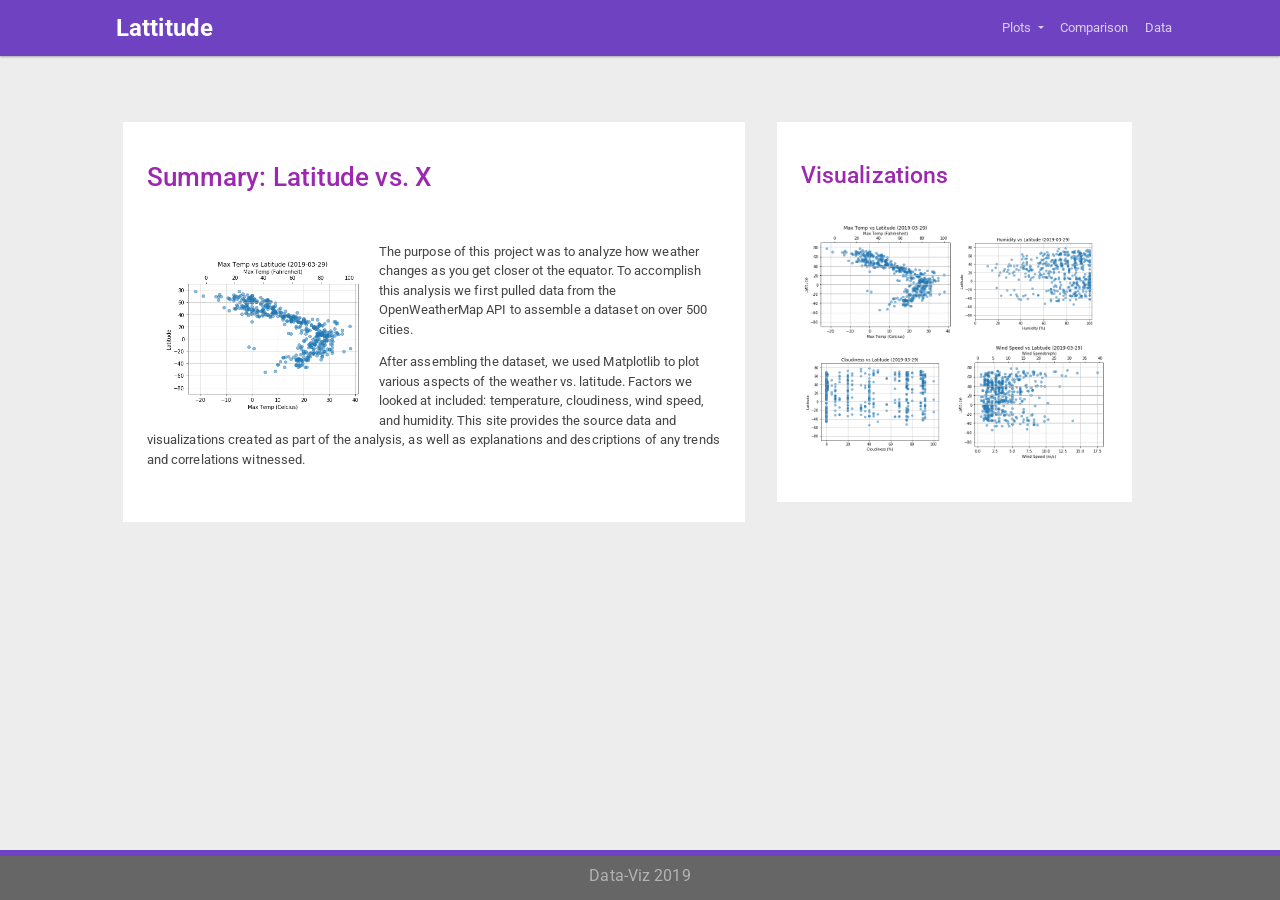
<file: Assignment-11-Web/index.html>
<!DOCTYPE html>
<html>

<head>
    <link rel="stylesheet" href="https://stackpath.bootstrapcdn.com/bootstrap/4.3.1/css/bootstrap.min.css"
        integrity="sha384-ggOyR0iXCbMQv3Xipma34MD+dH/1fQ784/j6cY/iJTQUOhcWr7x9JvoRxT2MZw1T" crossorigin="anonymous">
    <link rel="stylesheet" href="bootstrap.min.css">
    <script src="https://code.jquery.com/jquery-3.3.1.slim.min.js"
        integrity="sha384-q8i/X+965DzO0rT7abK41JStQIAqVgRVzpbzo5smXKp4YfRvH+8abtTE1Pi6jizo"
        crossorigin="anonymous"></script>
    <script src="https://cdnjs.cloudflare.com/ajax/libs/popper.js/1.14.7/umd/popper.min.js"
        integrity="sha384-UO2eT0CpHqdSJQ6hJty5KVphtPhzWj9WO1clHTMGa3JDZwrnQq4sF86dIHNDz0W1"
        crossorigin="anonymous"></script>
    <script src="https://stackpath.bootstrapcdn.com/bootstrap/4.3.1/js/bootstrap.min.js"
        integrity="sha384-JjSmVgyd0p3pXB1rRibZUAYoIIy6OrQ6VrjIEaFf/nJGzIxFDsf4x0xIM+B07jRM"
        crossorigin="anonymous"></script>
    <link rel="stylesheet" href="style.css">
    <style>

    </style>
</head>

<body>
    <nav class="navbar navbar-expand-lg navbar-dark" style="background-color:#6f42c1">
        <a class="navbar-brand" href="index.html">Lattitude</a>
        <button class="navbar-toggler" type="button" data-toggle="collapse" data-target="#navbarSupportedContent"
            aria-controls="navbarSupportedContent" aria-expanded="false" aria-label="Toggle navigation">
            <span class="navbar-toggler-icon"></span>
        </button>

        <div class="collapse navbar-collapse" id="navbarSupportedContent">
            <ul class="navbar-nav ml-auto">

                <li class="nav-item dropdown">
                    <a class="nav-link dropdown-toggle" href="#" id="navbarDropdown" role="button"
                        data-toggle="dropdown" aria-haspopup="true" aria-expanded="false">
                        Plots
                    </a>
                    <div class="dropdown-menu" aria-labelledby="navbarDropdown">
                        <a class="dropdown-item" href="max-temp.html">Max Temperature</a>
                        <a class="dropdown-item" href="humidity.html">Humidity</a>
                        <a class="dropdown-item" href="cloudiness.html">Cloudiness</a>
                        <a class="dropdown-item" href="wind-speed.html">Wind Speed</a>
                    </div>
                </li>
                <li class="nav-item">
                    <a class="nav-link" href="comparison.html">Comparison</a>
                </li>
                <li class="nav-item">
                    <a class="nav-link" href="data.html">Data</a>
                </li>
            </ul>
        </div>
    </nav>

    <nav class="container col-10">
        <div class="row">
            <div class="col-xs-12 col-lg-7 m-3 infocontainer">
                <h2 class="text-info">Summary: Latitude vs. X</h2>
                <img src="images-to-use/temp.png" style="width:200px;display:inline-block;float:left;margin:1rem">
                <p>The purpose of this project was to analyze how
                    weather changes as you get closer ot the equator. To accomplish this analysis we first pulled data
                    from
                    the OpenWeatherMap API to assemble a dataset on over 500 cities.</p>
                <p>After assembling the dataset, we used Matplotlib to plot various aspects of the weather vs. latitude.
                    Factors we looked at included: temperature, cloudiness, wind speed, and humidity. This site provides
                    the source data and visualizations created as part of the analysis, as well as explanations and
                    descriptions of any trends and correlations witnessed.</p>
            </div>
            <div class="col-xs-12 col-lg-4 m-3 infocontainer">
                <h3 class="text-info">Visualizations</h3>
                <table style="width:100%;margin-top:2rem">
                    <tr>
                        <td class="vizgrid">
                            <img src="images-to-use/temp.png">
                        </td>
                        <td class="vizgrid">
                            <img src="images-to-use/humidity.png">
                        </td>
                    </tr>
                    <tr>
                        <td class="vizgrid">
                            <img src="images-to-use/cloudiness.png">
                        </td>
                        <td class="vizgrid">
                            <img src="images-to-use/windspeed.png">
                        </td>
                    </tr>
                </table>
            </div>
        </div>
    </nav>
    <nav class="footer">
        <div class="text-white-50">Data-Viz 2019</div>
    </nav>
</body>

</html>
</file>
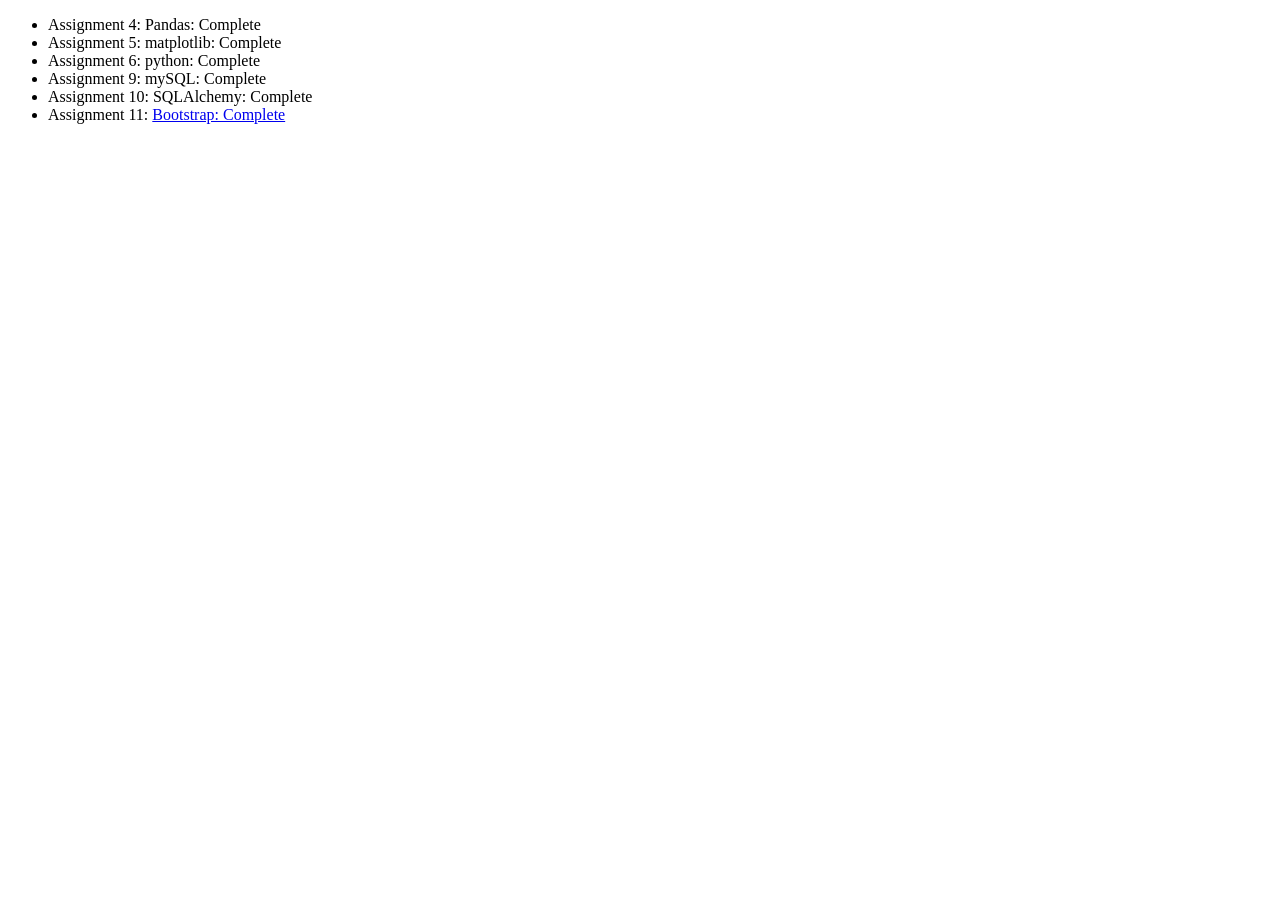
<file: docs/index.html>
<!DOCTYPE html>
<html>
    <head>
        <title>Homework</title>
    </head>
    <body>
        <ul>
            <li>Assignment 4: Pandas: Complete</li>
            <li>Assignment 5: matplotlib: Complete</li>
            <li>Assignment 6: python: Complete</li>
            <li>Assignment 9: mySQL: Complete</li>
            <li>Assignment 10: SQLAlchemy: Complete</li>
            <li>Assignment 11: <a href="bootstrap/index.html">Bootstrap: Complete</a></li>
        </ul>
    </body>
</html>
</file>
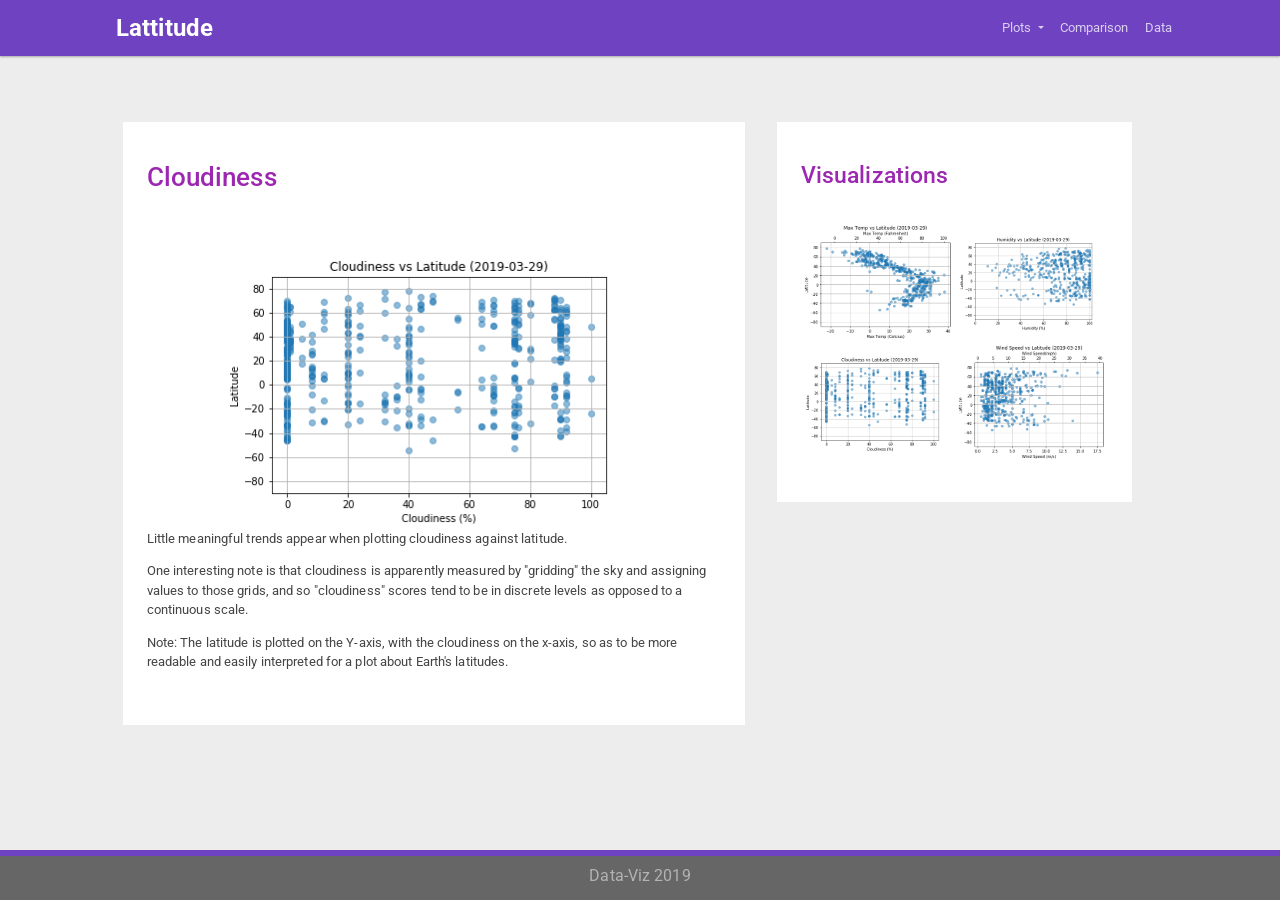
<file: Assignment-11-Web/cloudiness.html>
<!DOCTYPE html>
<html>

<head>
    <link rel="stylesheet" href="https://stackpath.bootstrapcdn.com/bootstrap/4.3.1/css/bootstrap.min.css"
        integrity="sha384-ggOyR0iXCbMQv3Xipma34MD+dH/1fQ784/j6cY/iJTQUOhcWr7x9JvoRxT2MZw1T" crossorigin="anonymous">
    <script src="https://code.jquery.com/jquery-3.3.1.slim.min.js"
        integrity="sha384-q8i/X+965DzO0rT7abK41JStQIAqVgRVzpbzo5smXKp4YfRvH+8abtTE1Pi6jizo"
        crossorigin="anonymous"></script>
    <script src="https://cdnjs.cloudflare.com/ajax/libs/popper.js/1.14.7/umd/popper.min.js"
        integrity="sha384-UO2eT0CpHqdSJQ6hJty5KVphtPhzWj9WO1clHTMGa3JDZwrnQq4sF86dIHNDz0W1"
        crossorigin="anonymous"></script>
    <script src="https://stackpath.bootstrapcdn.com/bootstrap/4.3.1/js/bootstrap.min.js"
        integrity="sha384-JjSmVgyd0p3pXB1rRibZUAYoIIy6OrQ6VrjIEaFf/nJGzIxFDsf4x0xIM+B07jRM"
        crossorigin="anonymous"></script>
        <link rel="stylesheet" href="bootstrap.min.css">
    <link rel="stylesheet" href="style.css">
    <style>
    </style>
</head>

<body>

        <nav class="navbar navbar-expand-lg navbar-dark" style="background-color:#6f42c1">
        <a class="navbar-brand" href="index.html">Lattitude</a>
        <button class="navbar-toggler" type="button" data-toggle="collapse" data-target="#navbarSupportedContent"
            aria-controls="navbarSupportedContent" aria-expanded="false" aria-label="Toggle navigation">
            <span class="navbar-toggler-icon"></span>
        </button>

        <div class="collapse navbar-collapse" id="navbarSupportedContent">
            <ul class="navbar-nav ml-auto">

                <li class="nav-item dropdown">
                    <a class="nav-link dropdown-toggle" href="#" id="navbarDropdown" role="button"
                        data-toggle="dropdown" aria-haspopup="true" aria-expanded="false">
                        Plots
                    </a>
                    <div class="dropdown-menu" aria-labelledby="navbarDropdown">
                        <a class="dropdown-item" href="max-temp.html">Max Temperature</a>
                        <a class="dropdown-item" href="humidity.html">Humidity</a>
                        <a class="dropdown-item" href="cloudiness.html">Cloudiness</a>
                        <a class="dropdown-item" href="wind-speed.html">Wind Speed</a>
                    </div>
                </li>
                <li class="nav-item">
                    <a class="nav-link" href="comparison.html">Comparison</a>
                </li>
                <li class="nav-item">
                    <a class="nav-link" href="data.html">Data</a>
                </li>
            </ul>
        </div>
    </nav>

    <nav class="container col-10">
        <div class="row">
            <div class="col-xs-12 col-lg-7 m-3 infocontainer">
                <h2 class="text-info" style="margin-bottom:3rem">Cloudiness</h2>
                <img src="images-to-use/cloudiness.png"
                    style="width:75%;display:block;margin-left: auto;margin-right: auto;">
                <p>Little meaningful trends appear when plotting cloudiness against latitude.</p>
                <p>One interesting note is that cloudiness is apparently measured by "gridding" the sky and assigning
                    values to those grids, and so "cloudiness" scores tend to be in discrete levels as opposed to a
                    continuous scale.</p>
                <p>Note: The latitude is plotted on the Y-axis, with the cloudiness on the x-axis, so as to be more
                    readable and easily interpreted for a plot about Earth's latitudes.</p>
            </div>
            <div class="col-xs-12 col-lg-4 m-3 infocontainer">
                <h3 class="text-info">Visualizations</h3>
                <table style="width:100%;margin-top:2rem">
                    <tr>
                        <td class="vizgrid">
                            <img src="images-to-use/temp.png">
                        </td>
                        <td class="vizgrid">
                            <img src="images-to-use/humidity.png">
                        </td>
                    </tr>
                    <tr>
                        <td class="vizgrid">
                            <img src="images-to-use/cloudiness.png">
                        </td>
                        <td class="vizgrid">
                            <img src="images-to-use/windspeed.png">
                        </td>
                    </tr>
                </table>
            </div>
        </div>
    </nav>
    <nav class="footer">
            <div class="text-white-50">Data-Viz 2019</div>
    </nav>
</body>

</html>
</file>
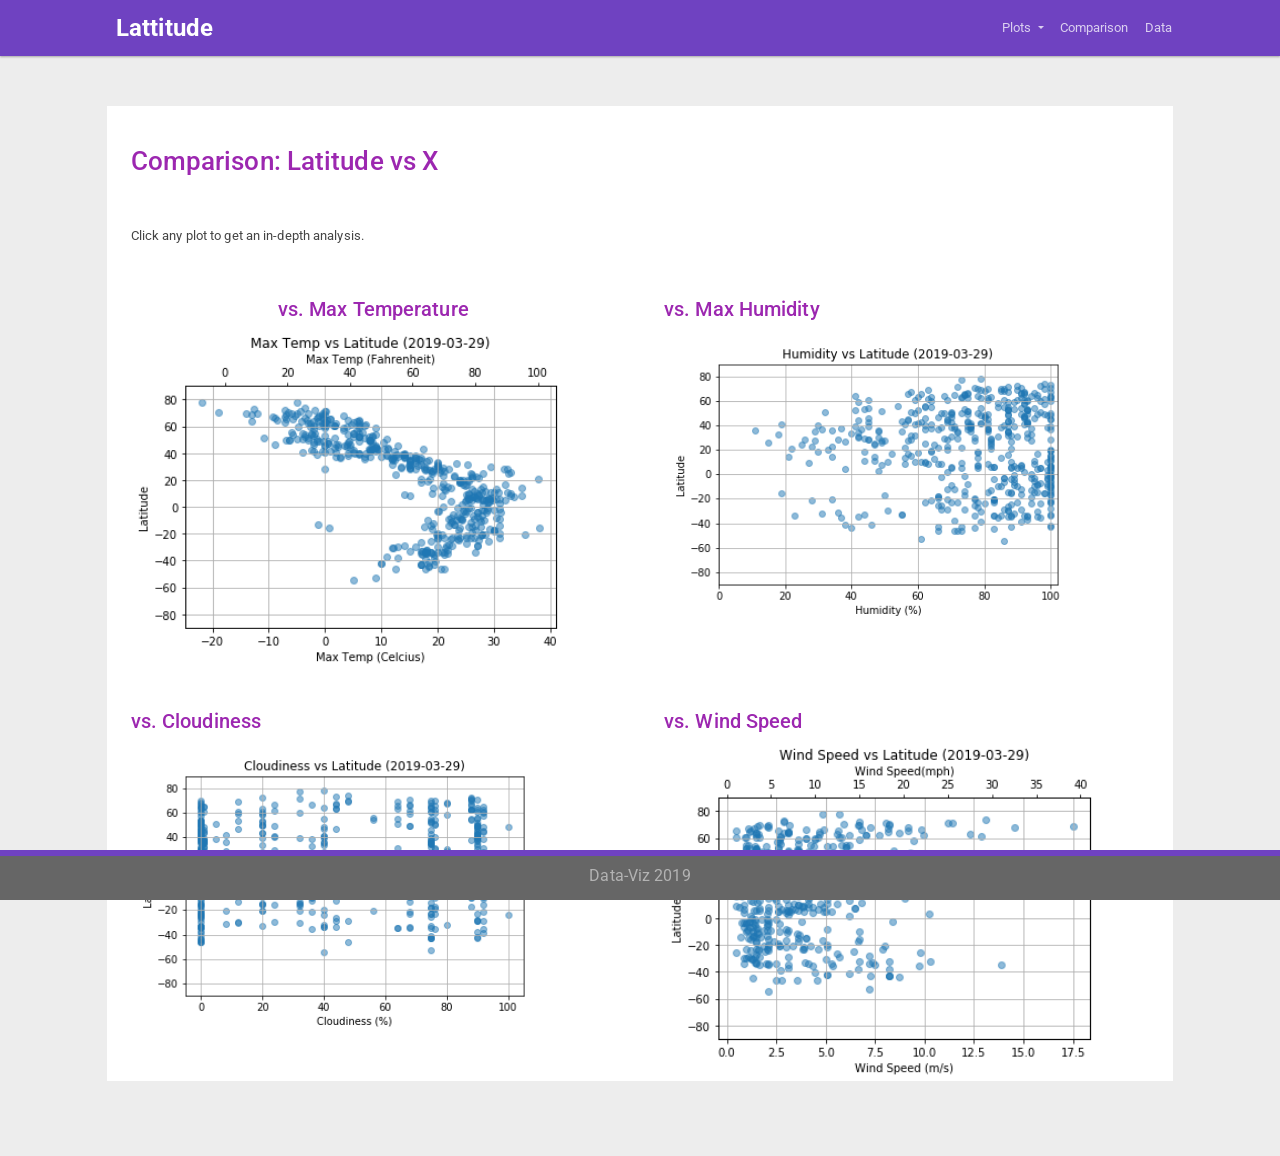
<file: Assignment-11-Web/comparison.html>
<!DOCTYPE html>
<html>

<head>
    <link rel="stylesheet" href="https://stackpath.bootstrapcdn.com/bootstrap/4.3.1/css/bootstrap.min.css"
        integrity="sha384-ggOyR0iXCbMQv3Xipma34MD+dH/1fQ784/j6cY/iJTQUOhcWr7x9JvoRxT2MZw1T" crossorigin="anonymous">
    <script src="https://code.jquery.com/jquery-3.3.1.slim.min.js"
        integrity="sha384-q8i/X+965DzO0rT7abK41JStQIAqVgRVzpbzo5smXKp4YfRvH+8abtTE1Pi6jizo"
        crossorigin="anonymous"></script>
    <script src="https://cdnjs.cloudflare.com/ajax/libs/popper.js/1.14.7/umd/popper.min.js"
        integrity="sha384-UO2eT0CpHqdSJQ6hJty5KVphtPhzWj9WO1clHTMGa3JDZwrnQq4sF86dIHNDz0W1"
        crossorigin="anonymous"></script>
    <script src="https://stackpath.bootstrapcdn.com/bootstrap/4.3.1/js/bootstrap.min.js"
        integrity="sha384-JjSmVgyd0p3pXB1rRibZUAYoIIy6OrQ6VrjIEaFf/nJGzIxFDsf4x0xIM+B07jRM"
        crossorigin="anonymous"></script>
        <link rel="stylesheet" href="bootstrap.min.css">
    <link rel="stylesheet" href="style.css">
    <style>

    </style>
</head>

<body>
        <nav class="navbar navbar-expand-lg navbar-dark" style="background-color:#6f42c1">
                <a class="navbar-brand" href="index.html">Lattitude</a>
                <button class="navbar-toggler" type="button" data-toggle="collapse" data-target="#navbarSupportedContent"
                    aria-controls="navbarSupportedContent" aria-expanded="false" aria-label="Toggle navigation">
                    <span class="navbar-toggler-icon"></span>
                </button>
        
                <div class="collapse navbar-collapse" id="navbarSupportedContent">
                    <ul class="navbar-nav ml-auto">
        
                        <li class="nav-item dropdown">
                            <a class="nav-link dropdown-toggle" href="#" id="navbarDropdown" role="button"
                                data-toggle="dropdown" aria-haspopup="true" aria-expanded="false">
                                Plots
                            </a>
                            <div class="dropdown-menu" aria-labelledby="navbarDropdown">
                                <a class="dropdown-item" href="max-temp.html">Max Temperature</a>
                                <a class="dropdown-item" href="humidity.html">Humidity</a>
                                <a class="dropdown-item" href="cloudiness.html">Cloudiness</a>
                                <a class="dropdown-item" href="wind-speed.html">Wind Speed</a>
                            </div>
                        </li>
                        <li class="nav-item">
                            <a class="nav-link" href="comparison.html">Comparison</a>
                        </li>
                        <li class="nav-item">
                            <a class="nav-link" href="data.html">Data</a>
                        </li>
                    </ul>
                </div>
            </nav>

    <nav class="container col-10" style="margin-bottom:75px">
        <div class="row">
            <div class="col-12" style="background-color:white;padding:2.5rem 1.5rem 0 ">
                <h2 class="text-info">Comparison: Latitude vs X</h2>
                <p>Click any plot to get an in-depth analysis.</p>
            </div>
        </div>
        <div class="row">
            <div class="col-xs-12 col-md-6 graphcontainer">
                <h4 class="text-info" style="text-align:center">vs. Max Temperature</h4>
                <a href="max-temp.html"><img src="images-to-use/temp.png" style="width:90%;display:inline-block"></a>
            </div>
            <div class="col-xs-12 col-md-6 graphcontainer">
                <h4 class="text-info textinfo2">vs. Max Humidity</h4>
                <a href="humidity.html"><img src="images-to-use/humidity.png"
                        style="width:90%;display:inline-block"></a>
            </div>
        </div>
        <div class="row">
            <div class="col-xs-12 col-md-6 graphcontainer">
                <h4 class="text-info">vs. Cloudiness</h4>
                <a href="cloudiness.html"><img src="images-to-use/cloudiness.png"
                        style="width:90%;display:inline-block"></a>
            </div>
            <div class="col-xs-12 col-md-6 graphcontainer">
                <h4 class="text-info">vs. Wind Speed</h4>
                <a href="wind-speed.html"><img src="images-to-use/windspeed.png"
                        style="width:90%;display:inline-block"></a>
            </div>
        </div>
    </nav>
    <nav class="footer">
        <div class="text-white-50">Data-Viz 2019</div>
    </nav>
</body>

</html>
</file>
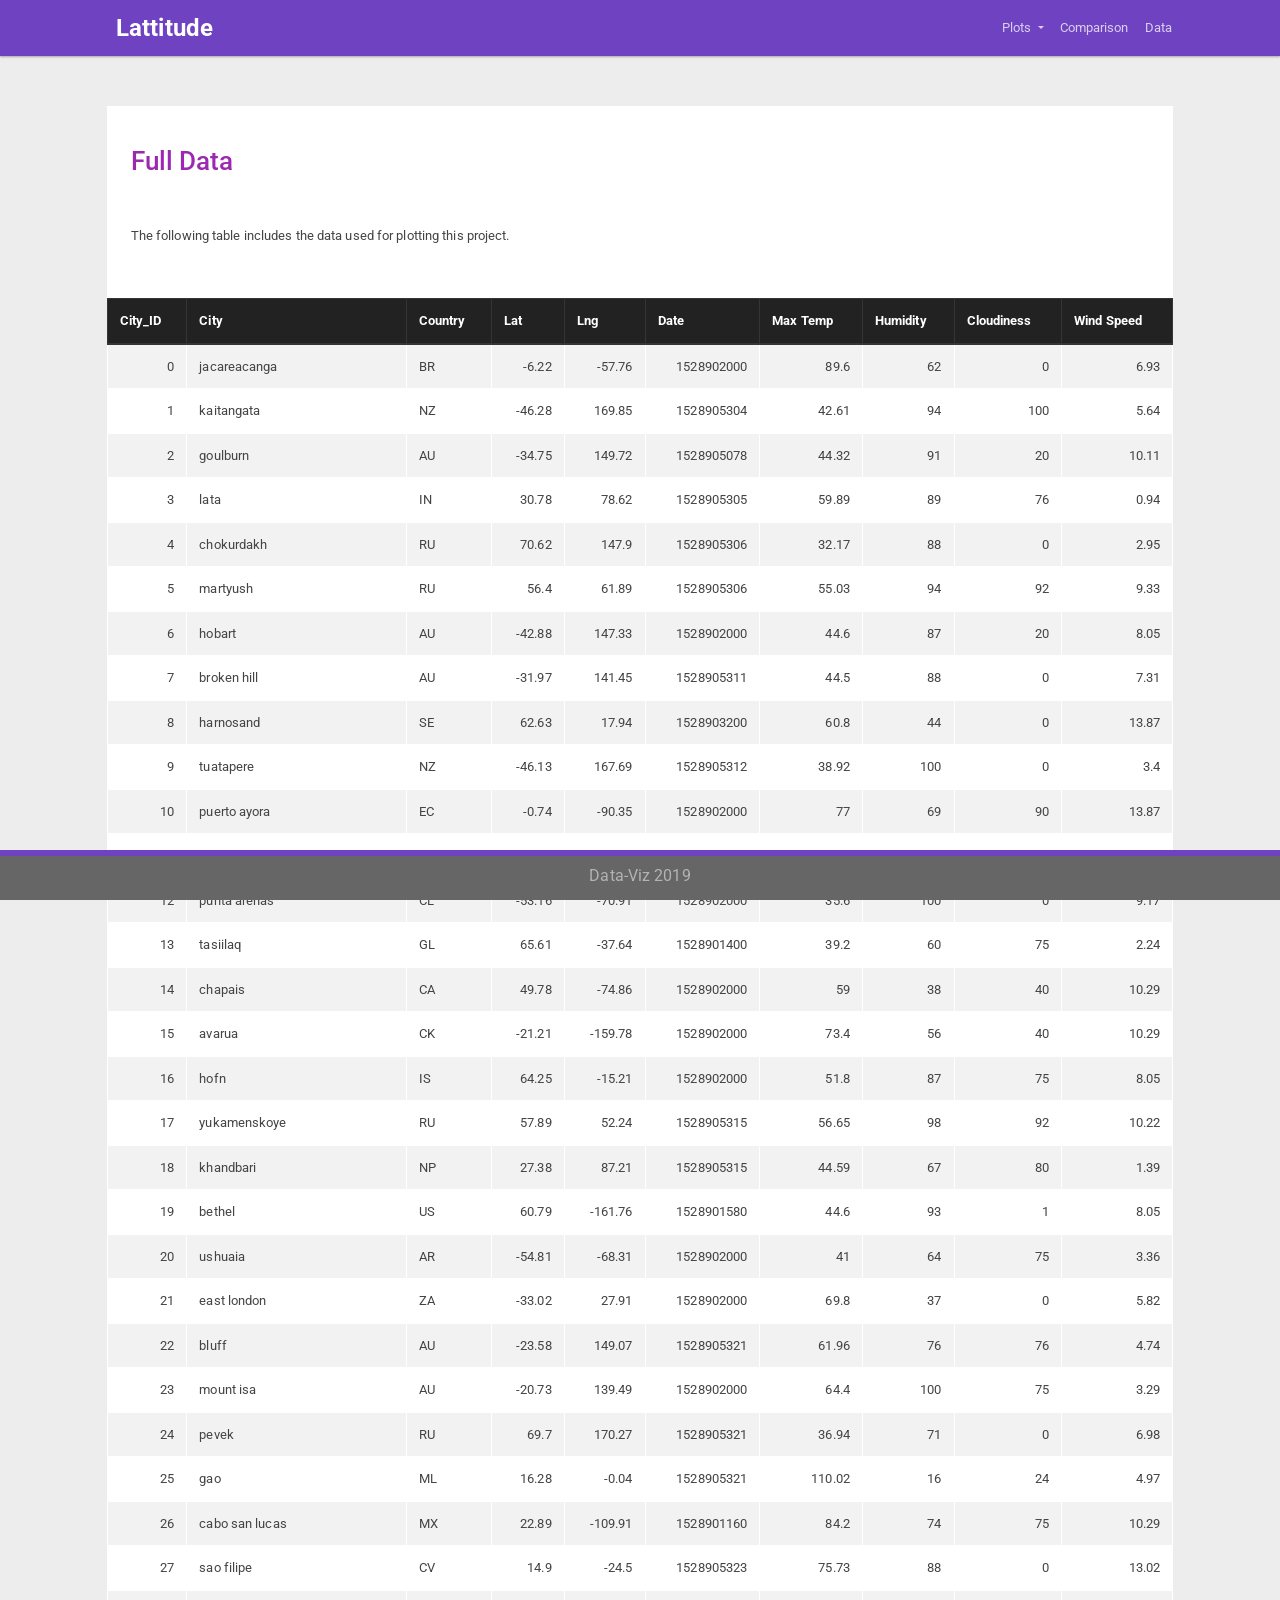
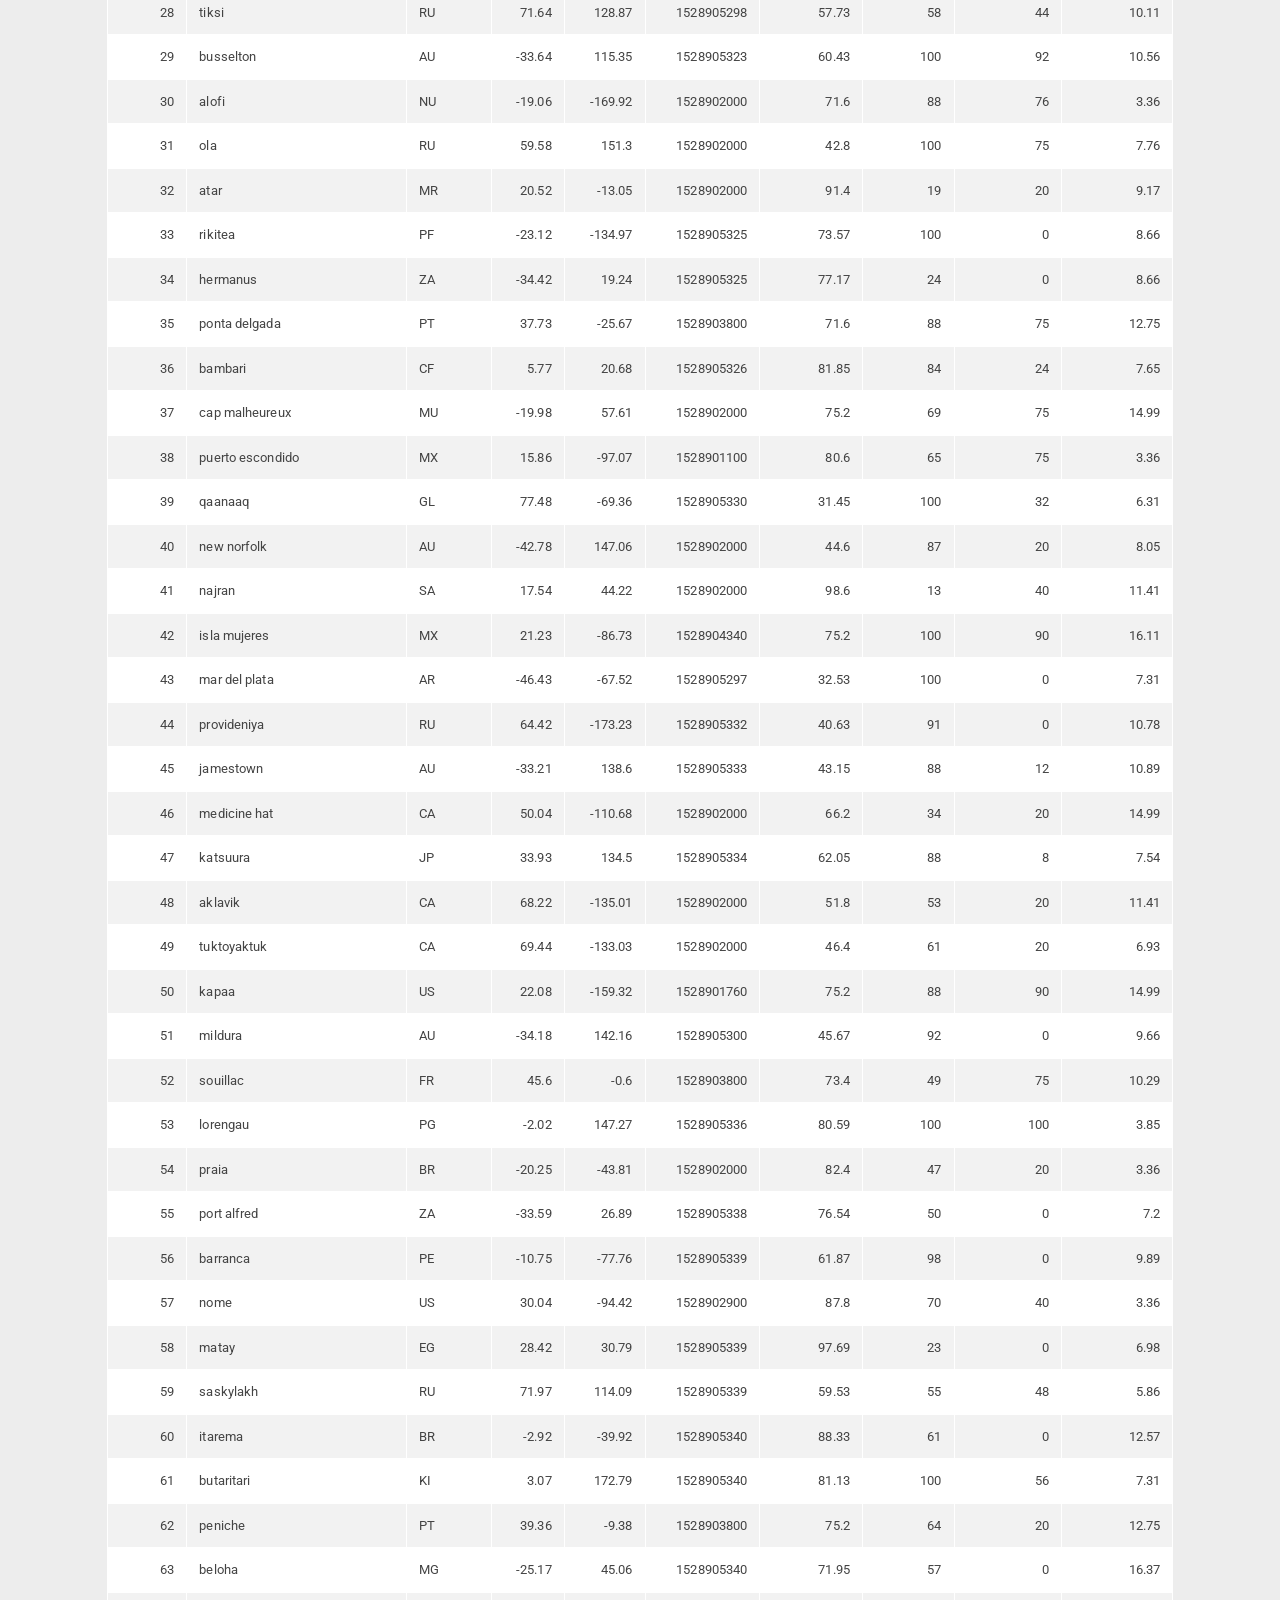
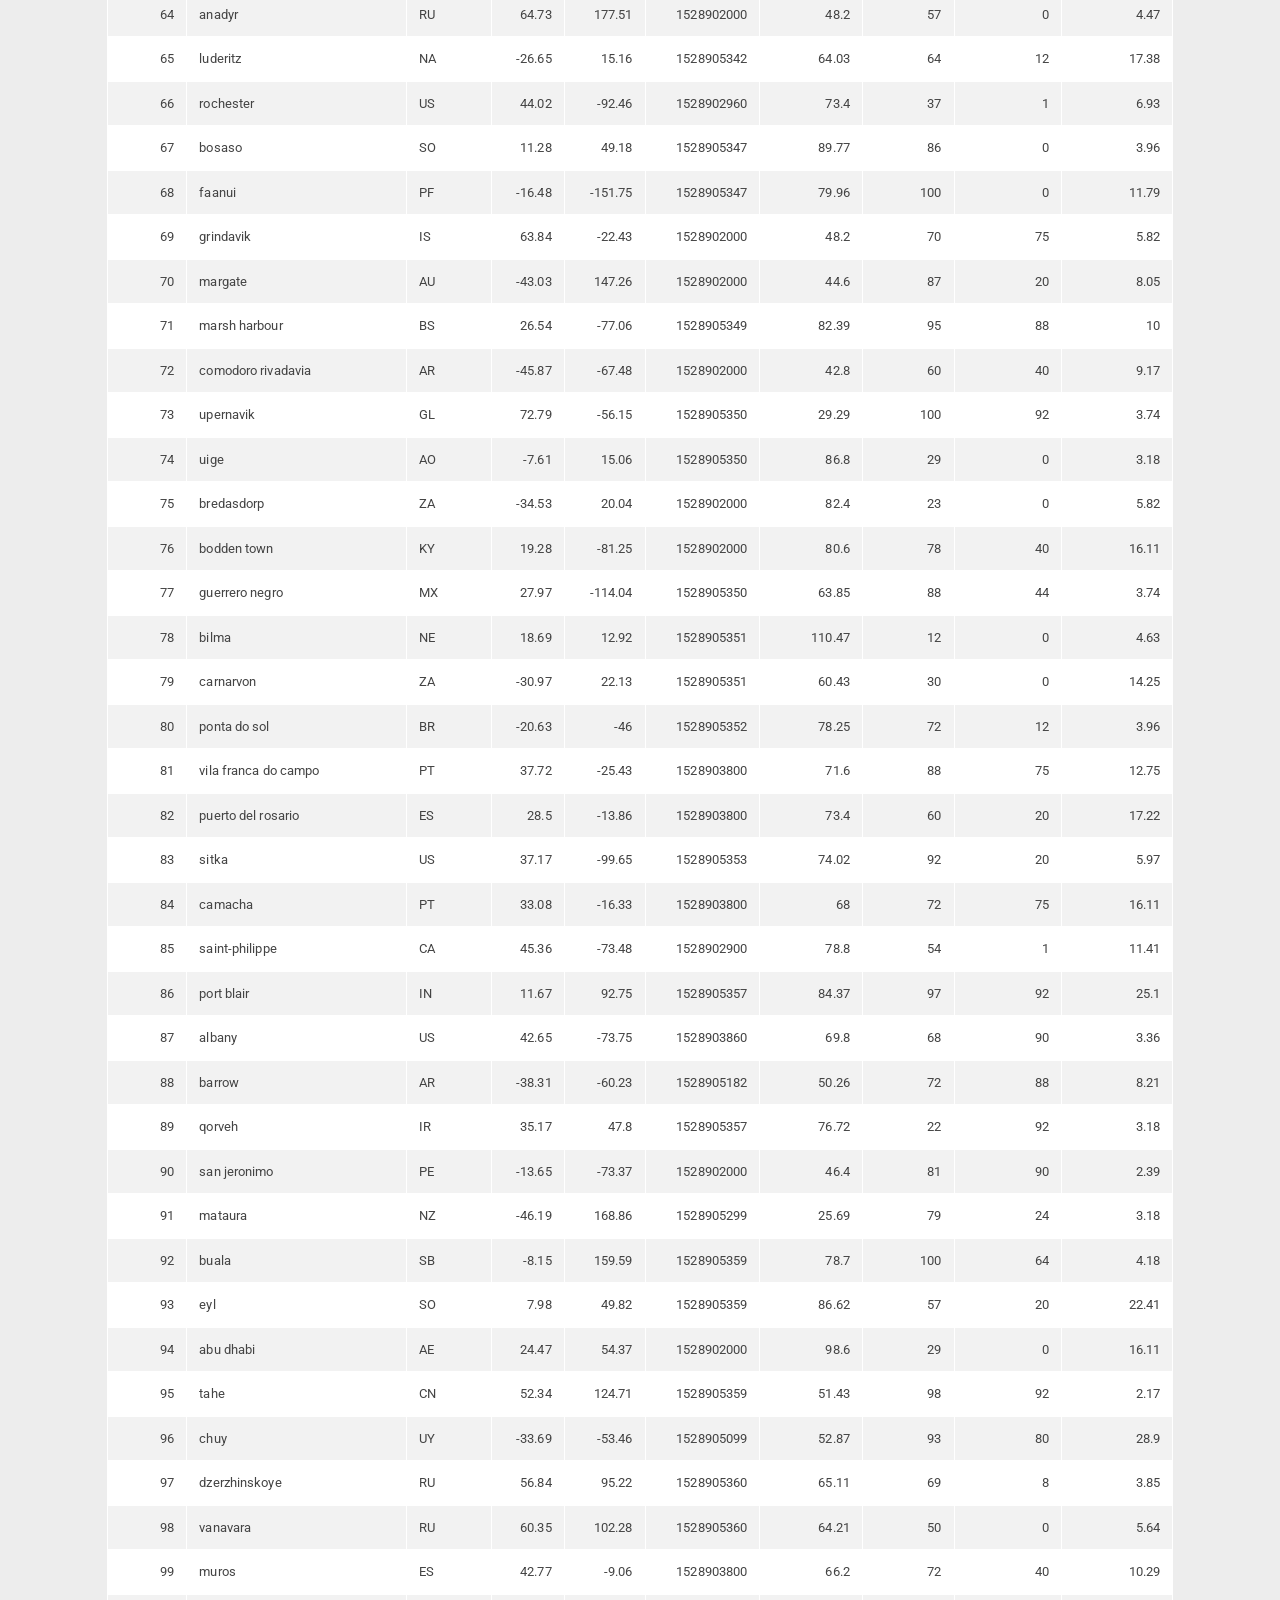
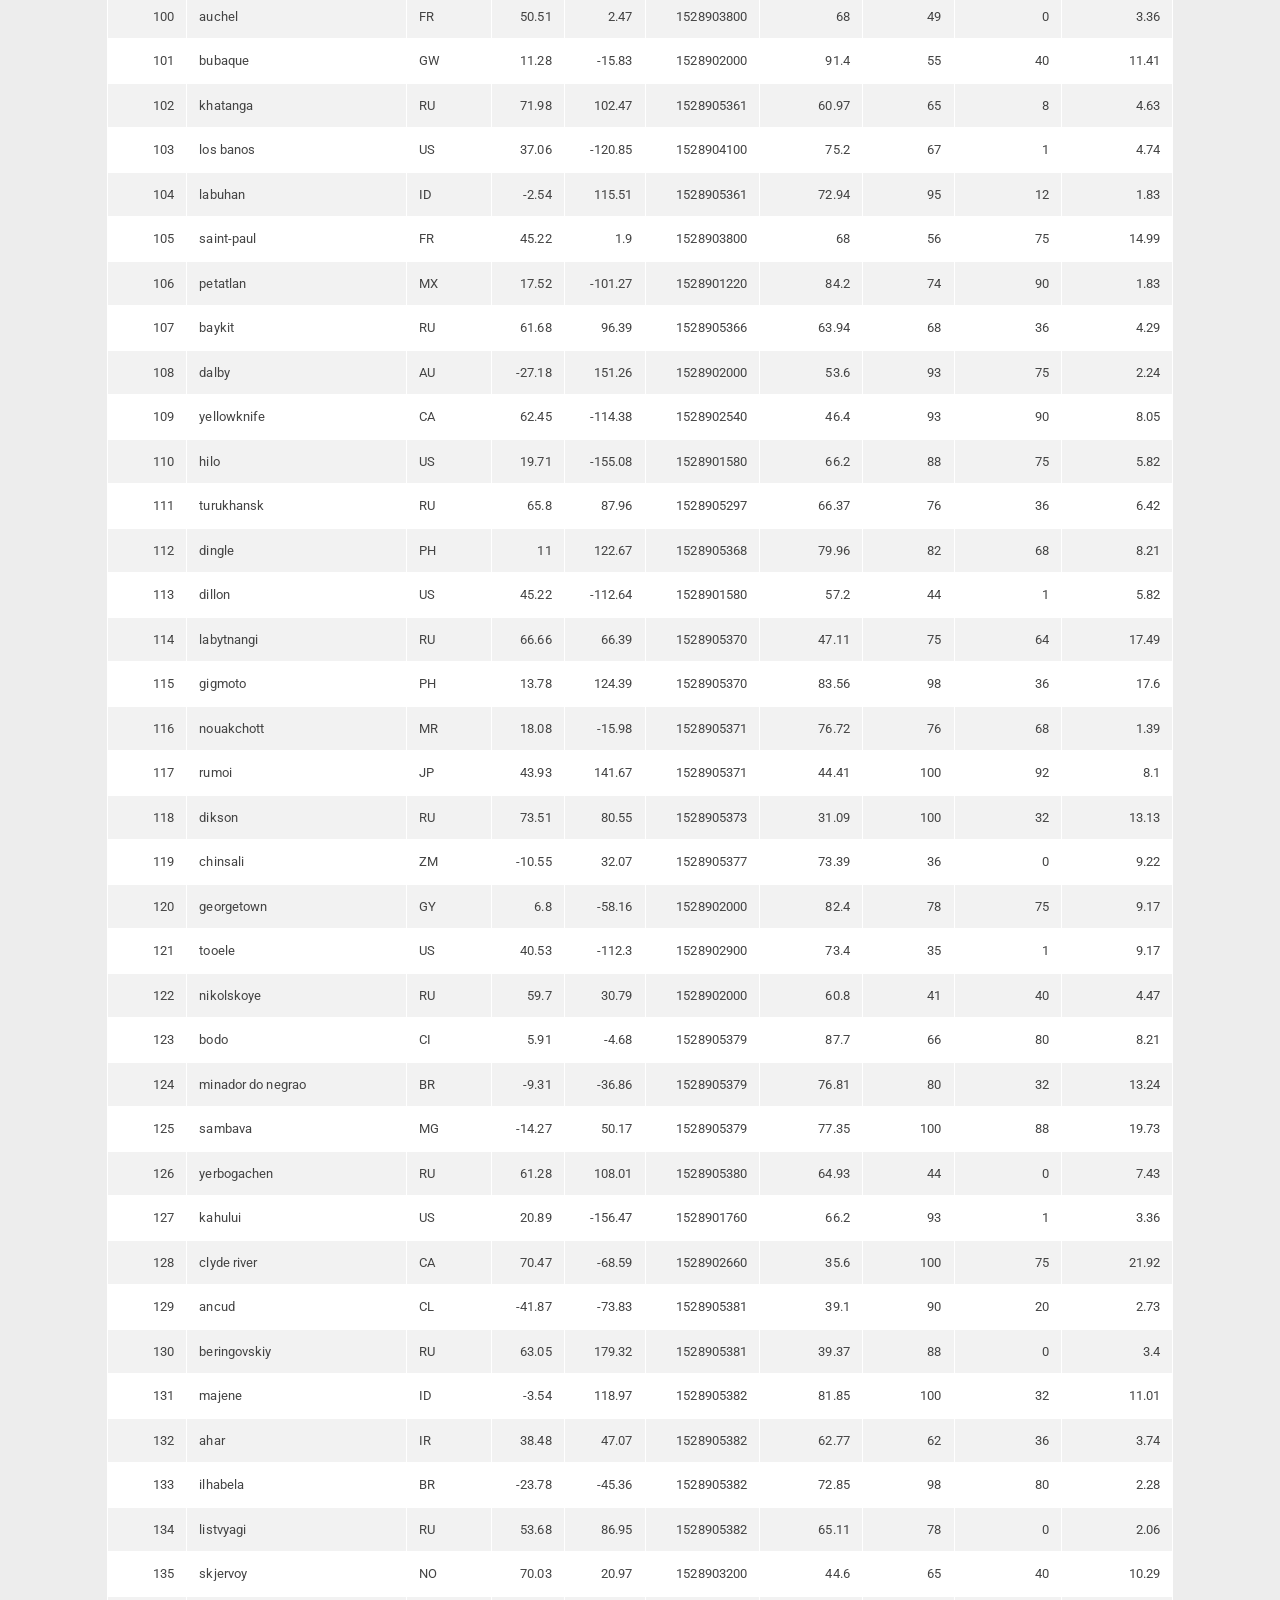
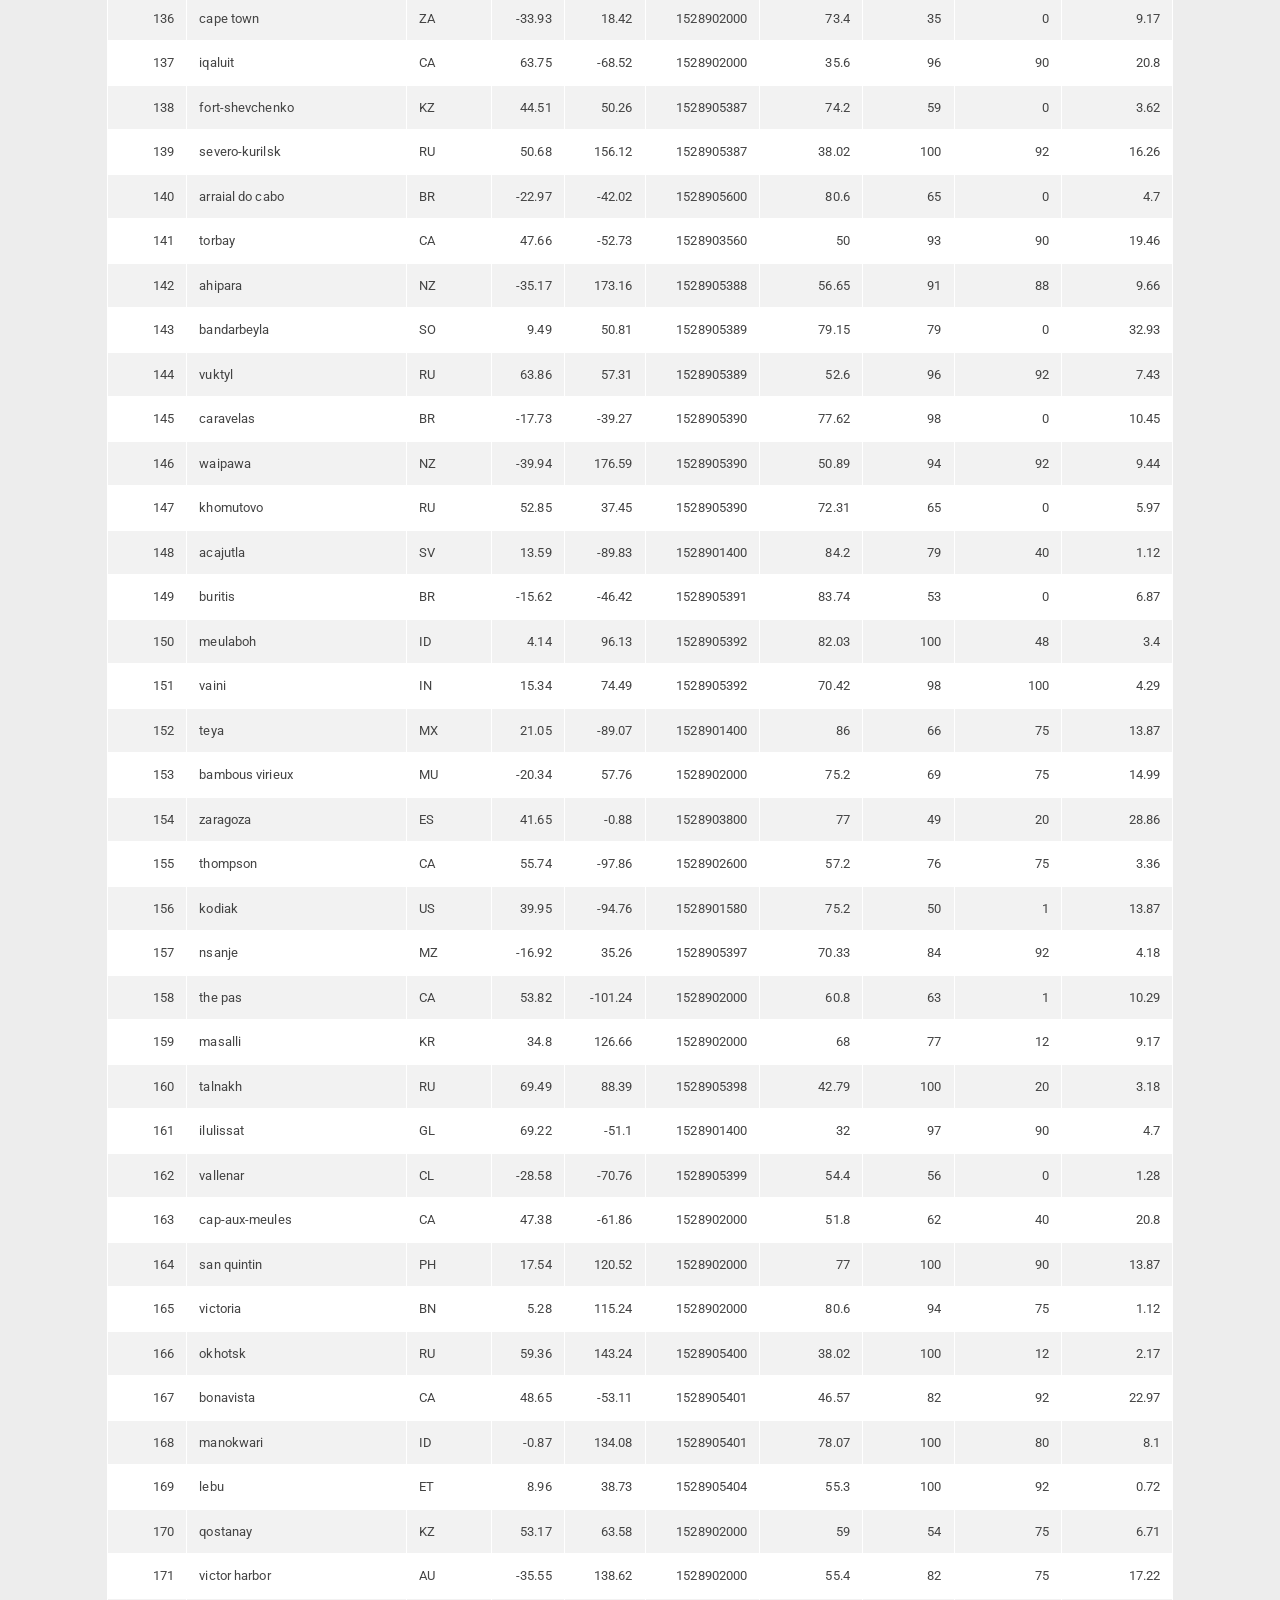
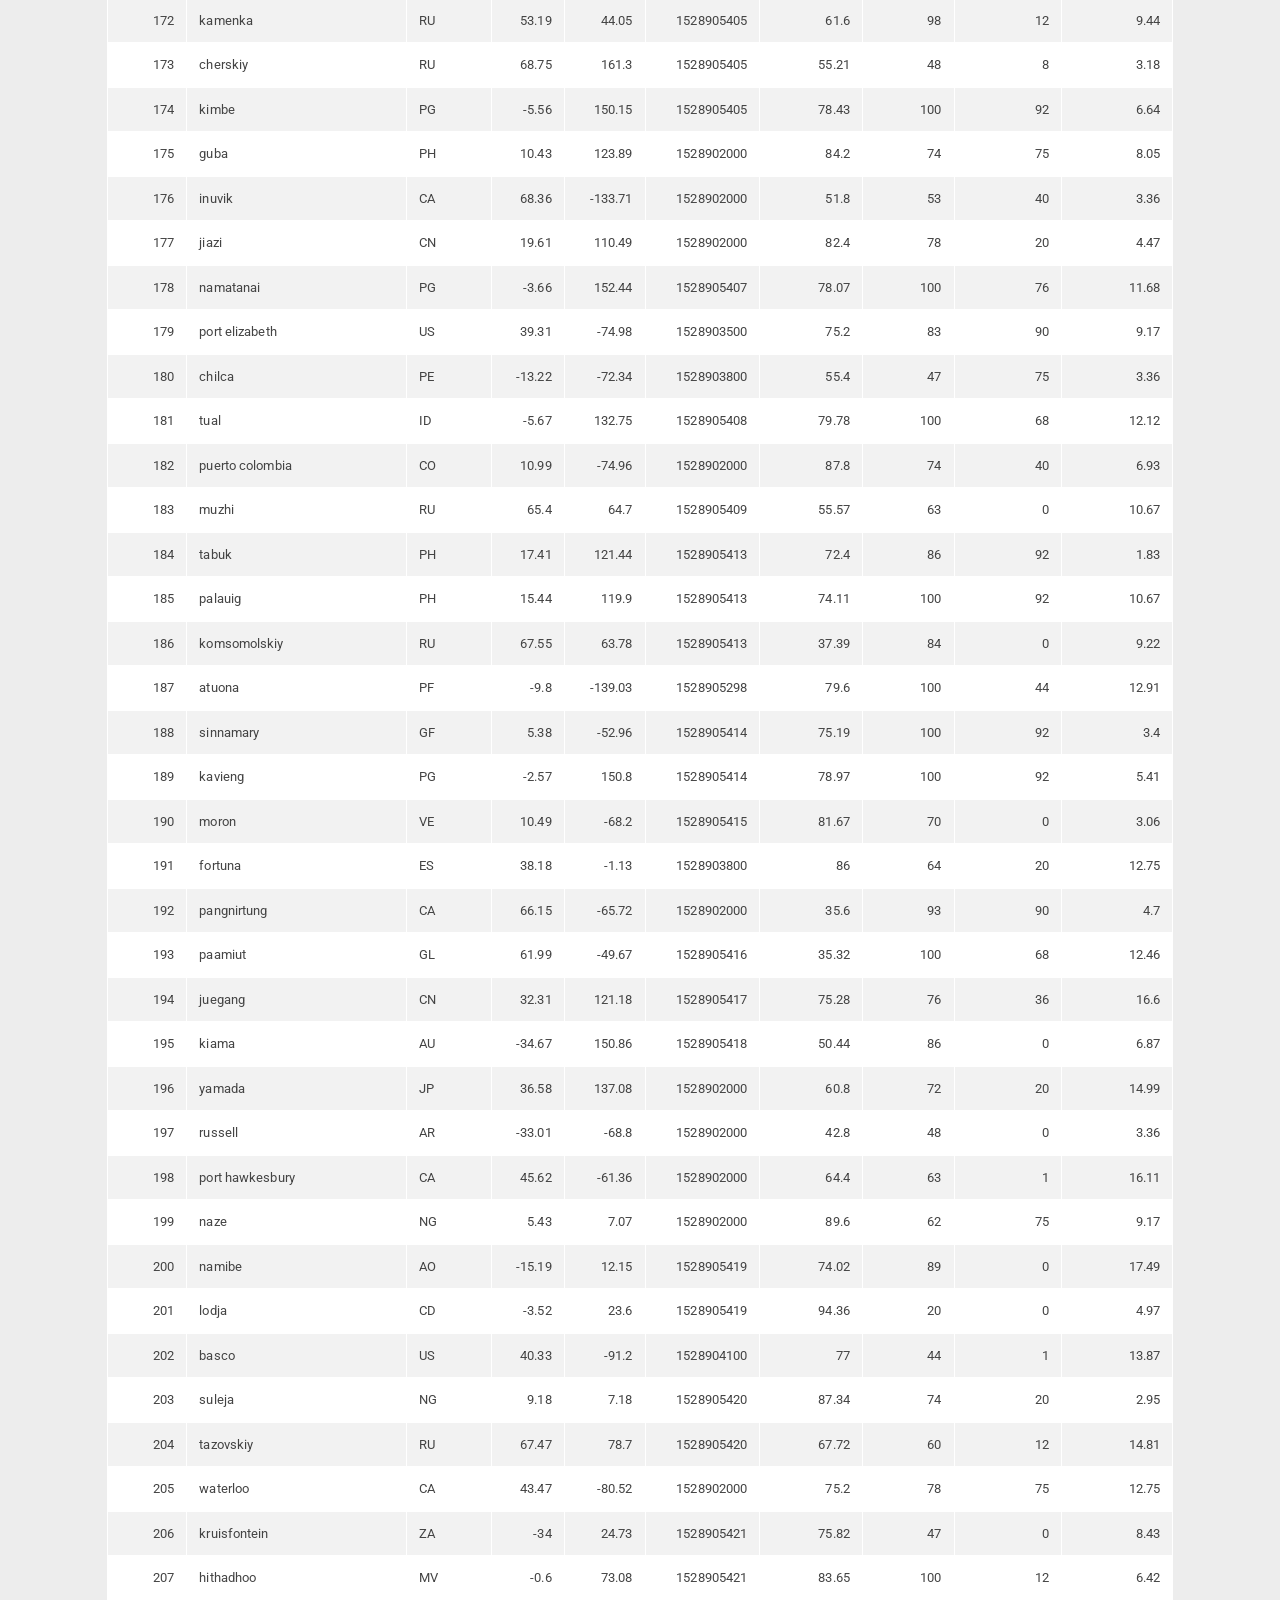
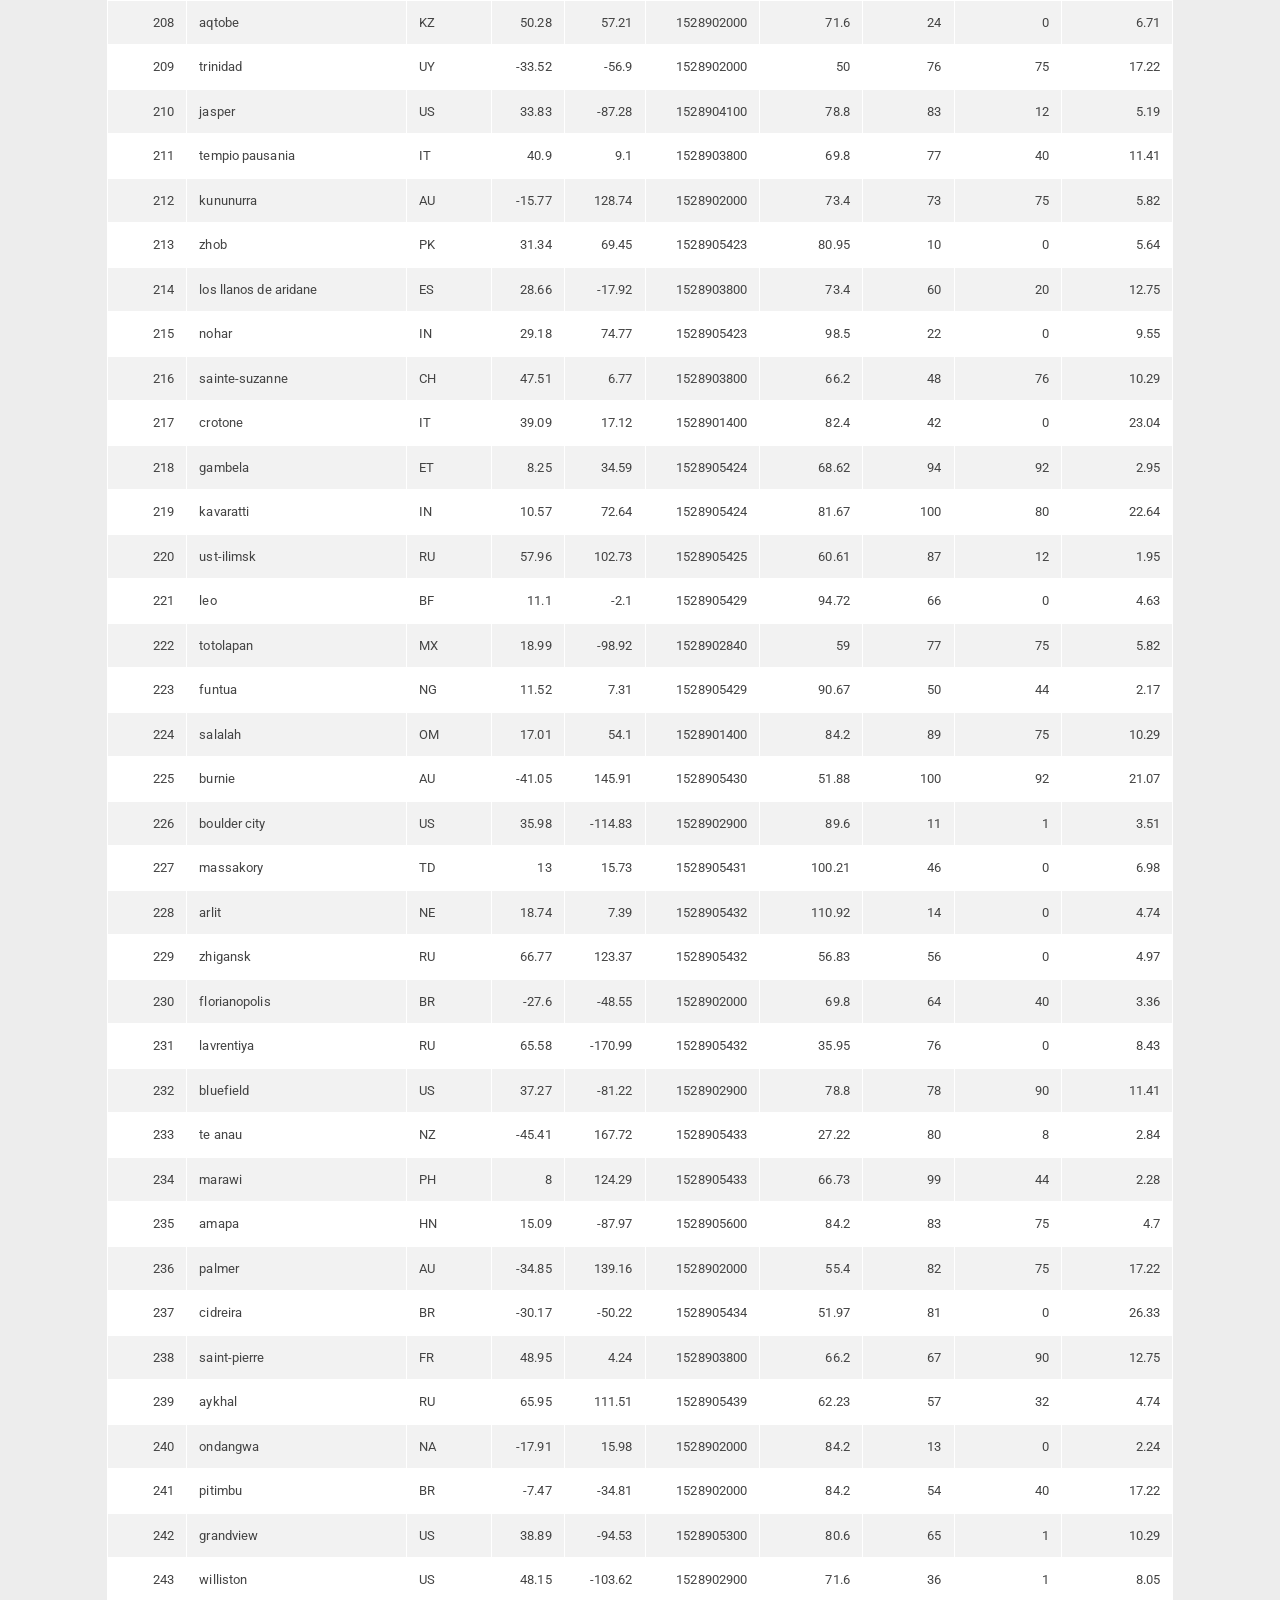
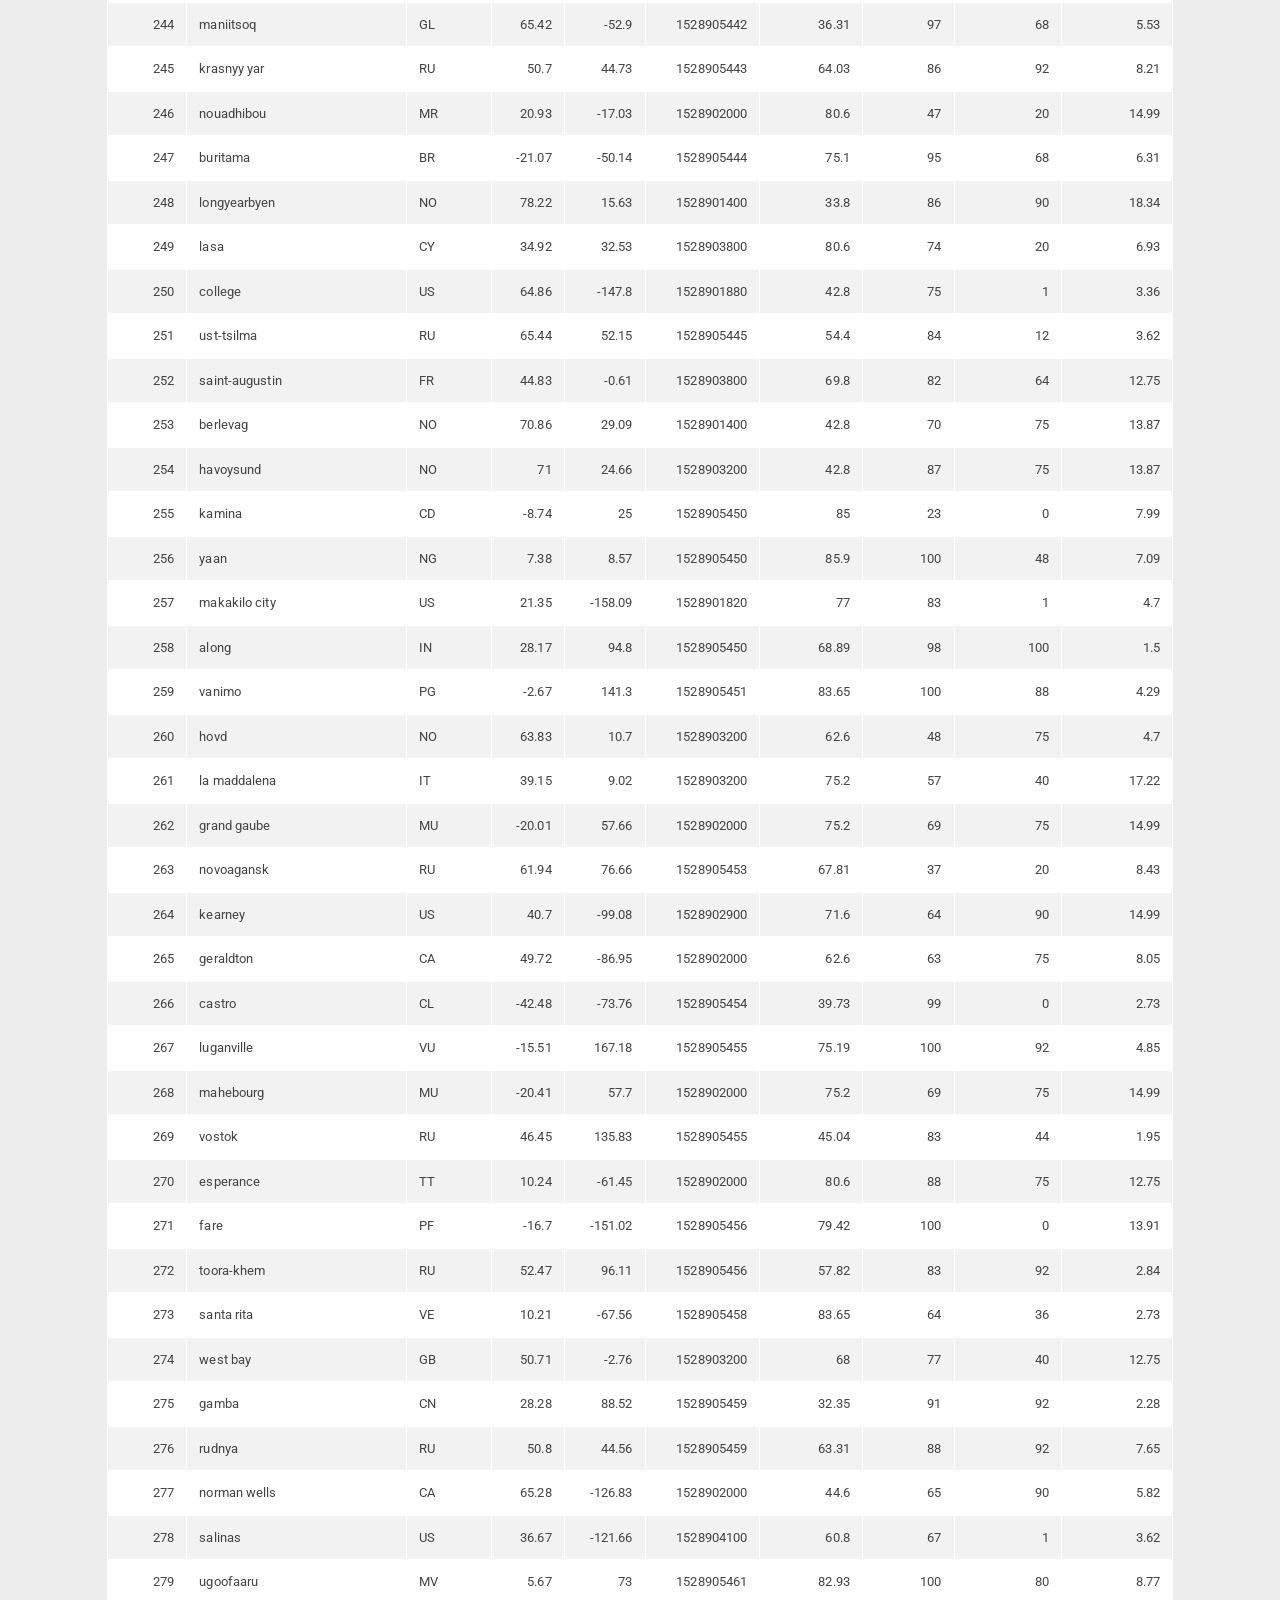
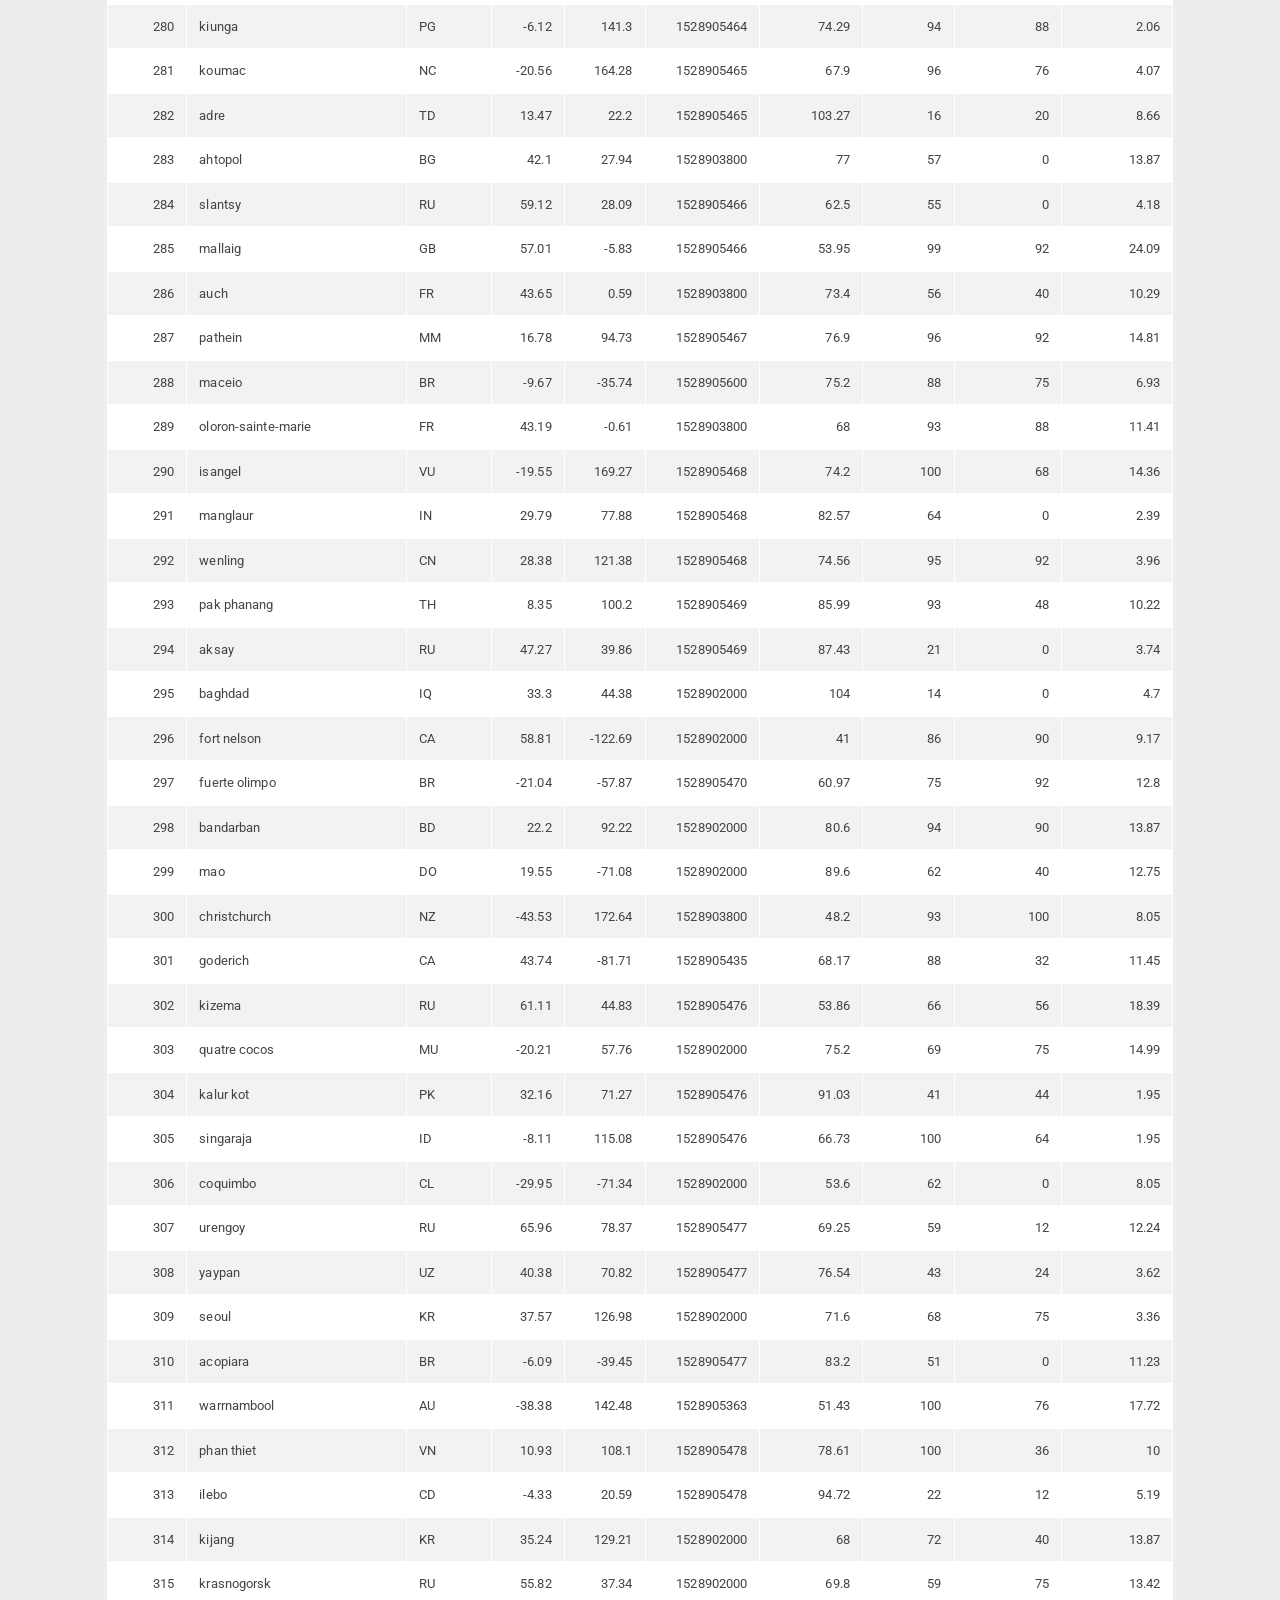
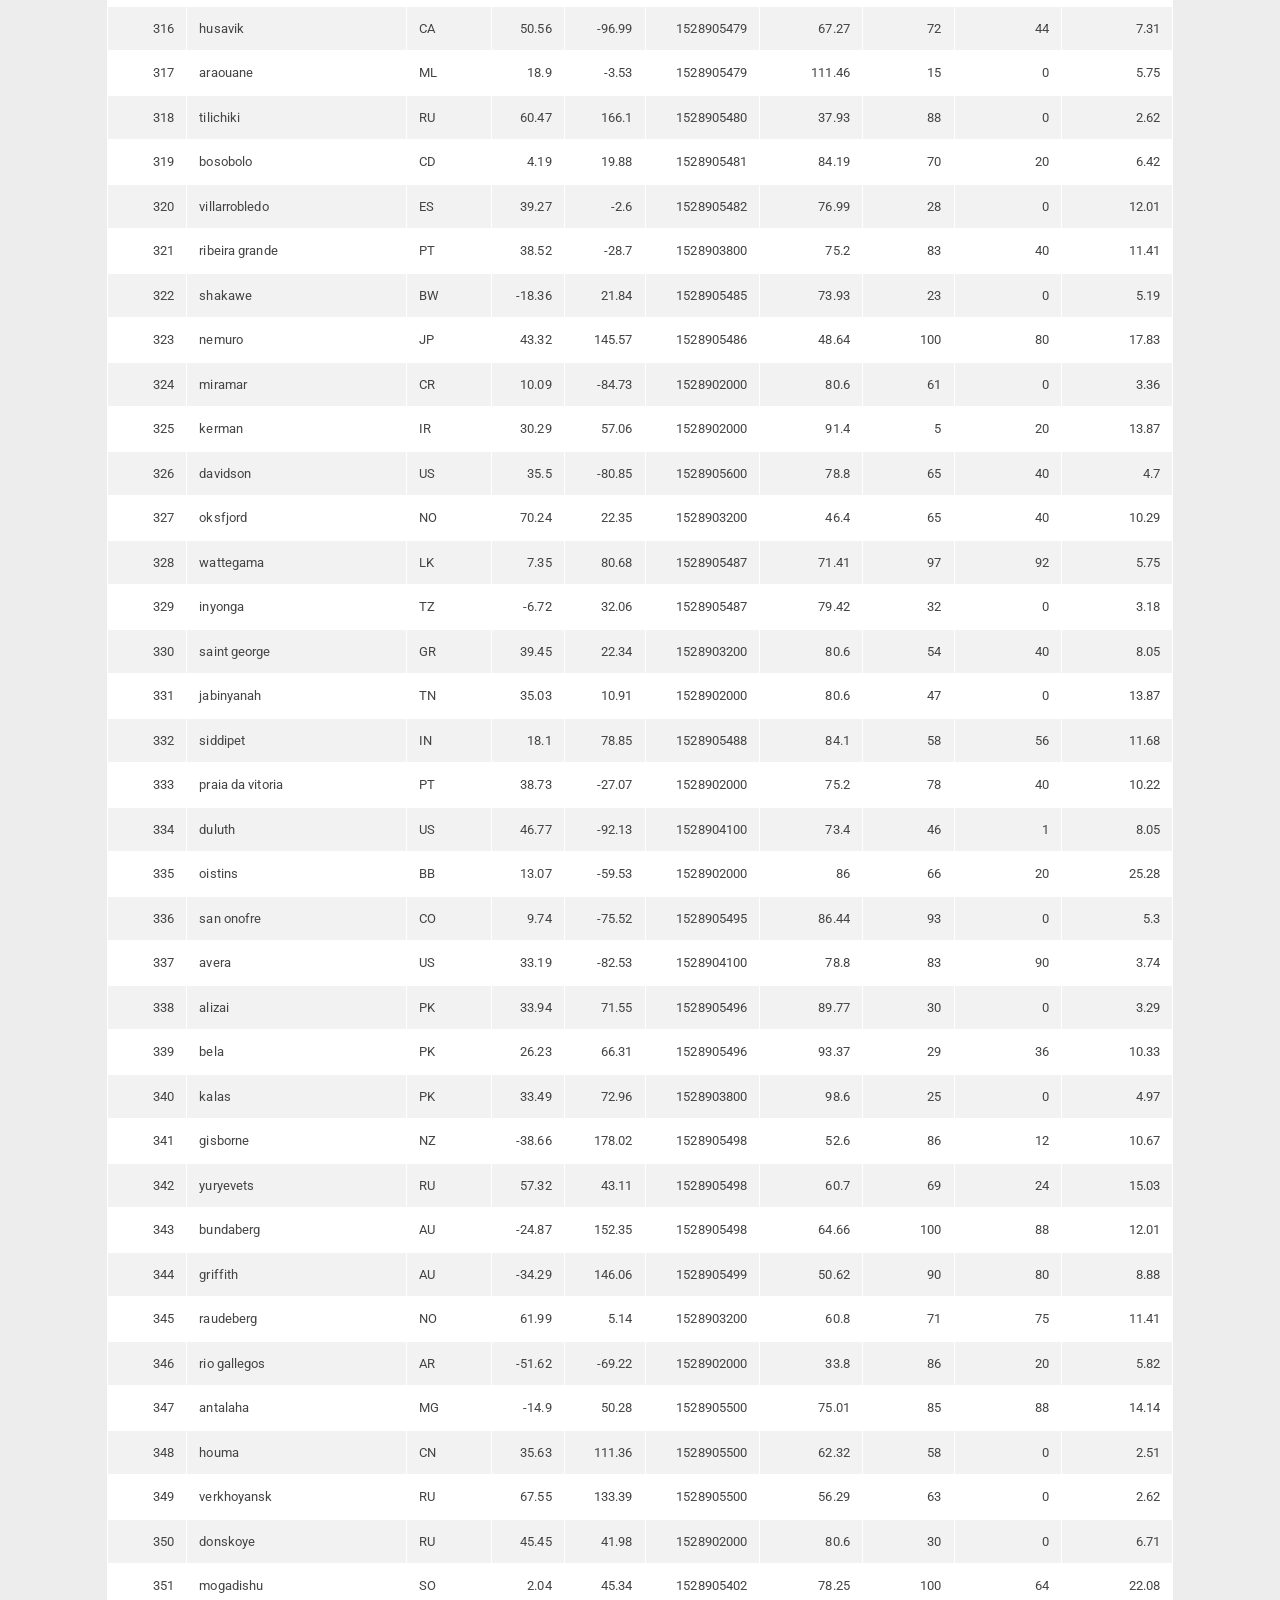
<file: Assignment-11-Web/data.html>
<!DOCTYPE html>
<html>

<head>
    <link rel="stylesheet" href="https://stackpath.bootstrapcdn.com/bootstrap/4.3.1/css/bootstrap.min.css"
        integrity="sha384-ggOyR0iXCbMQv3Xipma34MD+dH/1fQ784/j6cY/iJTQUOhcWr7x9JvoRxT2MZw1T" crossorigin="anonymous">
    <script src="https://code.jquery.com/jquery-3.3.1.slim.min.js"
        integrity="sha384-q8i/X+965DzO0rT7abK41JStQIAqVgRVzpbzo5smXKp4YfRvH+8abtTE1Pi6jizo"
        crossorigin="anonymous"></script>
    <script src="https://cdnjs.cloudflare.com/ajax/libs/popper.js/1.14.7/umd/popper.min.js"
        integrity="sha384-UO2eT0CpHqdSJQ6hJty5KVphtPhzWj9WO1clHTMGa3JDZwrnQq4sF86dIHNDz0W1"
        crossorigin="anonymous"></script>
    <script src="https://stackpath.bootstrapcdn.com/bootstrap/4.3.1/js/bootstrap.min.js"
        integrity="sha384-JjSmVgyd0p3pXB1rRibZUAYoIIy6OrQ6VrjIEaFf/nJGzIxFDsf4x0xIM+B07jRM"
        crossorigin="anonymous"></script>
        <link rel="stylesheet" href="bootstrap.min.css">
    <link rel="stylesheet" href="style.css">
    <style>

    </style>
</head>

<body>

        <nav class="navbar navbar-expand-lg navbar-dark" style="background-color:#6f42c1">
        <a class="navbar-brand" href="index.html">Lattitude</a>
        <button class="navbar-toggler" type="button" data-toggle="collapse" data-target="#navbarSupportedContent"
            aria-controls="navbarSupportedContent" aria-expanded="false" aria-label="Toggle navigation">
            <span class="navbar-toggler-icon"></span>
        </button>

        <div class="collapse navbar-collapse" id="navbarSupportedContent">
            <ul class="navbar-nav ml-auto">

                <li class="nav-item dropdown">
                    <a class="nav-link dropdown-toggle" href="#" id="navbarDropdown" role="button"
                        data-toggle="dropdown" aria-haspopup="true" aria-expanded="false">
                        Plots
                    </a>
                    <div class="dropdown-menu" aria-labelledby="navbarDropdown">
                        <a class="dropdown-item" href="max-temp.html">Max Temperature</a>
                        <a class="dropdown-item" href="humidity.html">Humidity</a>
                        <a class="dropdown-item" href="cloudiness.html">Cloudiness</a>
                        <a class="dropdown-item" href="wind-speed.html">Wind Speed</a>
                    </div>
                </li>
                <li class="nav-item">
                    <a class="nav-link" href="comparison.html">Comparison</a>
                </li>
                <li class="nav-item">
                    <a class="nav-link" href="data.html">Data</a>
                </li>
            </ul>
        </div>
    </nav>

    <nav class="container col-10">
        <div class="row">
            <div class="col-12 infocontainer">
                <h2 class="text-info">Full Data</h2>
                <p>The following table includes the data used for plotting this project.</p>
            </div>
        </div>
        <div class="row">
            <table class="table table-bordered table-hover table-condensed table-light table-striped">
                <thead class="thead-dark">
                    <tr>
                        <th title="Field #1">City_ID</th>
                        <th title="Field #2">City</th>
                        <th title="Field #3">Country</th>
                        <th title="Field #4">Lat</th>
                        <th title="Field #5">Lng</th>
                        <th title="Field #6">Date</th>
                        <th title="Field #7">Max Temp</th>
                        <th title="Field #8">Humidity</th>
                        <th title="Field #9">Cloudiness</th>
                        <th title="Field #10">Wind Speed</th>
                    </tr>
                </thead>
                <tbody>
                    <tr>
                        <td align="right">0</td>
                        <td>jacareacanga</td>
                        <td>BR</td>
                        <td align="right">-6.22</td>
                        <td align="right">-57.76</td>
                        <td align="right">1528902000</td>
                        <td align="right">89.6</td>
                        <td align="right">62</td>
                        <td align="right">0</td>
                        <td align="right">6.93</td>
                    </tr>
                    <tr>
                        <td align="right">1</td>
                        <td>kaitangata</td>
                        <td>NZ</td>
                        <td align="right">-46.28</td>
                        <td align="right">169.85</td>
                        <td align="right">1528905304</td>
                        <td align="right">42.61</td>
                        <td align="right">94</td>
                        <td align="right">100</td>
                        <td align="right">5.64</td>
                    </tr>
                    <tr>
                        <td align="right">2</td>
                        <td>goulburn</td>
                        <td>AU</td>
                        <td align="right">-34.75</td>
                        <td align="right">149.72</td>
                        <td align="right">1528905078</td>
                        <td align="right">44.32</td>
                        <td align="right">91</td>
                        <td align="right">20</td>
                        <td align="right">10.11</td>
                    </tr>
                    <tr>
                        <td align="right">3</td>
                        <td>lata</td>
                        <td>IN</td>
                        <td align="right">30.78</td>
                        <td align="right">78.62</td>
                        <td align="right">1528905305</td>
                        <td align="right">59.89</td>
                        <td align="right">89</td>
                        <td align="right">76</td>
                        <td align="right">0.94</td>
                    </tr>
                    <tr>
                        <td align="right">4</td>
                        <td>chokurdakh</td>
                        <td>RU</td>
                        <td align="right">70.62</td>
                        <td align="right">147.9</td>
                        <td align="right">1528905306</td>
                        <td align="right">32.17</td>
                        <td align="right">88</td>
                        <td align="right">0</td>
                        <td align="right">2.95</td>
                    </tr>
                    <tr>
                        <td align="right">5</td>
                        <td>martyush</td>
                        <td>RU</td>
                        <td align="right">56.4</td>
                        <td align="right">61.89</td>
                        <td align="right">1528905306</td>
                        <td align="right">55.03</td>
                        <td align="right">94</td>
                        <td align="right">92</td>
                        <td align="right">9.33</td>
                    </tr>
                    <tr>
                        <td align="right">6</td>
                        <td>hobart</td>
                        <td>AU</td>
                        <td align="right">-42.88</td>
                        <td align="right">147.33</td>
                        <td align="right">1528902000</td>
                        <td align="right">44.6</td>
                        <td align="right">87</td>
                        <td align="right">20</td>
                        <td align="right">8.05</td>
                    </tr>
                    <tr>
                        <td align="right">7</td>
                        <td>broken hill</td>
                        <td>AU</td>
                        <td align="right">-31.97</td>
                        <td align="right">141.45</td>
                        <td align="right">1528905311</td>
                        <td align="right">44.5</td>
                        <td align="right">88</td>
                        <td align="right">0</td>
                        <td align="right">7.31</td>
                    </tr>
                    <tr>
                        <td align="right">8</td>
                        <td>harnosand</td>
                        <td>SE</td>
                        <td align="right">62.63</td>
                        <td align="right">17.94</td>
                        <td align="right">1528903200</td>
                        <td align="right">60.8</td>
                        <td align="right">44</td>
                        <td align="right">0</td>
                        <td align="right">13.87</td>
                    </tr>
                    <tr>
                        <td align="right">9</td>
                        <td>tuatapere</td>
                        <td>NZ</td>
                        <td align="right">-46.13</td>
                        <td align="right">167.69</td>
                        <td align="right">1528905312</td>
                        <td align="right">38.92</td>
                        <td align="right">100</td>
                        <td align="right">0</td>
                        <td align="right">3.4</td>
                    </tr>
                    <tr>
                        <td align="right">10</td>
                        <td>puerto ayora</td>
                        <td>EC</td>
                        <td align="right">-0.74</td>
                        <td align="right">-90.35</td>
                        <td align="right">1528902000</td>
                        <td align="right">77</td>
                        <td align="right">69</td>
                        <td align="right">90</td>
                        <td align="right">13.87</td>
                    </tr>
                    <tr>
                        <td align="right">11</td>
                        <td>havre-saint-pierre</td>
                        <td>CA</td>
                        <td align="right">50.23</td>
                        <td align="right">-63.6</td>
                        <td align="right">1528902000</td>
                        <td align="right">53.6</td>
                        <td align="right">58</td>
                        <td align="right">75</td>
                        <td align="right">19.46</td>
                    </tr>
                    <tr>
                        <td align="right">12</td>
                        <td>punta arenas</td>
                        <td>CL</td>
                        <td align="right">-53.16</td>
                        <td align="right">-70.91</td>
                        <td align="right">1528902000</td>
                        <td align="right">35.6</td>
                        <td align="right">100</td>
                        <td align="right">0</td>
                        <td align="right">9.17</td>
                    </tr>
                    <tr>
                        <td align="right">13</td>
                        <td>tasiilaq</td>
                        <td>GL</td>
                        <td align="right">65.61</td>
                        <td align="right">-37.64</td>
                        <td align="right">1528901400</td>
                        <td align="right">39.2</td>
                        <td align="right">60</td>
                        <td align="right">75</td>
                        <td align="right">2.24</td>
                    </tr>
                    <tr>
                        <td align="right">14</td>
                        <td>chapais</td>
                        <td>CA</td>
                        <td align="right">49.78</td>
                        <td align="right">-74.86</td>
                        <td align="right">1528902000</td>
                        <td align="right">59</td>
                        <td align="right">38</td>
                        <td align="right">40</td>
                        <td align="right">10.29</td>
                    </tr>
                    <tr>
                        <td align="right">15</td>
                        <td>avarua</td>
                        <td>CK</td>
                        <td align="right">-21.21</td>
                        <td align="right">-159.78</td>
                        <td align="right">1528902000</td>
                        <td align="right">73.4</td>
                        <td align="right">56</td>
                        <td align="right">40</td>
                        <td align="right">10.29</td>
                    </tr>
                    <tr>
                        <td align="right">16</td>
                        <td>hofn</td>
                        <td>IS</td>
                        <td align="right">64.25</td>
                        <td align="right">-15.21</td>
                        <td align="right">1528902000</td>
                        <td align="right">51.8</td>
                        <td align="right">87</td>
                        <td align="right">75</td>
                        <td align="right">8.05</td>
                    </tr>
                    <tr>
                        <td align="right">17</td>
                        <td>yukamenskoye</td>
                        <td>RU</td>
                        <td align="right">57.89</td>
                        <td align="right">52.24</td>
                        <td align="right">1528905315</td>
                        <td align="right">56.65</td>
                        <td align="right">98</td>
                        <td align="right">92</td>
                        <td align="right">10.22</td>
                    </tr>
                    <tr>
                        <td align="right">18</td>
                        <td>khandbari</td>
                        <td>NP</td>
                        <td align="right">27.38</td>
                        <td align="right">87.21</td>
                        <td align="right">1528905315</td>
                        <td align="right">44.59</td>
                        <td align="right">67</td>
                        <td align="right">80</td>
                        <td align="right">1.39</td>
                    </tr>
                    <tr>
                        <td align="right">19</td>
                        <td>bethel</td>
                        <td>US</td>
                        <td align="right">60.79</td>
                        <td align="right">-161.76</td>
                        <td align="right">1528901580</td>
                        <td align="right">44.6</td>
                        <td align="right">93</td>
                        <td align="right">1</td>
                        <td align="right">8.05</td>
                    </tr>
                    <tr>
                        <td align="right">20</td>
                        <td>ushuaia</td>
                        <td>AR</td>
                        <td align="right">-54.81</td>
                        <td align="right">-68.31</td>
                        <td align="right">1528902000</td>
                        <td align="right">41</td>
                        <td align="right">64</td>
                        <td align="right">75</td>
                        <td align="right">3.36</td>
                    </tr>
                    <tr>
                        <td align="right">21</td>
                        <td>east london</td>
                        <td>ZA</td>
                        <td align="right">-33.02</td>
                        <td align="right">27.91</td>
                        <td align="right">1528902000</td>
                        <td align="right">69.8</td>
                        <td align="right">37</td>
                        <td align="right">0</td>
                        <td align="right">5.82</td>
                    </tr>
                    <tr>
                        <td align="right">22</td>
                        <td>bluff</td>
                        <td>AU</td>
                        <td align="right">-23.58</td>
                        <td align="right">149.07</td>
                        <td align="right">1528905321</td>
                        <td align="right">61.96</td>
                        <td align="right">76</td>
                        <td align="right">76</td>
                        <td align="right">4.74</td>
                    </tr>
                    <tr>
                        <td align="right">23</td>
                        <td>mount isa</td>
                        <td>AU</td>
                        <td align="right">-20.73</td>
                        <td align="right">139.49</td>
                        <td align="right">1528902000</td>
                        <td align="right">64.4</td>
                        <td align="right">100</td>
                        <td align="right">75</td>
                        <td align="right">3.29</td>
                    </tr>
                    <tr>
                        <td align="right">24</td>
                        <td>pevek</td>
                        <td>RU</td>
                        <td align="right">69.7</td>
                        <td align="right">170.27</td>
                        <td align="right">1528905321</td>
                        <td align="right">36.94</td>
                        <td align="right">71</td>
                        <td align="right">0</td>
                        <td align="right">6.98</td>
                    </tr>
                    <tr>
                        <td align="right">25</td>
                        <td>gao</td>
                        <td>ML</td>
                        <td align="right">16.28</td>
                        <td align="right">-0.04</td>
                        <td align="right">1528905321</td>
                        <td align="right">110.02</td>
                        <td align="right">16</td>
                        <td align="right">24</td>
                        <td align="right">4.97</td>
                    </tr>
                    <tr>
                        <td align="right">26</td>
                        <td>cabo san lucas</td>
                        <td>MX</td>
                        <td align="right">22.89</td>
                        <td align="right">-109.91</td>
                        <td align="right">1528901160</td>
                        <td align="right">84.2</td>
                        <td align="right">74</td>
                        <td align="right">75</td>
                        <td align="right">10.29</td>
                    </tr>
                    <tr>
                        <td align="right">27</td>
                        <td>sao filipe</td>
                        <td>CV</td>
                        <td align="right">14.9</td>
                        <td align="right">-24.5</td>
                        <td align="right">1528905323</td>
                        <td align="right">75.73</td>
                        <td align="right">88</td>
                        <td align="right">0</td>
                        <td align="right">13.02</td>
                    </tr>
                    <tr>
                        <td align="right">28</td>
                        <td>tiksi</td>
                        <td>RU</td>
                        <td align="right">71.64</td>
                        <td align="right">128.87</td>
                        <td align="right">1528905298</td>
                        <td align="right">57.73</td>
                        <td align="right">58</td>
                        <td align="right">44</td>
                        <td align="right">10.11</td>
                    </tr>
                    <tr>
                        <td align="right">29</td>
                        <td>busselton</td>
                        <td>AU</td>
                        <td align="right">-33.64</td>
                        <td align="right">115.35</td>
                        <td align="right">1528905323</td>
                        <td align="right">60.43</td>
                        <td align="right">100</td>
                        <td align="right">92</td>
                        <td align="right">10.56</td>
                    </tr>
                    <tr>
                        <td align="right">30</td>
                        <td>alofi</td>
                        <td>NU</td>
                        <td align="right">-19.06</td>
                        <td align="right">-169.92</td>
                        <td align="right">1528902000</td>
                        <td align="right">71.6</td>
                        <td align="right">88</td>
                        <td align="right">76</td>
                        <td align="right">3.36</td>
                    </tr>
                    <tr>
                        <td align="right">31</td>
                        <td>ola</td>
                        <td>RU</td>
                        <td align="right">59.58</td>
                        <td align="right">151.3</td>
                        <td align="right">1528902000</td>
                        <td align="right">42.8</td>
                        <td align="right">100</td>
                        <td align="right">75</td>
                        <td align="right">7.76</td>
                    </tr>
                    <tr>
                        <td align="right">32</td>
                        <td>atar</td>
                        <td>MR</td>
                        <td align="right">20.52</td>
                        <td align="right">-13.05</td>
                        <td align="right">1528902000</td>
                        <td align="right">91.4</td>
                        <td align="right">19</td>
                        <td align="right">20</td>
                        <td align="right">9.17</td>
                    </tr>
                    <tr>
                        <td align="right">33</td>
                        <td>rikitea</td>
                        <td>PF</td>
                        <td align="right">-23.12</td>
                        <td align="right">-134.97</td>
                        <td align="right">1528905325</td>
                        <td align="right">73.57</td>
                        <td align="right">100</td>
                        <td align="right">0</td>
                        <td align="right">8.66</td>
                    </tr>
                    <tr>
                        <td align="right">34</td>
                        <td>hermanus</td>
                        <td>ZA</td>
                        <td align="right">-34.42</td>
                        <td align="right">19.24</td>
                        <td align="right">1528905325</td>
                        <td align="right">77.17</td>
                        <td align="right">24</td>
                        <td align="right">0</td>
                        <td align="right">8.66</td>
                    </tr>
                    <tr>
                        <td align="right">35</td>
                        <td>ponta delgada</td>
                        <td>PT</td>
                        <td align="right">37.73</td>
                        <td align="right">-25.67</td>
                        <td align="right">1528903800</td>
                        <td align="right">71.6</td>
                        <td align="right">88</td>
                        <td align="right">75</td>
                        <td align="right">12.75</td>
                    </tr>
                    <tr>
                        <td align="right">36</td>
                        <td>bambari</td>
                        <td>CF</td>
                        <td align="right">5.77</td>
                        <td align="right">20.68</td>
                        <td align="right">1528905326</td>
                        <td align="right">81.85</td>
                        <td align="right">84</td>
                        <td align="right">24</td>
                        <td align="right">7.65</td>
                    </tr>
                    <tr>
                        <td align="right">37</td>
                        <td>cap malheureux</td>
                        <td>MU</td>
                        <td align="right">-19.98</td>
                        <td align="right">57.61</td>
                        <td align="right">1528902000</td>
                        <td align="right">75.2</td>
                        <td align="right">69</td>
                        <td align="right">75</td>
                        <td align="right">14.99</td>
                    </tr>
                    <tr>
                        <td align="right">38</td>
                        <td>puerto escondido</td>
                        <td>MX</td>
                        <td align="right">15.86</td>
                        <td align="right">-97.07</td>
                        <td align="right">1528901100</td>
                        <td align="right">80.6</td>
                        <td align="right">65</td>
                        <td align="right">75</td>
                        <td align="right">3.36</td>
                    </tr>
                    <tr>
                        <td align="right">39</td>
                        <td>qaanaaq</td>
                        <td>GL</td>
                        <td align="right">77.48</td>
                        <td align="right">-69.36</td>
                        <td align="right">1528905330</td>
                        <td align="right">31.45</td>
                        <td align="right">100</td>
                        <td align="right">32</td>
                        <td align="right">6.31</td>
                    </tr>
                    <tr>
                        <td align="right">40</td>
                        <td>new norfolk</td>
                        <td>AU</td>
                        <td align="right">-42.78</td>
                        <td align="right">147.06</td>
                        <td align="right">1528902000</td>
                        <td align="right">44.6</td>
                        <td align="right">87</td>
                        <td align="right">20</td>
                        <td align="right">8.05</td>
                    </tr>
                    <tr>
                        <td align="right">41</td>
                        <td>najran</td>
                        <td>SA</td>
                        <td align="right">17.54</td>
                        <td align="right">44.22</td>
                        <td align="right">1528902000</td>
                        <td align="right">98.6</td>
                        <td align="right">13</td>
                        <td align="right">40</td>
                        <td align="right">11.41</td>
                    </tr>
                    <tr>
                        <td align="right">42</td>
                        <td>isla mujeres</td>
                        <td>MX</td>
                        <td align="right">21.23</td>
                        <td align="right">-86.73</td>
                        <td align="right">1528904340</td>
                        <td align="right">75.2</td>
                        <td align="right">100</td>
                        <td align="right">90</td>
                        <td align="right">16.11</td>
                    </tr>
                    <tr>
                        <td align="right">43</td>
                        <td>mar del plata</td>
                        <td>AR</td>
                        <td align="right">-46.43</td>
                        <td align="right">-67.52</td>
                        <td align="right">1528905297</td>
                        <td align="right">32.53</td>
                        <td align="right">100</td>
                        <td align="right">0</td>
                        <td align="right">7.31</td>
                    </tr>
                    <tr>
                        <td align="right">44</td>
                        <td>provideniya</td>
                        <td>RU</td>
                        <td align="right">64.42</td>
                        <td align="right">-173.23</td>
                        <td align="right">1528905332</td>
                        <td align="right">40.63</td>
                        <td align="right">91</td>
                        <td align="right">0</td>
                        <td align="right">10.78</td>
                    </tr>
                    <tr>
                        <td align="right">45</td>
                        <td>jamestown</td>
                        <td>AU</td>
                        <td align="right">-33.21</td>
                        <td align="right">138.6</td>
                        <td align="right">1528905333</td>
                        <td align="right">43.15</td>
                        <td align="right">88</td>
                        <td align="right">12</td>
                        <td align="right">10.89</td>
                    </tr>
                    <tr>
                        <td align="right">46</td>
                        <td>medicine hat</td>
                        <td>CA</td>
                        <td align="right">50.04</td>
                        <td align="right">-110.68</td>
                        <td align="right">1528902000</td>
                        <td align="right">66.2</td>
                        <td align="right">34</td>
                        <td align="right">20</td>
                        <td align="right">14.99</td>
                    </tr>
                    <tr>
                        <td align="right">47</td>
                        <td>katsuura</td>
                        <td>JP</td>
                        <td align="right">33.93</td>
                        <td align="right">134.5</td>
                        <td align="right">1528905334</td>
                        <td align="right">62.05</td>
                        <td align="right">88</td>
                        <td align="right">8</td>
                        <td align="right">7.54</td>
                    </tr>
                    <tr>
                        <td align="right">48</td>
                        <td>aklavik</td>
                        <td>CA</td>
                        <td align="right">68.22</td>
                        <td align="right">-135.01</td>
                        <td align="right">1528902000</td>
                        <td align="right">51.8</td>
                        <td align="right">53</td>
                        <td align="right">20</td>
                        <td align="right">11.41</td>
                    </tr>
                    <tr>
                        <td align="right">49</td>
                        <td>tuktoyaktuk</td>
                        <td>CA</td>
                        <td align="right">69.44</td>
                        <td align="right">-133.03</td>
                        <td align="right">1528902000</td>
                        <td align="right">46.4</td>
                        <td align="right">61</td>
                        <td align="right">20</td>
                        <td align="right">6.93</td>
                    </tr>
                    <tr>
                        <td align="right">50</td>
                        <td>kapaa</td>
                        <td>US</td>
                        <td align="right">22.08</td>
                        <td align="right">-159.32</td>
                        <td align="right">1528901760</td>
                        <td align="right">75.2</td>
                        <td align="right">88</td>
                        <td align="right">90</td>
                        <td align="right">14.99</td>
                    </tr>
                    <tr>
                        <td align="right">51</td>
                        <td>mildura</td>
                        <td>AU</td>
                        <td align="right">-34.18</td>
                        <td align="right">142.16</td>
                        <td align="right">1528905300</td>
                        <td align="right">45.67</td>
                        <td align="right">92</td>
                        <td align="right">0</td>
                        <td align="right">9.66</td>
                    </tr>
                    <tr>
                        <td align="right">52</td>
                        <td>souillac</td>
                        <td>FR</td>
                        <td align="right">45.6</td>
                        <td align="right">-0.6</td>
                        <td align="right">1528903800</td>
                        <td align="right">73.4</td>
                        <td align="right">49</td>
                        <td align="right">75</td>
                        <td align="right">10.29</td>
                    </tr>
                    <tr>
                        <td align="right">53</td>
                        <td>lorengau</td>
                        <td>PG</td>
                        <td align="right">-2.02</td>
                        <td align="right">147.27</td>
                        <td align="right">1528905336</td>
                        <td align="right">80.59</td>
                        <td align="right">100</td>
                        <td align="right">100</td>
                        <td align="right">3.85</td>
                    </tr>
                    <tr>
                        <td align="right">54</td>
                        <td>praia</td>
                        <td>BR</td>
                        <td align="right">-20.25</td>
                        <td align="right">-43.81</td>
                        <td align="right">1528902000</td>
                        <td align="right">82.4</td>
                        <td align="right">47</td>
                        <td align="right">20</td>
                        <td align="right">3.36</td>
                    </tr>
                    <tr>
                        <td align="right">55</td>
                        <td>port alfred</td>
                        <td>ZA</td>
                        <td align="right">-33.59</td>
                        <td align="right">26.89</td>
                        <td align="right">1528905338</td>
                        <td align="right">76.54</td>
                        <td align="right">50</td>
                        <td align="right">0</td>
                        <td align="right">7.2</td>
                    </tr>
                    <tr>
                        <td align="right">56</td>
                        <td>barranca</td>
                        <td>PE</td>
                        <td align="right">-10.75</td>
                        <td align="right">-77.76</td>
                        <td align="right">1528905339</td>
                        <td align="right">61.87</td>
                        <td align="right">98</td>
                        <td align="right">0</td>
                        <td align="right">9.89</td>
                    </tr>
                    <tr>
                        <td align="right">57</td>
                        <td>nome</td>
                        <td>US</td>
                        <td align="right">30.04</td>
                        <td align="right">-94.42</td>
                        <td align="right">1528902900</td>
                        <td align="right">87.8</td>
                        <td align="right">70</td>
                        <td align="right">40</td>
                        <td align="right">3.36</td>
                    </tr>
                    <tr>
                        <td align="right">58</td>
                        <td>matay</td>
                        <td>EG</td>
                        <td align="right">28.42</td>
                        <td align="right">30.79</td>
                        <td align="right">1528905339</td>
                        <td align="right">97.69</td>
                        <td align="right">23</td>
                        <td align="right">0</td>
                        <td align="right">6.98</td>
                    </tr>
                    <tr>
                        <td align="right">59</td>
                        <td>saskylakh</td>
                        <td>RU</td>
                        <td align="right">71.97</td>
                        <td align="right">114.09</td>
                        <td align="right">1528905339</td>
                        <td align="right">59.53</td>
                        <td align="right">55</td>
                        <td align="right">48</td>
                        <td align="right">5.86</td>
                    </tr>
                    <tr>
                        <td align="right">60</td>
                        <td>itarema</td>
                        <td>BR</td>
                        <td align="right">-2.92</td>
                        <td align="right">-39.92</td>
                        <td align="right">1528905340</td>
                        <td align="right">88.33</td>
                        <td align="right">61</td>
                        <td align="right">0</td>
                        <td align="right">12.57</td>
                    </tr>
                    <tr>
                        <td align="right">61</td>
                        <td>butaritari</td>
                        <td>KI</td>
                        <td align="right">3.07</td>
                        <td align="right">172.79</td>
                        <td align="right">1528905340</td>
                        <td align="right">81.13</td>
                        <td align="right">100</td>
                        <td align="right">56</td>
                        <td align="right">7.31</td>
                    </tr>
                    <tr>
                        <td align="right">62</td>
                        <td>peniche</td>
                        <td>PT</td>
                        <td align="right">39.36</td>
                        <td align="right">-9.38</td>
                        <td align="right">1528903800</td>
                        <td align="right">75.2</td>
                        <td align="right">64</td>
                        <td align="right">20</td>
                        <td align="right">12.75</td>
                    </tr>
                    <tr>
                        <td align="right">63</td>
                        <td>beloha</td>
                        <td>MG</td>
                        <td align="right">-25.17</td>
                        <td align="right">45.06</td>
                        <td align="right">1528905340</td>
                        <td align="right">71.95</td>
                        <td align="right">57</td>
                        <td align="right">0</td>
                        <td align="right">16.37</td>
                    </tr>
                    <tr>
                        <td align="right">64</td>
                        <td>anadyr</td>
                        <td>RU</td>
                        <td align="right">64.73</td>
                        <td align="right">177.51</td>
                        <td align="right">1528902000</td>
                        <td align="right">48.2</td>
                        <td align="right">57</td>
                        <td align="right">0</td>
                        <td align="right">4.47</td>
                    </tr>
                    <tr>
                        <td align="right">65</td>
                        <td>luderitz</td>
                        <td>NA</td>
                        <td align="right">-26.65</td>
                        <td align="right">15.16</td>
                        <td align="right">1528905342</td>
                        <td align="right">64.03</td>
                        <td align="right">64</td>
                        <td align="right">12</td>
                        <td align="right">17.38</td>
                    </tr>
                    <tr>
                        <td align="right">66</td>
                        <td>rochester</td>
                        <td>US</td>
                        <td align="right">44.02</td>
                        <td align="right">-92.46</td>
                        <td align="right">1528902960</td>
                        <td align="right">73.4</td>
                        <td align="right">37</td>
                        <td align="right">1</td>
                        <td align="right">6.93</td>
                    </tr>
                    <tr>
                        <td align="right">67</td>
                        <td>bosaso</td>
                        <td>SO</td>
                        <td align="right">11.28</td>
                        <td align="right">49.18</td>
                        <td align="right">1528905347</td>
                        <td align="right">89.77</td>
                        <td align="right">86</td>
                        <td align="right">0</td>
                        <td align="right">3.96</td>
                    </tr>
                    <tr>
                        <td align="right">68</td>
                        <td>faanui</td>
                        <td>PF</td>
                        <td align="right">-16.48</td>
                        <td align="right">-151.75</td>
                        <td align="right">1528905347</td>
                        <td align="right">79.96</td>
                        <td align="right">100</td>
                        <td align="right">0</td>
                        <td align="right">11.79</td>
                    </tr>
                    <tr>
                        <td align="right">69</td>
                        <td>grindavik</td>
                        <td>IS</td>
                        <td align="right">63.84</td>
                        <td align="right">-22.43</td>
                        <td align="right">1528902000</td>
                        <td align="right">48.2</td>
                        <td align="right">70</td>
                        <td align="right">75</td>
                        <td align="right">5.82</td>
                    </tr>
                    <tr>
                        <td align="right">70</td>
                        <td>margate</td>
                        <td>AU</td>
                        <td align="right">-43.03</td>
                        <td align="right">147.26</td>
                        <td align="right">1528902000</td>
                        <td align="right">44.6</td>
                        <td align="right">87</td>
                        <td align="right">20</td>
                        <td align="right">8.05</td>
                    </tr>
                    <tr>
                        <td align="right">71</td>
                        <td>marsh harbour</td>
                        <td>BS</td>
                        <td align="right">26.54</td>
                        <td align="right">-77.06</td>
                        <td align="right">1528905349</td>
                        <td align="right">82.39</td>
                        <td align="right">95</td>
                        <td align="right">88</td>
                        <td align="right">10</td>
                    </tr>
                    <tr>
                        <td align="right">72</td>
                        <td>comodoro rivadavia</td>
                        <td>AR</td>
                        <td align="right">-45.87</td>
                        <td align="right">-67.48</td>
                        <td align="right">1528902000</td>
                        <td align="right">42.8</td>
                        <td align="right">60</td>
                        <td align="right">40</td>
                        <td align="right">9.17</td>
                    </tr>
                    <tr>
                        <td align="right">73</td>
                        <td>upernavik</td>
                        <td>GL</td>
                        <td align="right">72.79</td>
                        <td align="right">-56.15</td>
                        <td align="right">1528905350</td>
                        <td align="right">29.29</td>
                        <td align="right">100</td>
                        <td align="right">92</td>
                        <td align="right">3.74</td>
                    </tr>
                    <tr>
                        <td align="right">74</td>
                        <td>uige</td>
                        <td>AO</td>
                        <td align="right">-7.61</td>
                        <td align="right">15.06</td>
                        <td align="right">1528905350</td>
                        <td align="right">86.8</td>
                        <td align="right">29</td>
                        <td align="right">0</td>
                        <td align="right">3.18</td>
                    </tr>
                    <tr>
                        <td align="right">75</td>
                        <td>bredasdorp</td>
                        <td>ZA</td>
                        <td align="right">-34.53</td>
                        <td align="right">20.04</td>
                        <td align="right">1528902000</td>
                        <td align="right">82.4</td>
                        <td align="right">23</td>
                        <td align="right">0</td>
                        <td align="right">5.82</td>
                    </tr>
                    <tr>
                        <td align="right">76</td>
                        <td>bodden town</td>
                        <td>KY</td>
                        <td align="right">19.28</td>
                        <td align="right">-81.25</td>
                        <td align="right">1528902000</td>
                        <td align="right">80.6</td>
                        <td align="right">78</td>
                        <td align="right">40</td>
                        <td align="right">16.11</td>
                    </tr>
                    <tr>
                        <td align="right">77</td>
                        <td>guerrero negro</td>
                        <td>MX</td>
                        <td align="right">27.97</td>
                        <td align="right">-114.04</td>
                        <td align="right">1528905350</td>
                        <td align="right">63.85</td>
                        <td align="right">88</td>
                        <td align="right">44</td>
                        <td align="right">3.74</td>
                    </tr>
                    <tr>
                        <td align="right">78</td>
                        <td>bilma</td>
                        <td>NE</td>
                        <td align="right">18.69</td>
                        <td align="right">12.92</td>
                        <td align="right">1528905351</td>
                        <td align="right">110.47</td>
                        <td align="right">12</td>
                        <td align="right">0</td>
                        <td align="right">4.63</td>
                    </tr>
                    <tr>
                        <td align="right">79</td>
                        <td>carnarvon</td>
                        <td>ZA</td>
                        <td align="right">-30.97</td>
                        <td align="right">22.13</td>
                        <td align="right">1528905351</td>
                        <td align="right">60.43</td>
                        <td align="right">30</td>
                        <td align="right">0</td>
                        <td align="right">14.25</td>
                    </tr>
                    <tr>
                        <td align="right">80</td>
                        <td>ponta do sol</td>
                        <td>BR</td>
                        <td align="right">-20.63</td>
                        <td align="right">-46</td>
                        <td align="right">1528905352</td>
                        <td align="right">78.25</td>
                        <td align="right">72</td>
                        <td align="right">12</td>
                        <td align="right">3.96</td>
                    </tr>
                    <tr>
                        <td align="right">81</td>
                        <td>vila franca do campo</td>
                        <td>PT</td>
                        <td align="right">37.72</td>
                        <td align="right">-25.43</td>
                        <td align="right">1528903800</td>
                        <td align="right">71.6</td>
                        <td align="right">88</td>
                        <td align="right">75</td>
                        <td align="right">12.75</td>
                    </tr>
                    <tr>
                        <td align="right">82</td>
                        <td>puerto del rosario</td>
                        <td>ES</td>
                        <td align="right">28.5</td>
                        <td align="right">-13.86</td>
                        <td align="right">1528903800</td>
                        <td align="right">73.4</td>
                        <td align="right">60</td>
                        <td align="right">20</td>
                        <td align="right">17.22</td>
                    </tr>
                    <tr>
                        <td align="right">83</td>
                        <td>sitka</td>
                        <td>US</td>
                        <td align="right">37.17</td>
                        <td align="right">-99.65</td>
                        <td align="right">1528905353</td>
                        <td align="right">74.02</td>
                        <td align="right">92</td>
                        <td align="right">20</td>
                        <td align="right">5.97</td>
                    </tr>
                    <tr>
                        <td align="right">84</td>
                        <td>camacha</td>
                        <td>PT</td>
                        <td align="right">33.08</td>
                        <td align="right">-16.33</td>
                        <td align="right">1528903800</td>
                        <td align="right">68</td>
                        <td align="right">72</td>
                        <td align="right">75</td>
                        <td align="right">16.11</td>
                    </tr>
                    <tr>
                        <td align="right">85</td>
                        <td>saint-philippe</td>
                        <td>CA</td>
                        <td align="right">45.36</td>
                        <td align="right">-73.48</td>
                        <td align="right">1528902900</td>
                        <td align="right">78.8</td>
                        <td align="right">54</td>
                        <td align="right">1</td>
                        <td align="right">11.41</td>
                    </tr>
                    <tr>
                        <td align="right">86</td>
                        <td>port blair</td>
                        <td>IN</td>
                        <td align="right">11.67</td>
                        <td align="right">92.75</td>
                        <td align="right">1528905357</td>
                        <td align="right">84.37</td>
                        <td align="right">97</td>
                        <td align="right">92</td>
                        <td align="right">25.1</td>
                    </tr>
                    <tr>
                        <td align="right">87</td>
                        <td>albany</td>
                        <td>US</td>
                        <td align="right">42.65</td>
                        <td align="right">-73.75</td>
                        <td align="right">1528903860</td>
                        <td align="right">69.8</td>
                        <td align="right">68</td>
                        <td align="right">90</td>
                        <td align="right">3.36</td>
                    </tr>
                    <tr>
                        <td align="right">88</td>
                        <td>barrow</td>
                        <td>AR</td>
                        <td align="right">-38.31</td>
                        <td align="right">-60.23</td>
                        <td align="right">1528905182</td>
                        <td align="right">50.26</td>
                        <td align="right">72</td>
                        <td align="right">88</td>
                        <td align="right">8.21</td>
                    </tr>
                    <tr>
                        <td align="right">89</td>
                        <td>qorveh</td>
                        <td>IR</td>
                        <td align="right">35.17</td>
                        <td align="right">47.8</td>
                        <td align="right">1528905357</td>
                        <td align="right">76.72</td>
                        <td align="right">22</td>
                        <td align="right">92</td>
                        <td align="right">3.18</td>
                    </tr>
                    <tr>
                        <td align="right">90</td>
                        <td>san jeronimo</td>
                        <td>PE</td>
                        <td align="right">-13.65</td>
                        <td align="right">-73.37</td>
                        <td align="right">1528902000</td>
                        <td align="right">46.4</td>
                        <td align="right">81</td>
                        <td align="right">90</td>
                        <td align="right">2.39</td>
                    </tr>
                    <tr>
                        <td align="right">91</td>
                        <td>mataura</td>
                        <td>NZ</td>
                        <td align="right">-46.19</td>
                        <td align="right">168.86</td>
                        <td align="right">1528905299</td>
                        <td align="right">25.69</td>
                        <td align="right">79</td>
                        <td align="right">24</td>
                        <td align="right">3.18</td>
                    </tr>
                    <tr>
                        <td align="right">92</td>
                        <td>buala</td>
                        <td>SB</td>
                        <td align="right">-8.15</td>
                        <td align="right">159.59</td>
                        <td align="right">1528905359</td>
                        <td align="right">78.7</td>
                        <td align="right">100</td>
                        <td align="right">64</td>
                        <td align="right">4.18</td>
                    </tr>
                    <tr>
                        <td align="right">93</td>
                        <td>eyl</td>
                        <td>SO</td>
                        <td align="right">7.98</td>
                        <td align="right">49.82</td>
                        <td align="right">1528905359</td>
                        <td align="right">86.62</td>
                        <td align="right">57</td>
                        <td align="right">20</td>
                        <td align="right">22.41</td>
                    </tr>
                    <tr>
                        <td align="right">94</td>
                        <td>abu dhabi</td>
                        <td>AE</td>
                        <td align="right">24.47</td>
                        <td align="right">54.37</td>
                        <td align="right">1528902000</td>
                        <td align="right">98.6</td>
                        <td align="right">29</td>
                        <td align="right">0</td>
                        <td align="right">16.11</td>
                    </tr>
                    <tr>
                        <td align="right">95</td>
                        <td>tahe</td>
                        <td>CN</td>
                        <td align="right">52.34</td>
                        <td align="right">124.71</td>
                        <td align="right">1528905359</td>
                        <td align="right">51.43</td>
                        <td align="right">98</td>
                        <td align="right">92</td>
                        <td align="right">2.17</td>
                    </tr>
                    <tr>
                        <td align="right">96</td>
                        <td>chuy</td>
                        <td>UY</td>
                        <td align="right">-33.69</td>
                        <td align="right">-53.46</td>
                        <td align="right">1528905099</td>
                        <td align="right">52.87</td>
                        <td align="right">93</td>
                        <td align="right">80</td>
                        <td align="right">28.9</td>
                    </tr>
                    <tr>
                        <td align="right">97</td>
                        <td>dzerzhinskoye</td>
                        <td>RU</td>
                        <td align="right">56.84</td>
                        <td align="right">95.22</td>
                        <td align="right">1528905360</td>
                        <td align="right">65.11</td>
                        <td align="right">69</td>
                        <td align="right">8</td>
                        <td align="right">3.85</td>
                    </tr>
                    <tr>
                        <td align="right">98</td>
                        <td>vanavara</td>
                        <td>RU</td>
                        <td align="right">60.35</td>
                        <td align="right">102.28</td>
                        <td align="right">1528905360</td>
                        <td align="right">64.21</td>
                        <td align="right">50</td>
                        <td align="right">0</td>
                        <td align="right">5.64</td>
                    </tr>
                    <tr>
                        <td align="right">99</td>
                        <td>muros</td>
                        <td>ES</td>
                        <td align="right">42.77</td>
                        <td align="right">-9.06</td>
                        <td align="right">1528903800</td>
                        <td align="right">66.2</td>
                        <td align="right">72</td>
                        <td align="right">40</td>
                        <td align="right">10.29</td>
                    </tr>
                    <tr>
                        <td align="right">100</td>
                        <td>auchel</td>
                        <td>FR</td>
                        <td align="right">50.51</td>
                        <td align="right">2.47</td>
                        <td align="right">1528903800</td>
                        <td align="right">68</td>
                        <td align="right">49</td>
                        <td align="right">0</td>
                        <td align="right">3.36</td>
                    </tr>
                    <tr>
                        <td align="right">101</td>
                        <td>bubaque</td>
                        <td>GW</td>
                        <td align="right">11.28</td>
                        <td align="right">-15.83</td>
                        <td align="right">1528902000</td>
                        <td align="right">91.4</td>
                        <td align="right">55</td>
                        <td align="right">40</td>
                        <td align="right">11.41</td>
                    </tr>
                    <tr>
                        <td align="right">102</td>
                        <td>khatanga</td>
                        <td>RU</td>
                        <td align="right">71.98</td>
                        <td align="right">102.47</td>
                        <td align="right">1528905361</td>
                        <td align="right">60.97</td>
                        <td align="right">65</td>
                        <td align="right">8</td>
                        <td align="right">4.63</td>
                    </tr>
                    <tr>
                        <td align="right">103</td>
                        <td>los banos</td>
                        <td>US</td>
                        <td align="right">37.06</td>
                        <td align="right">-120.85</td>
                        <td align="right">1528904100</td>
                        <td align="right">75.2</td>
                        <td align="right">67</td>
                        <td align="right">1</td>
                        <td align="right">4.74</td>
                    </tr>
                    <tr>
                        <td align="right">104</td>
                        <td>labuhan</td>
                        <td>ID</td>
                        <td align="right">-2.54</td>
                        <td align="right">115.51</td>
                        <td align="right">1528905361</td>
                        <td align="right">72.94</td>
                        <td align="right">95</td>
                        <td align="right">12</td>
                        <td align="right">1.83</td>
                    </tr>
                    <tr>
                        <td align="right">105</td>
                        <td>saint-paul</td>
                        <td>FR</td>
                        <td align="right">45.22</td>
                        <td align="right">1.9</td>
                        <td align="right">1528903800</td>
                        <td align="right">68</td>
                        <td align="right">56</td>
                        <td align="right">75</td>
                        <td align="right">14.99</td>
                    </tr>
                    <tr>
                        <td align="right">106</td>
                        <td>petatlan</td>
                        <td>MX</td>
                        <td align="right">17.52</td>
                        <td align="right">-101.27</td>
                        <td align="right">1528901220</td>
                        <td align="right">84.2</td>
                        <td align="right">74</td>
                        <td align="right">90</td>
                        <td align="right">1.83</td>
                    </tr>
                    <tr>
                        <td align="right">107</td>
                        <td>baykit</td>
                        <td>RU</td>
                        <td align="right">61.68</td>
                        <td align="right">96.39</td>
                        <td align="right">1528905366</td>
                        <td align="right">63.94</td>
                        <td align="right">68</td>
                        <td align="right">36</td>
                        <td align="right">4.29</td>
                    </tr>
                    <tr>
                        <td align="right">108</td>
                        <td>dalby</td>
                        <td>AU</td>
                        <td align="right">-27.18</td>
                        <td align="right">151.26</td>
                        <td align="right">1528902000</td>
                        <td align="right">53.6</td>
                        <td align="right">93</td>
                        <td align="right">75</td>
                        <td align="right">2.24</td>
                    </tr>
                    <tr>
                        <td align="right">109</td>
                        <td>yellowknife</td>
                        <td>CA</td>
                        <td align="right">62.45</td>
                        <td align="right">-114.38</td>
                        <td align="right">1528902540</td>
                        <td align="right">46.4</td>
                        <td align="right">93</td>
                        <td align="right">90</td>
                        <td align="right">8.05</td>
                    </tr>
                    <tr>
                        <td align="right">110</td>
                        <td>hilo</td>
                        <td>US</td>
                        <td align="right">19.71</td>
                        <td align="right">-155.08</td>
                        <td align="right">1528901580</td>
                        <td align="right">66.2</td>
                        <td align="right">88</td>
                        <td align="right">75</td>
                        <td align="right">5.82</td>
                    </tr>
                    <tr>
                        <td align="right">111</td>
                        <td>turukhansk</td>
                        <td>RU</td>
                        <td align="right">65.8</td>
                        <td align="right">87.96</td>
                        <td align="right">1528905297</td>
                        <td align="right">66.37</td>
                        <td align="right">76</td>
                        <td align="right">36</td>
                        <td align="right">6.42</td>
                    </tr>
                    <tr>
                        <td align="right">112</td>
                        <td>dingle</td>
                        <td>PH</td>
                        <td align="right">11</td>
                        <td align="right">122.67</td>
                        <td align="right">1528905368</td>
                        <td align="right">79.96</td>
                        <td align="right">82</td>
                        <td align="right">68</td>
                        <td align="right">8.21</td>
                    </tr>
                    <tr>
                        <td align="right">113</td>
                        <td>dillon</td>
                        <td>US</td>
                        <td align="right">45.22</td>
                        <td align="right">-112.64</td>
                        <td align="right">1528901580</td>
                        <td align="right">57.2</td>
                        <td align="right">44</td>
                        <td align="right">1</td>
                        <td align="right">5.82</td>
                    </tr>
                    <tr>
                        <td align="right">114</td>
                        <td>labytnangi</td>
                        <td>RU</td>
                        <td align="right">66.66</td>
                        <td align="right">66.39</td>
                        <td align="right">1528905370</td>
                        <td align="right">47.11</td>
                        <td align="right">75</td>
                        <td align="right">64</td>
                        <td align="right">17.49</td>
                    </tr>
                    <tr>
                        <td align="right">115</td>
                        <td>gigmoto</td>
                        <td>PH</td>
                        <td align="right">13.78</td>
                        <td align="right">124.39</td>
                        <td align="right">1528905370</td>
                        <td align="right">83.56</td>
                        <td align="right">98</td>
                        <td align="right">36</td>
                        <td align="right">17.6</td>
                    </tr>
                    <tr>
                        <td align="right">116</td>
                        <td>nouakchott</td>
                        <td>MR</td>
                        <td align="right">18.08</td>
                        <td align="right">-15.98</td>
                        <td align="right">1528905371</td>
                        <td align="right">76.72</td>
                        <td align="right">76</td>
                        <td align="right">68</td>
                        <td align="right">1.39</td>
                    </tr>
                    <tr>
                        <td align="right">117</td>
                        <td>rumoi</td>
                        <td>JP</td>
                        <td align="right">43.93</td>
                        <td align="right">141.67</td>
                        <td align="right">1528905371</td>
                        <td align="right">44.41</td>
                        <td align="right">100</td>
                        <td align="right">92</td>
                        <td align="right">8.1</td>
                    </tr>
                    <tr>
                        <td align="right">118</td>
                        <td>dikson</td>
                        <td>RU</td>
                        <td align="right">73.51</td>
                        <td align="right">80.55</td>
                        <td align="right">1528905373</td>
                        <td align="right">31.09</td>
                        <td align="right">100</td>
                        <td align="right">32</td>
                        <td align="right">13.13</td>
                    </tr>
                    <tr>
                        <td align="right">119</td>
                        <td>chinsali</td>
                        <td>ZM</td>
                        <td align="right">-10.55</td>
                        <td align="right">32.07</td>
                        <td align="right">1528905377</td>
                        <td align="right">73.39</td>
                        <td align="right">36</td>
                        <td align="right">0</td>
                        <td align="right">9.22</td>
                    </tr>
                    <tr>
                        <td align="right">120</td>
                        <td>georgetown</td>
                        <td>GY</td>
                        <td align="right">6.8</td>
                        <td align="right">-58.16</td>
                        <td align="right">1528902000</td>
                        <td align="right">82.4</td>
                        <td align="right">78</td>
                        <td align="right">75</td>
                        <td align="right">9.17</td>
                    </tr>
                    <tr>
                        <td align="right">121</td>
                        <td>tooele</td>
                        <td>US</td>
                        <td align="right">40.53</td>
                        <td align="right">-112.3</td>
                        <td align="right">1528902900</td>
                        <td align="right">73.4</td>
                        <td align="right">35</td>
                        <td align="right">1</td>
                        <td align="right">9.17</td>
                    </tr>
                    <tr>
                        <td align="right">122</td>
                        <td>nikolskoye</td>
                        <td>RU</td>
                        <td align="right">59.7</td>
                        <td align="right">30.79</td>
                        <td align="right">1528902000</td>
                        <td align="right">60.8</td>
                        <td align="right">41</td>
                        <td align="right">40</td>
                        <td align="right">4.47</td>
                    </tr>
                    <tr>
                        <td align="right">123</td>
                        <td>bodo</td>
                        <td>CI</td>
                        <td align="right">5.91</td>
                        <td align="right">-4.68</td>
                        <td align="right">1528905379</td>
                        <td align="right">87.7</td>
                        <td align="right">66</td>
                        <td align="right">80</td>
                        <td align="right">8.21</td>
                    </tr>
                    <tr>
                        <td align="right">124</td>
                        <td>minador do negrao</td>
                        <td>BR</td>
                        <td align="right">-9.31</td>
                        <td align="right">-36.86</td>
                        <td align="right">1528905379</td>
                        <td align="right">76.81</td>
                        <td align="right">80</td>
                        <td align="right">32</td>
                        <td align="right">13.24</td>
                    </tr>
                    <tr>
                        <td align="right">125</td>
                        <td>sambava</td>
                        <td>MG</td>
                        <td align="right">-14.27</td>
                        <td align="right">50.17</td>
                        <td align="right">1528905379</td>
                        <td align="right">77.35</td>
                        <td align="right">100</td>
                        <td align="right">88</td>
                        <td align="right">19.73</td>
                    </tr>
                    <tr>
                        <td align="right">126</td>
                        <td>yerbogachen</td>
                        <td>RU</td>
                        <td align="right">61.28</td>
                        <td align="right">108.01</td>
                        <td align="right">1528905380</td>
                        <td align="right">64.93</td>
                        <td align="right">44</td>
                        <td align="right">0</td>
                        <td align="right">7.43</td>
                    </tr>
                    <tr>
                        <td align="right">127</td>
                        <td>kahului</td>
                        <td>US</td>
                        <td align="right">20.89</td>
                        <td align="right">-156.47</td>
                        <td align="right">1528901760</td>
                        <td align="right">66.2</td>
                        <td align="right">93</td>
                        <td align="right">1</td>
                        <td align="right">3.36</td>
                    </tr>
                    <tr>
                        <td align="right">128</td>
                        <td>clyde river</td>
                        <td>CA</td>
                        <td align="right">70.47</td>
                        <td align="right">-68.59</td>
                        <td align="right">1528902660</td>
                        <td align="right">35.6</td>
                        <td align="right">100</td>
                        <td align="right">75</td>
                        <td align="right">21.92</td>
                    </tr>
                    <tr>
                        <td align="right">129</td>
                        <td>ancud</td>
                        <td>CL</td>
                        <td align="right">-41.87</td>
                        <td align="right">-73.83</td>
                        <td align="right">1528905381</td>
                        <td align="right">39.1</td>
                        <td align="right">90</td>
                        <td align="right">20</td>
                        <td align="right">2.73</td>
                    </tr>
                    <tr>
                        <td align="right">130</td>
                        <td>beringovskiy</td>
                        <td>RU</td>
                        <td align="right">63.05</td>
                        <td align="right">179.32</td>
                        <td align="right">1528905381</td>
                        <td align="right">39.37</td>
                        <td align="right">88</td>
                        <td align="right">0</td>
                        <td align="right">3.4</td>
                    </tr>
                    <tr>
                        <td align="right">131</td>
                        <td>majene</td>
                        <td>ID</td>
                        <td align="right">-3.54</td>
                        <td align="right">118.97</td>
                        <td align="right">1528905382</td>
                        <td align="right">81.85</td>
                        <td align="right">100</td>
                        <td align="right">32</td>
                        <td align="right">11.01</td>
                    </tr>
                    <tr>
                        <td align="right">132</td>
                        <td>ahar</td>
                        <td>IR</td>
                        <td align="right">38.48</td>
                        <td align="right">47.07</td>
                        <td align="right">1528905382</td>
                        <td align="right">62.77</td>
                        <td align="right">62</td>
                        <td align="right">36</td>
                        <td align="right">3.74</td>
                    </tr>
                    <tr>
                        <td align="right">133</td>
                        <td>ilhabela</td>
                        <td>BR</td>
                        <td align="right">-23.78</td>
                        <td align="right">-45.36</td>
                        <td align="right">1528905382</td>
                        <td align="right">72.85</td>
                        <td align="right">98</td>
                        <td align="right">80</td>
                        <td align="right">2.28</td>
                    </tr>
                    <tr>
                        <td align="right">134</td>
                        <td>listvyagi</td>
                        <td>RU</td>
                        <td align="right">53.68</td>
                        <td align="right">86.95</td>
                        <td align="right">1528905382</td>
                        <td align="right">65.11</td>
                        <td align="right">78</td>
                        <td align="right">0</td>
                        <td align="right">2.06</td>
                    </tr>
                    <tr>
                        <td align="right">135</td>
                        <td>skjervoy</td>
                        <td>NO</td>
                        <td align="right">70.03</td>
                        <td align="right">20.97</td>
                        <td align="right">1528903200</td>
                        <td align="right">44.6</td>
                        <td align="right">65</td>
                        <td align="right">40</td>
                        <td align="right">10.29</td>
                    </tr>
                    <tr>
                        <td align="right">136</td>
                        <td>cape town</td>
                        <td>ZA</td>
                        <td align="right">-33.93</td>
                        <td align="right">18.42</td>
                        <td align="right">1528902000</td>
                        <td align="right">73.4</td>
                        <td align="right">35</td>
                        <td align="right">0</td>
                        <td align="right">9.17</td>
                    </tr>
                    <tr>
                        <td align="right">137</td>
                        <td>iqaluit</td>
                        <td>CA</td>
                        <td align="right">63.75</td>
                        <td align="right">-68.52</td>
                        <td align="right">1528902000</td>
                        <td align="right">35.6</td>
                        <td align="right">96</td>
                        <td align="right">90</td>
                        <td align="right">20.8</td>
                    </tr>
                    <tr>
                        <td align="right">138</td>
                        <td>fort-shevchenko</td>
                        <td>KZ</td>
                        <td align="right">44.51</td>
                        <td align="right">50.26</td>
                        <td align="right">1528905387</td>
                        <td align="right">74.2</td>
                        <td align="right">59</td>
                        <td align="right">0</td>
                        <td align="right">3.62</td>
                    </tr>
                    <tr>
                        <td align="right">139</td>
                        <td>severo-kurilsk</td>
                        <td>RU</td>
                        <td align="right">50.68</td>
                        <td align="right">156.12</td>
                        <td align="right">1528905387</td>
                        <td align="right">38.02</td>
                        <td align="right">100</td>
                        <td align="right">92</td>
                        <td align="right">16.26</td>
                    </tr>
                    <tr>
                        <td align="right">140</td>
                        <td>arraial do cabo</td>
                        <td>BR</td>
                        <td align="right">-22.97</td>
                        <td align="right">-42.02</td>
                        <td align="right">1528905600</td>
                        <td align="right">80.6</td>
                        <td align="right">65</td>
                        <td align="right">0</td>
                        <td align="right">4.7</td>
                    </tr>
                    <tr>
                        <td align="right">141</td>
                        <td>torbay</td>
                        <td>CA</td>
                        <td align="right">47.66</td>
                        <td align="right">-52.73</td>
                        <td align="right">1528903560</td>
                        <td align="right">50</td>
                        <td align="right">93</td>
                        <td align="right">90</td>
                        <td align="right">19.46</td>
                    </tr>
                    <tr>
                        <td align="right">142</td>
                        <td>ahipara</td>
                        <td>NZ</td>
                        <td align="right">-35.17</td>
                        <td align="right">173.16</td>
                        <td align="right">1528905388</td>
                        <td align="right">56.65</td>
                        <td align="right">91</td>
                        <td align="right">88</td>
                        <td align="right">9.66</td>
                    </tr>
                    <tr>
                        <td align="right">143</td>
                        <td>bandarbeyla</td>
                        <td>SO</td>
                        <td align="right">9.49</td>
                        <td align="right">50.81</td>
                        <td align="right">1528905389</td>
                        <td align="right">79.15</td>
                        <td align="right">79</td>
                        <td align="right">0</td>
                        <td align="right">32.93</td>
                    </tr>
                    <tr>
                        <td align="right">144</td>
                        <td>vuktyl</td>
                        <td>RU</td>
                        <td align="right">63.86</td>
                        <td align="right">57.31</td>
                        <td align="right">1528905389</td>
                        <td align="right">52.6</td>
                        <td align="right">96</td>
                        <td align="right">92</td>
                        <td align="right">7.43</td>
                    </tr>
                    <tr>
                        <td align="right">145</td>
                        <td>caravelas</td>
                        <td>BR</td>
                        <td align="right">-17.73</td>
                        <td align="right">-39.27</td>
                        <td align="right">1528905390</td>
                        <td align="right">77.62</td>
                        <td align="right">98</td>
                        <td align="right">0</td>
                        <td align="right">10.45</td>
                    </tr>
                    <tr>
                        <td align="right">146</td>
                        <td>waipawa</td>
                        <td>NZ</td>
                        <td align="right">-39.94</td>
                        <td align="right">176.59</td>
                        <td align="right">1528905390</td>
                        <td align="right">50.89</td>
                        <td align="right">94</td>
                        <td align="right">92</td>
                        <td align="right">9.44</td>
                    </tr>
                    <tr>
                        <td align="right">147</td>
                        <td>khomutovo</td>
                        <td>RU</td>
                        <td align="right">52.85</td>
                        <td align="right">37.45</td>
                        <td align="right">1528905390</td>
                        <td align="right">72.31</td>
                        <td align="right">65</td>
                        <td align="right">0</td>
                        <td align="right">5.97</td>
                    </tr>
                    <tr>
                        <td align="right">148</td>
                        <td>acajutla</td>
                        <td>SV</td>
                        <td align="right">13.59</td>
                        <td align="right">-89.83</td>
                        <td align="right">1528901400</td>
                        <td align="right">84.2</td>
                        <td align="right">79</td>
                        <td align="right">40</td>
                        <td align="right">1.12</td>
                    </tr>
                    <tr>
                        <td align="right">149</td>
                        <td>buritis</td>
                        <td>BR</td>
                        <td align="right">-15.62</td>
                        <td align="right">-46.42</td>
                        <td align="right">1528905391</td>
                        <td align="right">83.74</td>
                        <td align="right">53</td>
                        <td align="right">0</td>
                        <td align="right">6.87</td>
                    </tr>
                    <tr>
                        <td align="right">150</td>
                        <td>meulaboh</td>
                        <td>ID</td>
                        <td align="right">4.14</td>
                        <td align="right">96.13</td>
                        <td align="right">1528905392</td>
                        <td align="right">82.03</td>
                        <td align="right">100</td>
                        <td align="right">48</td>
                        <td align="right">3.4</td>
                    </tr>
                    <tr>
                        <td align="right">151</td>
                        <td>vaini</td>
                        <td>IN</td>
                        <td align="right">15.34</td>
                        <td align="right">74.49</td>
                        <td align="right">1528905392</td>
                        <td align="right">70.42</td>
                        <td align="right">98</td>
                        <td align="right">100</td>
                        <td align="right">4.29</td>
                    </tr>
                    <tr>
                        <td align="right">152</td>
                        <td>teya</td>
                        <td>MX</td>
                        <td align="right">21.05</td>
                        <td align="right">-89.07</td>
                        <td align="right">1528901400</td>
                        <td align="right">86</td>
                        <td align="right">66</td>
                        <td align="right">75</td>
                        <td align="right">13.87</td>
                    </tr>
                    <tr>
                        <td align="right">153</td>
                        <td>bambous virieux</td>
                        <td>MU</td>
                        <td align="right">-20.34</td>
                        <td align="right">57.76</td>
                        <td align="right">1528902000</td>
                        <td align="right">75.2</td>
                        <td align="right">69</td>
                        <td align="right">75</td>
                        <td align="right">14.99</td>
                    </tr>
                    <tr>
                        <td align="right">154</td>
                        <td>zaragoza</td>
                        <td>ES</td>
                        <td align="right">41.65</td>
                        <td align="right">-0.88</td>
                        <td align="right">1528903800</td>
                        <td align="right">77</td>
                        <td align="right">49</td>
                        <td align="right">20</td>
                        <td align="right">28.86</td>
                    </tr>
                    <tr>
                        <td align="right">155</td>
                        <td>thompson</td>
                        <td>CA</td>
                        <td align="right">55.74</td>
                        <td align="right">-97.86</td>
                        <td align="right">1528902600</td>
                        <td align="right">57.2</td>
                        <td align="right">76</td>
                        <td align="right">75</td>
                        <td align="right">3.36</td>
                    </tr>
                    <tr>
                        <td align="right">156</td>
                        <td>kodiak</td>
                        <td>US</td>
                        <td align="right">39.95</td>
                        <td align="right">-94.76</td>
                        <td align="right">1528901580</td>
                        <td align="right">75.2</td>
                        <td align="right">50</td>
                        <td align="right">1</td>
                        <td align="right">13.87</td>
                    </tr>
                    <tr>
                        <td align="right">157</td>
                        <td>nsanje</td>
                        <td>MZ</td>
                        <td align="right">-16.92</td>
                        <td align="right">35.26</td>
                        <td align="right">1528905397</td>
                        <td align="right">70.33</td>
                        <td align="right">84</td>
                        <td align="right">92</td>
                        <td align="right">4.18</td>
                    </tr>
                    <tr>
                        <td align="right">158</td>
                        <td>the pas</td>
                        <td>CA</td>
                        <td align="right">53.82</td>
                        <td align="right">-101.24</td>
                        <td align="right">1528902000</td>
                        <td align="right">60.8</td>
                        <td align="right">63</td>
                        <td align="right">1</td>
                        <td align="right">10.29</td>
                    </tr>
                    <tr>
                        <td align="right">159</td>
                        <td>masalli</td>
                        <td>KR</td>
                        <td align="right">34.8</td>
                        <td align="right">126.66</td>
                        <td align="right">1528902000</td>
                        <td align="right">68</td>
                        <td align="right">77</td>
                        <td align="right">12</td>
                        <td align="right">9.17</td>
                    </tr>
                    <tr>
                        <td align="right">160</td>
                        <td>talnakh</td>
                        <td>RU</td>
                        <td align="right">69.49</td>
                        <td align="right">88.39</td>
                        <td align="right">1528905398</td>
                        <td align="right">42.79</td>
                        <td align="right">100</td>
                        <td align="right">20</td>
                        <td align="right">3.18</td>
                    </tr>
                    <tr>
                        <td align="right">161</td>
                        <td>ilulissat</td>
                        <td>GL</td>
                        <td align="right">69.22</td>
                        <td align="right">-51.1</td>
                        <td align="right">1528901400</td>
                        <td align="right">32</td>
                        <td align="right">97</td>
                        <td align="right">90</td>
                        <td align="right">4.7</td>
                    </tr>
                    <tr>
                        <td align="right">162</td>
                        <td>vallenar</td>
                        <td>CL</td>
                        <td align="right">-28.58</td>
                        <td align="right">-70.76</td>
                        <td align="right">1528905399</td>
                        <td align="right">54.4</td>
                        <td align="right">56</td>
                        <td align="right">0</td>
                        <td align="right">1.28</td>
                    </tr>
                    <tr>
                        <td align="right">163</td>
                        <td>cap-aux-meules</td>
                        <td>CA</td>
                        <td align="right">47.38</td>
                        <td align="right">-61.86</td>
                        <td align="right">1528902000</td>
                        <td align="right">51.8</td>
                        <td align="right">62</td>
                        <td align="right">40</td>
                        <td align="right">20.8</td>
                    </tr>
                    <tr>
                        <td align="right">164</td>
                        <td>san quintin</td>
                        <td>PH</td>
                        <td align="right">17.54</td>
                        <td align="right">120.52</td>
                        <td align="right">1528902000</td>
                        <td align="right">77</td>
                        <td align="right">100</td>
                        <td align="right">90</td>
                        <td align="right">13.87</td>
                    </tr>
                    <tr>
                        <td align="right">165</td>
                        <td>victoria</td>
                        <td>BN</td>
                        <td align="right">5.28</td>
                        <td align="right">115.24</td>
                        <td align="right">1528902000</td>
                        <td align="right">80.6</td>
                        <td align="right">94</td>
                        <td align="right">75</td>
                        <td align="right">1.12</td>
                    </tr>
                    <tr>
                        <td align="right">166</td>
                        <td>okhotsk</td>
                        <td>RU</td>
                        <td align="right">59.36</td>
                        <td align="right">143.24</td>
                        <td align="right">1528905400</td>
                        <td align="right">38.02</td>
                        <td align="right">100</td>
                        <td align="right">12</td>
                        <td align="right">2.17</td>
                    </tr>
                    <tr>
                        <td align="right">167</td>
                        <td>bonavista</td>
                        <td>CA</td>
                        <td align="right">48.65</td>
                        <td align="right">-53.11</td>
                        <td align="right">1528905401</td>
                        <td align="right">46.57</td>
                        <td align="right">82</td>
                        <td align="right">92</td>
                        <td align="right">22.97</td>
                    </tr>
                    <tr>
                        <td align="right">168</td>
                        <td>manokwari</td>
                        <td>ID</td>
                        <td align="right">-0.87</td>
                        <td align="right">134.08</td>
                        <td align="right">1528905401</td>
                        <td align="right">78.07</td>
                        <td align="right">100</td>
                        <td align="right">80</td>
                        <td align="right">8.1</td>
                    </tr>
                    <tr>
                        <td align="right">169</td>
                        <td>lebu</td>
                        <td>ET</td>
                        <td align="right">8.96</td>
                        <td align="right">38.73</td>
                        <td align="right">1528905404</td>
                        <td align="right">55.3</td>
                        <td align="right">100</td>
                        <td align="right">92</td>
                        <td align="right">0.72</td>
                    </tr>
                    <tr>
                        <td align="right">170</td>
                        <td>qostanay</td>
                        <td>KZ</td>
                        <td align="right">53.17</td>
                        <td align="right">63.58</td>
                        <td align="right">1528902000</td>
                        <td align="right">59</td>
                        <td align="right">54</td>
                        <td align="right">75</td>
                        <td align="right">6.71</td>
                    </tr>
                    <tr>
                        <td align="right">171</td>
                        <td>victor harbor</td>
                        <td>AU</td>
                        <td align="right">-35.55</td>
                        <td align="right">138.62</td>
                        <td align="right">1528902000</td>
                        <td align="right">55.4</td>
                        <td align="right">82</td>
                        <td align="right">75</td>
                        <td align="right">17.22</td>
                    </tr>
                    <tr>
                        <td align="right">172</td>
                        <td>kamenka</td>
                        <td>RU</td>
                        <td align="right">53.19</td>
                        <td align="right">44.05</td>
                        <td align="right">1528905405</td>
                        <td align="right">61.6</td>
                        <td align="right">98</td>
                        <td align="right">12</td>
                        <td align="right">9.44</td>
                    </tr>
                    <tr>
                        <td align="right">173</td>
                        <td>cherskiy</td>
                        <td>RU</td>
                        <td align="right">68.75</td>
                        <td align="right">161.3</td>
                        <td align="right">1528905405</td>
                        <td align="right">55.21</td>
                        <td align="right">48</td>
                        <td align="right">8</td>
                        <td align="right">3.18</td>
                    </tr>
                    <tr>
                        <td align="right">174</td>
                        <td>kimbe</td>
                        <td>PG</td>
                        <td align="right">-5.56</td>
                        <td align="right">150.15</td>
                        <td align="right">1528905405</td>
                        <td align="right">78.43</td>
                        <td align="right">100</td>
                        <td align="right">92</td>
                        <td align="right">6.64</td>
                    </tr>
                    <tr>
                        <td align="right">175</td>
                        <td>guba</td>
                        <td>PH</td>
                        <td align="right">10.43</td>
                        <td align="right">123.89</td>
                        <td align="right">1528902000</td>
                        <td align="right">84.2</td>
                        <td align="right">74</td>
                        <td align="right">75</td>
                        <td align="right">8.05</td>
                    </tr>
                    <tr>
                        <td align="right">176</td>
                        <td>inuvik</td>
                        <td>CA</td>
                        <td align="right">68.36</td>
                        <td align="right">-133.71</td>
                        <td align="right">1528902000</td>
                        <td align="right">51.8</td>
                        <td align="right">53</td>
                        <td align="right">40</td>
                        <td align="right">3.36</td>
                    </tr>
                    <tr>
                        <td align="right">177</td>
                        <td>jiazi</td>
                        <td>CN</td>
                        <td align="right">19.61</td>
                        <td align="right">110.49</td>
                        <td align="right">1528902000</td>
                        <td align="right">82.4</td>
                        <td align="right">78</td>
                        <td align="right">20</td>
                        <td align="right">4.47</td>
                    </tr>
                    <tr>
                        <td align="right">178</td>
                        <td>namatanai</td>
                        <td>PG</td>
                        <td align="right">-3.66</td>
                        <td align="right">152.44</td>
                        <td align="right">1528905407</td>
                        <td align="right">78.07</td>
                        <td align="right">100</td>
                        <td align="right">76</td>
                        <td align="right">11.68</td>
                    </tr>
                    <tr>
                        <td align="right">179</td>
                        <td>port elizabeth</td>
                        <td>US</td>
                        <td align="right">39.31</td>
                        <td align="right">-74.98</td>
                        <td align="right">1528903500</td>
                        <td align="right">75.2</td>
                        <td align="right">83</td>
                        <td align="right">90</td>
                        <td align="right">9.17</td>
                    </tr>
                    <tr>
                        <td align="right">180</td>
                        <td>chilca</td>
                        <td>PE</td>
                        <td align="right">-13.22</td>
                        <td align="right">-72.34</td>
                        <td align="right">1528903800</td>
                        <td align="right">55.4</td>
                        <td align="right">47</td>
                        <td align="right">75</td>
                        <td align="right">3.36</td>
                    </tr>
                    <tr>
                        <td align="right">181</td>
                        <td>tual</td>
                        <td>ID</td>
                        <td align="right">-5.67</td>
                        <td align="right">132.75</td>
                        <td align="right">1528905408</td>
                        <td align="right">79.78</td>
                        <td align="right">100</td>
                        <td align="right">68</td>
                        <td align="right">12.12</td>
                    </tr>
                    <tr>
                        <td align="right">182</td>
                        <td>puerto colombia</td>
                        <td>CO</td>
                        <td align="right">10.99</td>
                        <td align="right">-74.96</td>
                        <td align="right">1528902000</td>
                        <td align="right">87.8</td>
                        <td align="right">74</td>
                        <td align="right">40</td>
                        <td align="right">6.93</td>
                    </tr>
                    <tr>
                        <td align="right">183</td>
                        <td>muzhi</td>
                        <td>RU</td>
                        <td align="right">65.4</td>
                        <td align="right">64.7</td>
                        <td align="right">1528905409</td>
                        <td align="right">55.57</td>
                        <td align="right">63</td>
                        <td align="right">0</td>
                        <td align="right">10.67</td>
                    </tr>
                    <tr>
                        <td align="right">184</td>
                        <td>tabuk</td>
                        <td>PH</td>
                        <td align="right">17.41</td>
                        <td align="right">121.44</td>
                        <td align="right">1528905413</td>
                        <td align="right">72.4</td>
                        <td align="right">86</td>
                        <td align="right">92</td>
                        <td align="right">1.83</td>
                    </tr>
                    <tr>
                        <td align="right">185</td>
                        <td>palauig</td>
                        <td>PH</td>
                        <td align="right">15.44</td>
                        <td align="right">119.9</td>
                        <td align="right">1528905413</td>
                        <td align="right">74.11</td>
                        <td align="right">100</td>
                        <td align="right">92</td>
                        <td align="right">10.67</td>
                    </tr>
                    <tr>
                        <td align="right">186</td>
                        <td>komsomolskiy</td>
                        <td>RU</td>
                        <td align="right">67.55</td>
                        <td align="right">63.78</td>
                        <td align="right">1528905413</td>
                        <td align="right">37.39</td>
                        <td align="right">84</td>
                        <td align="right">0</td>
                        <td align="right">9.22</td>
                    </tr>
                    <tr>
                        <td align="right">187</td>
                        <td>atuona</td>
                        <td>PF</td>
                        <td align="right">-9.8</td>
                        <td align="right">-139.03</td>
                        <td align="right">1528905298</td>
                        <td align="right">79.6</td>
                        <td align="right">100</td>
                        <td align="right">44</td>
                        <td align="right">12.91</td>
                    </tr>
                    <tr>
                        <td align="right">188</td>
                        <td>sinnamary</td>
                        <td>GF</td>
                        <td align="right">5.38</td>
                        <td align="right">-52.96</td>
                        <td align="right">1528905414</td>
                        <td align="right">75.19</td>
                        <td align="right">100</td>
                        <td align="right">92</td>
                        <td align="right">3.4</td>
                    </tr>
                    <tr>
                        <td align="right">189</td>
                        <td>kavieng</td>
                        <td>PG</td>
                        <td align="right">-2.57</td>
                        <td align="right">150.8</td>
                        <td align="right">1528905414</td>
                        <td align="right">78.97</td>
                        <td align="right">100</td>
                        <td align="right">92</td>
                        <td align="right">5.41</td>
                    </tr>
                    <tr>
                        <td align="right">190</td>
                        <td>moron</td>
                        <td>VE</td>
                        <td align="right">10.49</td>
                        <td align="right">-68.2</td>
                        <td align="right">1528905415</td>
                        <td align="right">81.67</td>
                        <td align="right">70</td>
                        <td align="right">0</td>
                        <td align="right">3.06</td>
                    </tr>
                    <tr>
                        <td align="right">191</td>
                        <td>fortuna</td>
                        <td>ES</td>
                        <td align="right">38.18</td>
                        <td align="right">-1.13</td>
                        <td align="right">1528903800</td>
                        <td align="right">86</td>
                        <td align="right">64</td>
                        <td align="right">20</td>
                        <td align="right">12.75</td>
                    </tr>
                    <tr>
                        <td align="right">192</td>
                        <td>pangnirtung</td>
                        <td>CA</td>
                        <td align="right">66.15</td>
                        <td align="right">-65.72</td>
                        <td align="right">1528902000</td>
                        <td align="right">35.6</td>
                        <td align="right">93</td>
                        <td align="right">90</td>
                        <td align="right">4.7</td>
                    </tr>
                    <tr>
                        <td align="right">193</td>
                        <td>paamiut</td>
                        <td>GL</td>
                        <td align="right">61.99</td>
                        <td align="right">-49.67</td>
                        <td align="right">1528905416</td>
                        <td align="right">35.32</td>
                        <td align="right">100</td>
                        <td align="right">68</td>
                        <td align="right">12.46</td>
                    </tr>
                    <tr>
                        <td align="right">194</td>
                        <td>juegang</td>
                        <td>CN</td>
                        <td align="right">32.31</td>
                        <td align="right">121.18</td>
                        <td align="right">1528905417</td>
                        <td align="right">75.28</td>
                        <td align="right">76</td>
                        <td align="right">36</td>
                        <td align="right">16.6</td>
                    </tr>
                    <tr>
                        <td align="right">195</td>
                        <td>kiama</td>
                        <td>AU</td>
                        <td align="right">-34.67</td>
                        <td align="right">150.86</td>
                        <td align="right">1528905418</td>
                        <td align="right">50.44</td>
                        <td align="right">86</td>
                        <td align="right">0</td>
                        <td align="right">6.87</td>
                    </tr>
                    <tr>
                        <td align="right">196</td>
                        <td>yamada</td>
                        <td>JP</td>
                        <td align="right">36.58</td>
                        <td align="right">137.08</td>
                        <td align="right">1528902000</td>
                        <td align="right">60.8</td>
                        <td align="right">72</td>
                        <td align="right">20</td>
                        <td align="right">14.99</td>
                    </tr>
                    <tr>
                        <td align="right">197</td>
                        <td>russell</td>
                        <td>AR</td>
                        <td align="right">-33.01</td>
                        <td align="right">-68.8</td>
                        <td align="right">1528902000</td>
                        <td align="right">42.8</td>
                        <td align="right">48</td>
                        <td align="right">0</td>
                        <td align="right">3.36</td>
                    </tr>
                    <tr>
                        <td align="right">198</td>
                        <td>port hawkesbury</td>
                        <td>CA</td>
                        <td align="right">45.62</td>
                        <td align="right">-61.36</td>
                        <td align="right">1528902000</td>
                        <td align="right">64.4</td>
                        <td align="right">63</td>
                        <td align="right">1</td>
                        <td align="right">16.11</td>
                    </tr>
                    <tr>
                        <td align="right">199</td>
                        <td>naze</td>
                        <td>NG</td>
                        <td align="right">5.43</td>
                        <td align="right">7.07</td>
                        <td align="right">1528902000</td>
                        <td align="right">89.6</td>
                        <td align="right">62</td>
                        <td align="right">75</td>
                        <td align="right">9.17</td>
                    </tr>
                    <tr>
                        <td align="right">200</td>
                        <td>namibe</td>
                        <td>AO</td>
                        <td align="right">-15.19</td>
                        <td align="right">12.15</td>
                        <td align="right">1528905419</td>
                        <td align="right">74.02</td>
                        <td align="right">89</td>
                        <td align="right">0</td>
                        <td align="right">17.49</td>
                    </tr>
                    <tr>
                        <td align="right">201</td>
                        <td>lodja</td>
                        <td>CD</td>
                        <td align="right">-3.52</td>
                        <td align="right">23.6</td>
                        <td align="right">1528905419</td>
                        <td align="right">94.36</td>
                        <td align="right">20</td>
                        <td align="right">0</td>
                        <td align="right">4.97</td>
                    </tr>
                    <tr>
                        <td align="right">202</td>
                        <td>basco</td>
                        <td>US</td>
                        <td align="right">40.33</td>
                        <td align="right">-91.2</td>
                        <td align="right">1528904100</td>
                        <td align="right">77</td>
                        <td align="right">44</td>
                        <td align="right">1</td>
                        <td align="right">13.87</td>
                    </tr>
                    <tr>
                        <td align="right">203</td>
                        <td>suleja</td>
                        <td>NG</td>
                        <td align="right">9.18</td>
                        <td align="right">7.18</td>
                        <td align="right">1528905420</td>
                        <td align="right">87.34</td>
                        <td align="right">74</td>
                        <td align="right">20</td>
                        <td align="right">2.95</td>
                    </tr>
                    <tr>
                        <td align="right">204</td>
                        <td>tazovskiy</td>
                        <td>RU</td>
                        <td align="right">67.47</td>
                        <td align="right">78.7</td>
                        <td align="right">1528905420</td>
                        <td align="right">67.72</td>
                        <td align="right">60</td>
                        <td align="right">12</td>
                        <td align="right">14.81</td>
                    </tr>
                    <tr>
                        <td align="right">205</td>
                        <td>waterloo</td>
                        <td>CA</td>
                        <td align="right">43.47</td>
                        <td align="right">-80.52</td>
                        <td align="right">1528902000</td>
                        <td align="right">75.2</td>
                        <td align="right">78</td>
                        <td align="right">75</td>
                        <td align="right">12.75</td>
                    </tr>
                    <tr>
                        <td align="right">206</td>
                        <td>kruisfontein</td>
                        <td>ZA</td>
                        <td align="right">-34</td>
                        <td align="right">24.73</td>
                        <td align="right">1528905421</td>
                        <td align="right">75.82</td>
                        <td align="right">47</td>
                        <td align="right">0</td>
                        <td align="right">8.43</td>
                    </tr>
                    <tr>
                        <td align="right">207</td>
                        <td>hithadhoo</td>
                        <td>MV</td>
                        <td align="right">-0.6</td>
                        <td align="right">73.08</td>
                        <td align="right">1528905421</td>
                        <td align="right">83.65</td>
                        <td align="right">100</td>
                        <td align="right">12</td>
                        <td align="right">6.42</td>
                    </tr>
                    <tr>
                        <td align="right">208</td>
                        <td>aqtobe</td>
                        <td>KZ</td>
                        <td align="right">50.28</td>
                        <td align="right">57.21</td>
                        <td align="right">1528902000</td>
                        <td align="right">71.6</td>
                        <td align="right">24</td>
                        <td align="right">0</td>
                        <td align="right">6.71</td>
                    </tr>
                    <tr>
                        <td align="right">209</td>
                        <td>trinidad</td>
                        <td>UY</td>
                        <td align="right">-33.52</td>
                        <td align="right">-56.9</td>
                        <td align="right">1528902000</td>
                        <td align="right">50</td>
                        <td align="right">76</td>
                        <td align="right">75</td>
                        <td align="right">17.22</td>
                    </tr>
                    <tr>
                        <td align="right">210</td>
                        <td>jasper</td>
                        <td>US</td>
                        <td align="right">33.83</td>
                        <td align="right">-87.28</td>
                        <td align="right">1528904100</td>
                        <td align="right">78.8</td>
                        <td align="right">83</td>
                        <td align="right">12</td>
                        <td align="right">5.19</td>
                    </tr>
                    <tr>
                        <td align="right">211</td>
                        <td>tempio pausania</td>
                        <td>IT</td>
                        <td align="right">40.9</td>
                        <td align="right">9.1</td>
                        <td align="right">1528903800</td>
                        <td align="right">69.8</td>
                        <td align="right">77</td>
                        <td align="right">40</td>
                        <td align="right">11.41</td>
                    </tr>
                    <tr>
                        <td align="right">212</td>
                        <td>kununurra</td>
                        <td>AU</td>
                        <td align="right">-15.77</td>
                        <td align="right">128.74</td>
                        <td align="right">1528902000</td>
                        <td align="right">73.4</td>
                        <td align="right">73</td>
                        <td align="right">75</td>
                        <td align="right">5.82</td>
                    </tr>
                    <tr>
                        <td align="right">213</td>
                        <td>zhob</td>
                        <td>PK</td>
                        <td align="right">31.34</td>
                        <td align="right">69.45</td>
                        <td align="right">1528905423</td>
                        <td align="right">80.95</td>
                        <td align="right">10</td>
                        <td align="right">0</td>
                        <td align="right">5.64</td>
                    </tr>
                    <tr>
                        <td align="right">214</td>
                        <td>los llanos de aridane</td>
                        <td>ES</td>
                        <td align="right">28.66</td>
                        <td align="right">-17.92</td>
                        <td align="right">1528903800</td>
                        <td align="right">73.4</td>
                        <td align="right">60</td>
                        <td align="right">20</td>
                        <td align="right">12.75</td>
                    </tr>
                    <tr>
                        <td align="right">215</td>
                        <td>nohar</td>
                        <td>IN</td>
                        <td align="right">29.18</td>
                        <td align="right">74.77</td>
                        <td align="right">1528905423</td>
                        <td align="right">98.5</td>
                        <td align="right">22</td>
                        <td align="right">0</td>
                        <td align="right">9.55</td>
                    </tr>
                    <tr>
                        <td align="right">216</td>
                        <td>sainte-suzanne</td>
                        <td>CH</td>
                        <td align="right">47.51</td>
                        <td align="right">6.77</td>
                        <td align="right">1528903800</td>
                        <td align="right">66.2</td>
                        <td align="right">48</td>
                        <td align="right">76</td>
                        <td align="right">10.29</td>
                    </tr>
                    <tr>
                        <td align="right">217</td>
                        <td>crotone</td>
                        <td>IT</td>
                        <td align="right">39.09</td>
                        <td align="right">17.12</td>
                        <td align="right">1528901400</td>
                        <td align="right">82.4</td>
                        <td align="right">42</td>
                        <td align="right">0</td>
                        <td align="right">23.04</td>
                    </tr>
                    <tr>
                        <td align="right">218</td>
                        <td>gambela</td>
                        <td>ET</td>
                        <td align="right">8.25</td>
                        <td align="right">34.59</td>
                        <td align="right">1528905424</td>
                        <td align="right">68.62</td>
                        <td align="right">94</td>
                        <td align="right">92</td>
                        <td align="right">2.95</td>
                    </tr>
                    <tr>
                        <td align="right">219</td>
                        <td>kavaratti</td>
                        <td>IN</td>
                        <td align="right">10.57</td>
                        <td align="right">72.64</td>
                        <td align="right">1528905424</td>
                        <td align="right">81.67</td>
                        <td align="right">100</td>
                        <td align="right">80</td>
                        <td align="right">22.64</td>
                    </tr>
                    <tr>
                        <td align="right">220</td>
                        <td>ust-ilimsk</td>
                        <td>RU</td>
                        <td align="right">57.96</td>
                        <td align="right">102.73</td>
                        <td align="right">1528905425</td>
                        <td align="right">60.61</td>
                        <td align="right">87</td>
                        <td align="right">12</td>
                        <td align="right">1.95</td>
                    </tr>
                    <tr>
                        <td align="right">221</td>
                        <td>leo</td>
                        <td>BF</td>
                        <td align="right">11.1</td>
                        <td align="right">-2.1</td>
                        <td align="right">1528905429</td>
                        <td align="right">94.72</td>
                        <td align="right">66</td>
                        <td align="right">0</td>
                        <td align="right">4.63</td>
                    </tr>
                    <tr>
                        <td align="right">222</td>
                        <td>totolapan</td>
                        <td>MX</td>
                        <td align="right">18.99</td>
                        <td align="right">-98.92</td>
                        <td align="right">1528902840</td>
                        <td align="right">59</td>
                        <td align="right">77</td>
                        <td align="right">75</td>
                        <td align="right">5.82</td>
                    </tr>
                    <tr>
                        <td align="right">223</td>
                        <td>funtua</td>
                        <td>NG</td>
                        <td align="right">11.52</td>
                        <td align="right">7.31</td>
                        <td align="right">1528905429</td>
                        <td align="right">90.67</td>
                        <td align="right">50</td>
                        <td align="right">44</td>
                        <td align="right">2.17</td>
                    </tr>
                    <tr>
                        <td align="right">224</td>
                        <td>salalah</td>
                        <td>OM</td>
                        <td align="right">17.01</td>
                        <td align="right">54.1</td>
                        <td align="right">1528901400</td>
                        <td align="right">84.2</td>
                        <td align="right">89</td>
                        <td align="right">75</td>
                        <td align="right">10.29</td>
                    </tr>
                    <tr>
                        <td align="right">225</td>
                        <td>burnie</td>
                        <td>AU</td>
                        <td align="right">-41.05</td>
                        <td align="right">145.91</td>
                        <td align="right">1528905430</td>
                        <td align="right">51.88</td>
                        <td align="right">100</td>
                        <td align="right">92</td>
                        <td align="right">21.07</td>
                    </tr>
                    <tr>
                        <td align="right">226</td>
                        <td>boulder city</td>
                        <td>US</td>
                        <td align="right">35.98</td>
                        <td align="right">-114.83</td>
                        <td align="right">1528902900</td>
                        <td align="right">89.6</td>
                        <td align="right">11</td>
                        <td align="right">1</td>
                        <td align="right">3.51</td>
                    </tr>
                    <tr>
                        <td align="right">227</td>
                        <td>massakory</td>
                        <td>TD</td>
                        <td align="right">13</td>
                        <td align="right">15.73</td>
                        <td align="right">1528905431</td>
                        <td align="right">100.21</td>
                        <td align="right">46</td>
                        <td align="right">0</td>
                        <td align="right">6.98</td>
                    </tr>
                    <tr>
                        <td align="right">228</td>
                        <td>arlit</td>
                        <td>NE</td>
                        <td align="right">18.74</td>
                        <td align="right">7.39</td>
                        <td align="right">1528905432</td>
                        <td align="right">110.92</td>
                        <td align="right">14</td>
                        <td align="right">0</td>
                        <td align="right">4.74</td>
                    </tr>
                    <tr>
                        <td align="right">229</td>
                        <td>zhigansk</td>
                        <td>RU</td>
                        <td align="right">66.77</td>
                        <td align="right">123.37</td>
                        <td align="right">1528905432</td>
                        <td align="right">56.83</td>
                        <td align="right">56</td>
                        <td align="right">0</td>
                        <td align="right">4.97</td>
                    </tr>
                    <tr>
                        <td align="right">230</td>
                        <td>florianopolis</td>
                        <td>BR</td>
                        <td align="right">-27.6</td>
                        <td align="right">-48.55</td>
                        <td align="right">1528902000</td>
                        <td align="right">69.8</td>
                        <td align="right">64</td>
                        <td align="right">40</td>
                        <td align="right">3.36</td>
                    </tr>
                    <tr>
                        <td align="right">231</td>
                        <td>lavrentiya</td>
                        <td>RU</td>
                        <td align="right">65.58</td>
                        <td align="right">-170.99</td>
                        <td align="right">1528905432</td>
                        <td align="right">35.95</td>
                        <td align="right">76</td>
                        <td align="right">0</td>
                        <td align="right">8.43</td>
                    </tr>
                    <tr>
                        <td align="right">232</td>
                        <td>bluefield</td>
                        <td>US</td>
                        <td align="right">37.27</td>
                        <td align="right">-81.22</td>
                        <td align="right">1528902900</td>
                        <td align="right">78.8</td>
                        <td align="right">78</td>
                        <td align="right">90</td>
                        <td align="right">11.41</td>
                    </tr>
                    <tr>
                        <td align="right">233</td>
                        <td>te anau</td>
                        <td>NZ</td>
                        <td align="right">-45.41</td>
                        <td align="right">167.72</td>
                        <td align="right">1528905433</td>
                        <td align="right">27.22</td>
                        <td align="right">80</td>
                        <td align="right">8</td>
                        <td align="right">2.84</td>
                    </tr>
                    <tr>
                        <td align="right">234</td>
                        <td>marawi</td>
                        <td>PH</td>
                        <td align="right">8</td>
                        <td align="right">124.29</td>
                        <td align="right">1528905433</td>
                        <td align="right">66.73</td>
                        <td align="right">99</td>
                        <td align="right">44</td>
                        <td align="right">2.28</td>
                    </tr>
                    <tr>
                        <td align="right">235</td>
                        <td>amapa</td>
                        <td>HN</td>
                        <td align="right">15.09</td>
                        <td align="right">-87.97</td>
                        <td align="right">1528905600</td>
                        <td align="right">84.2</td>
                        <td align="right">83</td>
                        <td align="right">75</td>
                        <td align="right">4.7</td>
                    </tr>
                    <tr>
                        <td align="right">236</td>
                        <td>palmer</td>
                        <td>AU</td>
                        <td align="right">-34.85</td>
                        <td align="right">139.16</td>
                        <td align="right">1528902000</td>
                        <td align="right">55.4</td>
                        <td align="right">82</td>
                        <td align="right">75</td>
                        <td align="right">17.22</td>
                    </tr>
                    <tr>
                        <td align="right">237</td>
                        <td>cidreira</td>
                        <td>BR</td>
                        <td align="right">-30.17</td>
                        <td align="right">-50.22</td>
                        <td align="right">1528905434</td>
                        <td align="right">51.97</td>
                        <td align="right">81</td>
                        <td align="right">0</td>
                        <td align="right">26.33</td>
                    </tr>
                    <tr>
                        <td align="right">238</td>
                        <td>saint-pierre</td>
                        <td>FR</td>
                        <td align="right">48.95</td>
                        <td align="right">4.24</td>
                        <td align="right">1528903800</td>
                        <td align="right">66.2</td>
                        <td align="right">67</td>
                        <td align="right">90</td>
                        <td align="right">12.75</td>
                    </tr>
                    <tr>
                        <td align="right">239</td>
                        <td>aykhal</td>
                        <td>RU</td>
                        <td align="right">65.95</td>
                        <td align="right">111.51</td>
                        <td align="right">1528905439</td>
                        <td align="right">62.23</td>
                        <td align="right">57</td>
                        <td align="right">32</td>
                        <td align="right">4.74</td>
                    </tr>
                    <tr>
                        <td align="right">240</td>
                        <td>ondangwa</td>
                        <td>NA</td>
                        <td align="right">-17.91</td>
                        <td align="right">15.98</td>
                        <td align="right">1528902000</td>
                        <td align="right">84.2</td>
                        <td align="right">13</td>
                        <td align="right">0</td>
                        <td align="right">2.24</td>
                    </tr>
                    <tr>
                        <td align="right">241</td>
                        <td>pitimbu</td>
                        <td>BR</td>
                        <td align="right">-7.47</td>
                        <td align="right">-34.81</td>
                        <td align="right">1528902000</td>
                        <td align="right">84.2</td>
                        <td align="right">54</td>
                        <td align="right">40</td>
                        <td align="right">17.22</td>
                    </tr>
                    <tr>
                        <td align="right">242</td>
                        <td>grandview</td>
                        <td>US</td>
                        <td align="right">38.89</td>
                        <td align="right">-94.53</td>
                        <td align="right">1528905300</td>
                        <td align="right">80.6</td>
                        <td align="right">65</td>
                        <td align="right">1</td>
                        <td align="right">10.29</td>
                    </tr>
                    <tr>
                        <td align="right">243</td>
                        <td>williston</td>
                        <td>US</td>
                        <td align="right">48.15</td>
                        <td align="right">-103.62</td>
                        <td align="right">1528902900</td>
                        <td align="right">71.6</td>
                        <td align="right">36</td>
                        <td align="right">1</td>
                        <td align="right">8.05</td>
                    </tr>
                    <tr>
                        <td align="right">244</td>
                        <td>maniitsoq</td>
                        <td>GL</td>
                        <td align="right">65.42</td>
                        <td align="right">-52.9</td>
                        <td align="right">1528905442</td>
                        <td align="right">36.31</td>
                        <td align="right">97</td>
                        <td align="right">68</td>
                        <td align="right">5.53</td>
                    </tr>
                    <tr>
                        <td align="right">245</td>
                        <td>krasnyy yar</td>
                        <td>RU</td>
                        <td align="right">50.7</td>
                        <td align="right">44.73</td>
                        <td align="right">1528905443</td>
                        <td align="right">64.03</td>
                        <td align="right">86</td>
                        <td align="right">92</td>
                        <td align="right">8.21</td>
                    </tr>
                    <tr>
                        <td align="right">246</td>
                        <td>nouadhibou</td>
                        <td>MR</td>
                        <td align="right">20.93</td>
                        <td align="right">-17.03</td>
                        <td align="right">1528902000</td>
                        <td align="right">80.6</td>
                        <td align="right">47</td>
                        <td align="right">20</td>
                        <td align="right">14.99</td>
                    </tr>
                    <tr>
                        <td align="right">247</td>
                        <td>buritama</td>
                        <td>BR</td>
                        <td align="right">-21.07</td>
                        <td align="right">-50.14</td>
                        <td align="right">1528905444</td>
                        <td align="right">75.1</td>
                        <td align="right">95</td>
                        <td align="right">68</td>
                        <td align="right">6.31</td>
                    </tr>
                    <tr>
                        <td align="right">248</td>
                        <td>longyearbyen</td>
                        <td>NO</td>
                        <td align="right">78.22</td>
                        <td align="right">15.63</td>
                        <td align="right">1528901400</td>
                        <td align="right">33.8</td>
                        <td align="right">86</td>
                        <td align="right">90</td>
                        <td align="right">18.34</td>
                    </tr>
                    <tr>
                        <td align="right">249</td>
                        <td>lasa</td>
                        <td>CY</td>
                        <td align="right">34.92</td>
                        <td align="right">32.53</td>
                        <td align="right">1528903800</td>
                        <td align="right">80.6</td>
                        <td align="right">74</td>
                        <td align="right">20</td>
                        <td align="right">6.93</td>
                    </tr>
                    <tr>
                        <td align="right">250</td>
                        <td>college</td>
                        <td>US</td>
                        <td align="right">64.86</td>
                        <td align="right">-147.8</td>
                        <td align="right">1528901880</td>
                        <td align="right">42.8</td>
                        <td align="right">75</td>
                        <td align="right">1</td>
                        <td align="right">3.36</td>
                    </tr>
                    <tr>
                        <td align="right">251</td>
                        <td>ust-tsilma</td>
                        <td>RU</td>
                        <td align="right">65.44</td>
                        <td align="right">52.15</td>
                        <td align="right">1528905445</td>
                        <td align="right">54.4</td>
                        <td align="right">84</td>
                        <td align="right">12</td>
                        <td align="right">3.62</td>
                    </tr>
                    <tr>
                        <td align="right">252</td>
                        <td>saint-augustin</td>
                        <td>FR</td>
                        <td align="right">44.83</td>
                        <td align="right">-0.61</td>
                        <td align="right">1528903800</td>
                        <td align="right">69.8</td>
                        <td align="right">82</td>
                        <td align="right">64</td>
                        <td align="right">12.75</td>
                    </tr>
                    <tr>
                        <td align="right">253</td>
                        <td>berlevag</td>
                        <td>NO</td>
                        <td align="right">70.86</td>
                        <td align="right">29.09</td>
                        <td align="right">1528901400</td>
                        <td align="right">42.8</td>
                        <td align="right">70</td>
                        <td align="right">75</td>
                        <td align="right">13.87</td>
                    </tr>
                    <tr>
                        <td align="right">254</td>
                        <td>havoysund</td>
                        <td>NO</td>
                        <td align="right">71</td>
                        <td align="right">24.66</td>
                        <td align="right">1528903200</td>
                        <td align="right">42.8</td>
                        <td align="right">87</td>
                        <td align="right">75</td>
                        <td align="right">13.87</td>
                    </tr>
                    <tr>
                        <td align="right">255</td>
                        <td>kamina</td>
                        <td>CD</td>
                        <td align="right">-8.74</td>
                        <td align="right">25</td>
                        <td align="right">1528905450</td>
                        <td align="right">85</td>
                        <td align="right">23</td>
                        <td align="right">0</td>
                        <td align="right">7.99</td>
                    </tr>
                    <tr>
                        <td align="right">256</td>
                        <td>yaan</td>
                        <td>NG</td>
                        <td align="right">7.38</td>
                        <td align="right">8.57</td>
                        <td align="right">1528905450</td>
                        <td align="right">85.9</td>
                        <td align="right">100</td>
                        <td align="right">48</td>
                        <td align="right">7.09</td>
                    </tr>
                    <tr>
                        <td align="right">257</td>
                        <td>makakilo city</td>
                        <td>US</td>
                        <td align="right">21.35</td>
                        <td align="right">-158.09</td>
                        <td align="right">1528901820</td>
                        <td align="right">77</td>
                        <td align="right">83</td>
                        <td align="right">1</td>
                        <td align="right">4.7</td>
                    </tr>
                    <tr>
                        <td align="right">258</td>
                        <td>along</td>
                        <td>IN</td>
                        <td align="right">28.17</td>
                        <td align="right">94.8</td>
                        <td align="right">1528905450</td>
                        <td align="right">68.89</td>
                        <td align="right">98</td>
                        <td align="right">100</td>
                        <td align="right">1.5</td>
                    </tr>
                    <tr>
                        <td align="right">259</td>
                        <td>vanimo</td>
                        <td>PG</td>
                        <td align="right">-2.67</td>
                        <td align="right">141.3</td>
                        <td align="right">1528905451</td>
                        <td align="right">83.65</td>
                        <td align="right">100</td>
                        <td align="right">88</td>
                        <td align="right">4.29</td>
                    </tr>
                    <tr>
                        <td align="right">260</td>
                        <td>hovd</td>
                        <td>NO</td>
                        <td align="right">63.83</td>
                        <td align="right">10.7</td>
                        <td align="right">1528903200</td>
                        <td align="right">62.6</td>
                        <td align="right">48</td>
                        <td align="right">75</td>
                        <td align="right">4.7</td>
                    </tr>
                    <tr>
                        <td align="right">261</td>
                        <td>la maddalena</td>
                        <td>IT</td>
                        <td align="right">39.15</td>
                        <td align="right">9.02</td>
                        <td align="right">1528903200</td>
                        <td align="right">75.2</td>
                        <td align="right">57</td>
                        <td align="right">40</td>
                        <td align="right">17.22</td>
                    </tr>
                    <tr>
                        <td align="right">262</td>
                        <td>grand gaube</td>
                        <td>MU</td>
                        <td align="right">-20.01</td>
                        <td align="right">57.66</td>
                        <td align="right">1528902000</td>
                        <td align="right">75.2</td>
                        <td align="right">69</td>
                        <td align="right">75</td>
                        <td align="right">14.99</td>
                    </tr>
                    <tr>
                        <td align="right">263</td>
                        <td>novoagansk</td>
                        <td>RU</td>
                        <td align="right">61.94</td>
                        <td align="right">76.66</td>
                        <td align="right">1528905453</td>
                        <td align="right">67.81</td>
                        <td align="right">37</td>
                        <td align="right">20</td>
                        <td align="right">8.43</td>
                    </tr>
                    <tr>
                        <td align="right">264</td>
                        <td>kearney</td>
                        <td>US</td>
                        <td align="right">40.7</td>
                        <td align="right">-99.08</td>
                        <td align="right">1528902900</td>
                        <td align="right">71.6</td>
                        <td align="right">64</td>
                        <td align="right">90</td>
                        <td align="right">14.99</td>
                    </tr>
                    <tr>
                        <td align="right">265</td>
                        <td>geraldton</td>
                        <td>CA</td>
                        <td align="right">49.72</td>
                        <td align="right">-86.95</td>
                        <td align="right">1528902000</td>
                        <td align="right">62.6</td>
                        <td align="right">63</td>
                        <td align="right">75</td>
                        <td align="right">8.05</td>
                    </tr>
                    <tr>
                        <td align="right">266</td>
                        <td>castro</td>
                        <td>CL</td>
                        <td align="right">-42.48</td>
                        <td align="right">-73.76</td>
                        <td align="right">1528905454</td>
                        <td align="right">39.73</td>
                        <td align="right">99</td>
                        <td align="right">0</td>
                        <td align="right">2.73</td>
                    </tr>
                    <tr>
                        <td align="right">267</td>
                        <td>luganville</td>
                        <td>VU</td>
                        <td align="right">-15.51</td>
                        <td align="right">167.18</td>
                        <td align="right">1528905455</td>
                        <td align="right">75.19</td>
                        <td align="right">100</td>
                        <td align="right">92</td>
                        <td align="right">4.85</td>
                    </tr>
                    <tr>
                        <td align="right">268</td>
                        <td>mahebourg</td>
                        <td>MU</td>
                        <td align="right">-20.41</td>
                        <td align="right">57.7</td>
                        <td align="right">1528902000</td>
                        <td align="right">75.2</td>
                        <td align="right">69</td>
                        <td align="right">75</td>
                        <td align="right">14.99</td>
                    </tr>
                    <tr>
                        <td align="right">269</td>
                        <td>vostok</td>
                        <td>RU</td>
                        <td align="right">46.45</td>
                        <td align="right">135.83</td>
                        <td align="right">1528905455</td>
                        <td align="right">45.04</td>
                        <td align="right">83</td>
                        <td align="right">44</td>
                        <td align="right">1.95</td>
                    </tr>
                    <tr>
                        <td align="right">270</td>
                        <td>esperance</td>
                        <td>TT</td>
                        <td align="right">10.24</td>
                        <td align="right">-61.45</td>
                        <td align="right">1528902000</td>
                        <td align="right">80.6</td>
                        <td align="right">88</td>
                        <td align="right">75</td>
                        <td align="right">12.75</td>
                    </tr>
                    <tr>
                        <td align="right">271</td>
                        <td>fare</td>
                        <td>PF</td>
                        <td align="right">-16.7</td>
                        <td align="right">-151.02</td>
                        <td align="right">1528905456</td>
                        <td align="right">79.42</td>
                        <td align="right">100</td>
                        <td align="right">0</td>
                        <td align="right">13.91</td>
                    </tr>
                    <tr>
                        <td align="right">272</td>
                        <td>toora-khem</td>
                        <td>RU</td>
                        <td align="right">52.47</td>
                        <td align="right">96.11</td>
                        <td align="right">1528905456</td>
                        <td align="right">57.82</td>
                        <td align="right">83</td>
                        <td align="right">92</td>
                        <td align="right">2.84</td>
                    </tr>
                    <tr>
                        <td align="right">273</td>
                        <td>santa rita</td>
                        <td>VE</td>
                        <td align="right">10.21</td>
                        <td align="right">-67.56</td>
                        <td align="right">1528905458</td>
                        <td align="right">83.65</td>
                        <td align="right">64</td>
                        <td align="right">36</td>
                        <td align="right">2.73</td>
                    </tr>
                    <tr>
                        <td align="right">274</td>
                        <td>west bay</td>
                        <td>GB</td>
                        <td align="right">50.71</td>
                        <td align="right">-2.76</td>
                        <td align="right">1528903200</td>
                        <td align="right">68</td>
                        <td align="right">77</td>
                        <td align="right">40</td>
                        <td align="right">12.75</td>
                    </tr>
                    <tr>
                        <td align="right">275</td>
                        <td>gamba</td>
                        <td>CN</td>
                        <td align="right">28.28</td>
                        <td align="right">88.52</td>
                        <td align="right">1528905459</td>
                        <td align="right">32.35</td>
                        <td align="right">91</td>
                        <td align="right">92</td>
                        <td align="right">2.28</td>
                    </tr>
                    <tr>
                        <td align="right">276</td>
                        <td>rudnya</td>
                        <td>RU</td>
                        <td align="right">50.8</td>
                        <td align="right">44.56</td>
                        <td align="right">1528905459</td>
                        <td align="right">63.31</td>
                        <td align="right">88</td>
                        <td align="right">92</td>
                        <td align="right">7.65</td>
                    </tr>
                    <tr>
                        <td align="right">277</td>
                        <td>norman wells</td>
                        <td>CA</td>
                        <td align="right">65.28</td>
                        <td align="right">-126.83</td>
                        <td align="right">1528902000</td>
                        <td align="right">44.6</td>
                        <td align="right">65</td>
                        <td align="right">90</td>
                        <td align="right">5.82</td>
                    </tr>
                    <tr>
                        <td align="right">278</td>
                        <td>salinas</td>
                        <td>US</td>
                        <td align="right">36.67</td>
                        <td align="right">-121.66</td>
                        <td align="right">1528904100</td>
                        <td align="right">60.8</td>
                        <td align="right">67</td>
                        <td align="right">1</td>
                        <td align="right">3.62</td>
                    </tr>
                    <tr>
                        <td align="right">279</td>
                        <td>ugoofaaru</td>
                        <td>MV</td>
                        <td align="right">5.67</td>
                        <td align="right">73</td>
                        <td align="right">1528905461</td>
                        <td align="right">82.93</td>
                        <td align="right">100</td>
                        <td align="right">80</td>
                        <td align="right">8.77</td>
                    </tr>
                    <tr>
                        <td align="right">280</td>
                        <td>kiunga</td>
                        <td>PG</td>
                        <td align="right">-6.12</td>
                        <td align="right">141.3</td>
                        <td align="right">1528905464</td>
                        <td align="right">74.29</td>
                        <td align="right">94</td>
                        <td align="right">88</td>
                        <td align="right">2.06</td>
                    </tr>
                    <tr>
                        <td align="right">281</td>
                        <td>koumac</td>
                        <td>NC</td>
                        <td align="right">-20.56</td>
                        <td align="right">164.28</td>
                        <td align="right">1528905465</td>
                        <td align="right">67.9</td>
                        <td align="right">96</td>
                        <td align="right">76</td>
                        <td align="right">4.07</td>
                    </tr>
                    <tr>
                        <td align="right">282</td>
                        <td>adre</td>
                        <td>TD</td>
                        <td align="right">13.47</td>
                        <td align="right">22.2</td>
                        <td align="right">1528905465</td>
                        <td align="right">103.27</td>
                        <td align="right">16</td>
                        <td align="right">20</td>
                        <td align="right">8.66</td>
                    </tr>
                    <tr>
                        <td align="right">283</td>
                        <td>ahtopol</td>
                        <td>BG</td>
                        <td align="right">42.1</td>
                        <td align="right">27.94</td>
                        <td align="right">1528903800</td>
                        <td align="right">77</td>
                        <td align="right">57</td>
                        <td align="right">0</td>
                        <td align="right">13.87</td>
                    </tr>
                    <tr>
                        <td align="right">284</td>
                        <td>slantsy</td>
                        <td>RU</td>
                        <td align="right">59.12</td>
                        <td align="right">28.09</td>
                        <td align="right">1528905466</td>
                        <td align="right">62.5</td>
                        <td align="right">55</td>
                        <td align="right">0</td>
                        <td align="right">4.18</td>
                    </tr>
                    <tr>
                        <td align="right">285</td>
                        <td>mallaig</td>
                        <td>GB</td>
                        <td align="right">57.01</td>
                        <td align="right">-5.83</td>
                        <td align="right">1528905466</td>
                        <td align="right">53.95</td>
                        <td align="right">99</td>
                        <td align="right">92</td>
                        <td align="right">24.09</td>
                    </tr>
                    <tr>
                        <td align="right">286</td>
                        <td>auch</td>
                        <td>FR</td>
                        <td align="right">43.65</td>
                        <td align="right">0.59</td>
                        <td align="right">1528903800</td>
                        <td align="right">73.4</td>
                        <td align="right">56</td>
                        <td align="right">40</td>
                        <td align="right">10.29</td>
                    </tr>
                    <tr>
                        <td align="right">287</td>
                        <td>pathein</td>
                        <td>MM</td>
                        <td align="right">16.78</td>
                        <td align="right">94.73</td>
                        <td align="right">1528905467</td>
                        <td align="right">76.9</td>
                        <td align="right">96</td>
                        <td align="right">92</td>
                        <td align="right">14.81</td>
                    </tr>
                    <tr>
                        <td align="right">288</td>
                        <td>maceio</td>
                        <td>BR</td>
                        <td align="right">-9.67</td>
                        <td align="right">-35.74</td>
                        <td align="right">1528905600</td>
                        <td align="right">75.2</td>
                        <td align="right">88</td>
                        <td align="right">75</td>
                        <td align="right">6.93</td>
                    </tr>
                    <tr>
                        <td align="right">289</td>
                        <td>oloron-sainte-marie</td>
                        <td>FR</td>
                        <td align="right">43.19</td>
                        <td align="right">-0.61</td>
                        <td align="right">1528903800</td>
                        <td align="right">68</td>
                        <td align="right">93</td>
                        <td align="right">88</td>
                        <td align="right">11.41</td>
                    </tr>
                    <tr>
                        <td align="right">290</td>
                        <td>isangel</td>
                        <td>VU</td>
                        <td align="right">-19.55</td>
                        <td align="right">169.27</td>
                        <td align="right">1528905468</td>
                        <td align="right">74.2</td>
                        <td align="right">100</td>
                        <td align="right">68</td>
                        <td align="right">14.36</td>
                    </tr>
                    <tr>
                        <td align="right">291</td>
                        <td>manglaur</td>
                        <td>IN</td>
                        <td align="right">29.79</td>
                        <td align="right">77.88</td>
                        <td align="right">1528905468</td>
                        <td align="right">82.57</td>
                        <td align="right">64</td>
                        <td align="right">0</td>
                        <td align="right">2.39</td>
                    </tr>
                    <tr>
                        <td align="right">292</td>
                        <td>wenling</td>
                        <td>CN</td>
                        <td align="right">28.38</td>
                        <td align="right">121.38</td>
                        <td align="right">1528905468</td>
                        <td align="right">74.56</td>
                        <td align="right">95</td>
                        <td align="right">92</td>
                        <td align="right">3.96</td>
                    </tr>
                    <tr>
                        <td align="right">293</td>
                        <td>pak phanang</td>
                        <td>TH</td>
                        <td align="right">8.35</td>
                        <td align="right">100.2</td>
                        <td align="right">1528905469</td>
                        <td align="right">85.99</td>
                        <td align="right">93</td>
                        <td align="right">48</td>
                        <td align="right">10.22</td>
                    </tr>
                    <tr>
                        <td align="right">294</td>
                        <td>aksay</td>
                        <td>RU</td>
                        <td align="right">47.27</td>
                        <td align="right">39.86</td>
                        <td align="right">1528905469</td>
                        <td align="right">87.43</td>
                        <td align="right">21</td>
                        <td align="right">0</td>
                        <td align="right">3.74</td>
                    </tr>
                    <tr>
                        <td align="right">295</td>
                        <td>baghdad</td>
                        <td>IQ</td>
                        <td align="right">33.3</td>
                        <td align="right">44.38</td>
                        <td align="right">1528902000</td>
                        <td align="right">104</td>
                        <td align="right">14</td>
                        <td align="right">0</td>
                        <td align="right">4.7</td>
                    </tr>
                    <tr>
                        <td align="right">296</td>
                        <td>fort nelson</td>
                        <td>CA</td>
                        <td align="right">58.81</td>
                        <td align="right">-122.69</td>
                        <td align="right">1528902000</td>
                        <td align="right">41</td>
                        <td align="right">86</td>
                        <td align="right">90</td>
                        <td align="right">9.17</td>
                    </tr>
                    <tr>
                        <td align="right">297</td>
                        <td>fuerte olimpo</td>
                        <td>BR</td>
                        <td align="right">-21.04</td>
                        <td align="right">-57.87</td>
                        <td align="right">1528905470</td>
                        <td align="right">60.97</td>
                        <td align="right">75</td>
                        <td align="right">92</td>
                        <td align="right">12.8</td>
                    </tr>
                    <tr>
                        <td align="right">298</td>
                        <td>bandarban</td>
                        <td>BD</td>
                        <td align="right">22.2</td>
                        <td align="right">92.22</td>
                        <td align="right">1528902000</td>
                        <td align="right">80.6</td>
                        <td align="right">94</td>
                        <td align="right">90</td>
                        <td align="right">13.87</td>
                    </tr>
                    <tr>
                        <td align="right">299</td>
                        <td>mao</td>
                        <td>DO</td>
                        <td align="right">19.55</td>
                        <td align="right">-71.08</td>
                        <td align="right">1528902000</td>
                        <td align="right">89.6</td>
                        <td align="right">62</td>
                        <td align="right">40</td>
                        <td align="right">12.75</td>
                    </tr>
                    <tr>
                        <td align="right">300</td>
                        <td>christchurch</td>
                        <td>NZ</td>
                        <td align="right">-43.53</td>
                        <td align="right">172.64</td>
                        <td align="right">1528903800</td>
                        <td align="right">48.2</td>
                        <td align="right">93</td>
                        <td align="right">100</td>
                        <td align="right">8.05</td>
                    </tr>
                    <tr>
                        <td align="right">301</td>
                        <td>goderich</td>
                        <td>CA</td>
                        <td align="right">43.74</td>
                        <td align="right">-81.71</td>
                        <td align="right">1528905435</td>
                        <td align="right">68.17</td>
                        <td align="right">88</td>
                        <td align="right">32</td>
                        <td align="right">11.45</td>
                    </tr>
                    <tr>
                        <td align="right">302</td>
                        <td>kizema</td>
                        <td>RU</td>
                        <td align="right">61.11</td>
                        <td align="right">44.83</td>
                        <td align="right">1528905476</td>
                        <td align="right">53.86</td>
                        <td align="right">66</td>
                        <td align="right">56</td>
                        <td align="right">18.39</td>
                    </tr>
                    <tr>
                        <td align="right">303</td>
                        <td>quatre cocos</td>
                        <td>MU</td>
                        <td align="right">-20.21</td>
                        <td align="right">57.76</td>
                        <td align="right">1528902000</td>
                        <td align="right">75.2</td>
                        <td align="right">69</td>
                        <td align="right">75</td>
                        <td align="right">14.99</td>
                    </tr>
                    <tr>
                        <td align="right">304</td>
                        <td>kalur kot</td>
                        <td>PK</td>
                        <td align="right">32.16</td>
                        <td align="right">71.27</td>
                        <td align="right">1528905476</td>
                        <td align="right">91.03</td>
                        <td align="right">41</td>
                        <td align="right">44</td>
                        <td align="right">1.95</td>
                    </tr>
                    <tr>
                        <td align="right">305</td>
                        <td>singaraja</td>
                        <td>ID</td>
                        <td align="right">-8.11</td>
                        <td align="right">115.08</td>
                        <td align="right">1528905476</td>
                        <td align="right">66.73</td>
                        <td align="right">100</td>
                        <td align="right">64</td>
                        <td align="right">1.95</td>
                    </tr>
                    <tr>
                        <td align="right">306</td>
                        <td>coquimbo</td>
                        <td>CL</td>
                        <td align="right">-29.95</td>
                        <td align="right">-71.34</td>
                        <td align="right">1528902000</td>
                        <td align="right">53.6</td>
                        <td align="right">62</td>
                        <td align="right">0</td>
                        <td align="right">8.05</td>
                    </tr>
                    <tr>
                        <td align="right">307</td>
                        <td>urengoy</td>
                        <td>RU</td>
                        <td align="right">65.96</td>
                        <td align="right">78.37</td>
                        <td align="right">1528905477</td>
                        <td align="right">69.25</td>
                        <td align="right">59</td>
                        <td align="right">12</td>
                        <td align="right">12.24</td>
                    </tr>
                    <tr>
                        <td align="right">308</td>
                        <td>yaypan</td>
                        <td>UZ</td>
                        <td align="right">40.38</td>
                        <td align="right">70.82</td>
                        <td align="right">1528905477</td>
                        <td align="right">76.54</td>
                        <td align="right">43</td>
                        <td align="right">24</td>
                        <td align="right">3.62</td>
                    </tr>
                    <tr>
                        <td align="right">309</td>
                        <td>seoul</td>
                        <td>KR</td>
                        <td align="right">37.57</td>
                        <td align="right">126.98</td>
                        <td align="right">1528902000</td>
                        <td align="right">71.6</td>
                        <td align="right">68</td>
                        <td align="right">75</td>
                        <td align="right">3.36</td>
                    </tr>
                    <tr>
                        <td align="right">310</td>
                        <td>acopiara</td>
                        <td>BR</td>
                        <td align="right">-6.09</td>
                        <td align="right">-39.45</td>
                        <td align="right">1528905477</td>
                        <td align="right">83.2</td>
                        <td align="right">51</td>
                        <td align="right">0</td>
                        <td align="right">11.23</td>
                    </tr>
                    <tr>
                        <td align="right">311</td>
                        <td>warrnambool</td>
                        <td>AU</td>
                        <td align="right">-38.38</td>
                        <td align="right">142.48</td>
                        <td align="right">1528905363</td>
                        <td align="right">51.43</td>
                        <td align="right">100</td>
                        <td align="right">76</td>
                        <td align="right">17.72</td>
                    </tr>
                    <tr>
                        <td align="right">312</td>
                        <td>phan thiet</td>
                        <td>VN</td>
                        <td align="right">10.93</td>
                        <td align="right">108.1</td>
                        <td align="right">1528905478</td>
                        <td align="right">78.61</td>
                        <td align="right">100</td>
                        <td align="right">36</td>
                        <td align="right">10</td>
                    </tr>
                    <tr>
                        <td align="right">313</td>
                        <td>ilebo</td>
                        <td>CD</td>
                        <td align="right">-4.33</td>
                        <td align="right">20.59</td>
                        <td align="right">1528905478</td>
                        <td align="right">94.72</td>
                        <td align="right">22</td>
                        <td align="right">12</td>
                        <td align="right">5.19</td>
                    </tr>
                    <tr>
                        <td align="right">314</td>
                        <td>kijang</td>
                        <td>KR</td>
                        <td align="right">35.24</td>
                        <td align="right">129.21</td>
                        <td align="right">1528902000</td>
                        <td align="right">68</td>
                        <td align="right">72</td>
                        <td align="right">40</td>
                        <td align="right">13.87</td>
                    </tr>
                    <tr>
                        <td align="right">315</td>
                        <td>krasnogorsk</td>
                        <td>RU</td>
                        <td align="right">55.82</td>
                        <td align="right">37.34</td>
                        <td align="right">1528902000</td>
                        <td align="right">69.8</td>
                        <td align="right">59</td>
                        <td align="right">75</td>
                        <td align="right">13.42</td>
                    </tr>
                    <tr>
                        <td align="right">316</td>
                        <td>husavik</td>
                        <td>CA</td>
                        <td align="right">50.56</td>
                        <td align="right">-96.99</td>
                        <td align="right">1528905479</td>
                        <td align="right">67.27</td>
                        <td align="right">72</td>
                        <td align="right">44</td>
                        <td align="right">7.31</td>
                    </tr>
                    <tr>
                        <td align="right">317</td>
                        <td>araouane</td>
                        <td>ML</td>
                        <td align="right">18.9</td>
                        <td align="right">-3.53</td>
                        <td align="right">1528905479</td>
                        <td align="right">111.46</td>
                        <td align="right">15</td>
                        <td align="right">0</td>
                        <td align="right">5.75</td>
                    </tr>
                    <tr>
                        <td align="right">318</td>
                        <td>tilichiki</td>
                        <td>RU</td>
                        <td align="right">60.47</td>
                        <td align="right">166.1</td>
                        <td align="right">1528905480</td>
                        <td align="right">37.93</td>
                        <td align="right">88</td>
                        <td align="right">0</td>
                        <td align="right">2.62</td>
                    </tr>
                    <tr>
                        <td align="right">319</td>
                        <td>bosobolo</td>
                        <td>CD</td>
                        <td align="right">4.19</td>
                        <td align="right">19.88</td>
                        <td align="right">1528905481</td>
                        <td align="right">84.19</td>
                        <td align="right">70</td>
                        <td align="right">20</td>
                        <td align="right">6.42</td>
                    </tr>
                    <tr>
                        <td align="right">320</td>
                        <td>villarrobledo</td>
                        <td>ES</td>
                        <td align="right">39.27</td>
                        <td align="right">-2.6</td>
                        <td align="right">1528905482</td>
                        <td align="right">76.99</td>
                        <td align="right">28</td>
                        <td align="right">0</td>
                        <td align="right">12.01</td>
                    </tr>
                    <tr>
                        <td align="right">321</td>
                        <td>ribeira grande</td>
                        <td>PT</td>
                        <td align="right">38.52</td>
                        <td align="right">-28.7</td>
                        <td align="right">1528903800</td>
                        <td align="right">75.2</td>
                        <td align="right">83</td>
                        <td align="right">40</td>
                        <td align="right">11.41</td>
                    </tr>
                    <tr>
                        <td align="right">322</td>
                        <td>shakawe</td>
                        <td>BW</td>
                        <td align="right">-18.36</td>
                        <td align="right">21.84</td>
                        <td align="right">1528905485</td>
                        <td align="right">73.93</td>
                        <td align="right">23</td>
                        <td align="right">0</td>
                        <td align="right">5.19</td>
                    </tr>
                    <tr>
                        <td align="right">323</td>
                        <td>nemuro</td>
                        <td>JP</td>
                        <td align="right">43.32</td>
                        <td align="right">145.57</td>
                        <td align="right">1528905486</td>
                        <td align="right">48.64</td>
                        <td align="right">100</td>
                        <td align="right">80</td>
                        <td align="right">17.83</td>
                    </tr>
                    <tr>
                        <td align="right">324</td>
                        <td>miramar</td>
                        <td>CR</td>
                        <td align="right">10.09</td>
                        <td align="right">-84.73</td>
                        <td align="right">1528902000</td>
                        <td align="right">80.6</td>
                        <td align="right">61</td>
                        <td align="right">0</td>
                        <td align="right">3.36</td>
                    </tr>
                    <tr>
                        <td align="right">325</td>
                        <td>kerman</td>
                        <td>IR</td>
                        <td align="right">30.29</td>
                        <td align="right">57.06</td>
                        <td align="right">1528902000</td>
                        <td align="right">91.4</td>
                        <td align="right">5</td>
                        <td align="right">20</td>
                        <td align="right">13.87</td>
                    </tr>
                    <tr>
                        <td align="right">326</td>
                        <td>davidson</td>
                        <td>US</td>
                        <td align="right">35.5</td>
                        <td align="right">-80.85</td>
                        <td align="right">1528905600</td>
                        <td align="right">78.8</td>
                        <td align="right">65</td>
                        <td align="right">40</td>
                        <td align="right">4.7</td>
                    </tr>
                    <tr>
                        <td align="right">327</td>
                        <td>oksfjord</td>
                        <td>NO</td>
                        <td align="right">70.24</td>
                        <td align="right">22.35</td>
                        <td align="right">1528903200</td>
                        <td align="right">46.4</td>
                        <td align="right">65</td>
                        <td align="right">40</td>
                        <td align="right">10.29</td>
                    </tr>
                    <tr>
                        <td align="right">328</td>
                        <td>wattegama</td>
                        <td>LK</td>
                        <td align="right">7.35</td>
                        <td align="right">80.68</td>
                        <td align="right">1528905487</td>
                        <td align="right">71.41</td>
                        <td align="right">97</td>
                        <td align="right">92</td>
                        <td align="right">5.75</td>
                    </tr>
                    <tr>
                        <td align="right">329</td>
                        <td>inyonga</td>
                        <td>TZ</td>
                        <td align="right">-6.72</td>
                        <td align="right">32.06</td>
                        <td align="right">1528905487</td>
                        <td align="right">79.42</td>
                        <td align="right">32</td>
                        <td align="right">0</td>
                        <td align="right">3.18</td>
                    </tr>
                    <tr>
                        <td align="right">330</td>
                        <td>saint george</td>
                        <td>GR</td>
                        <td align="right">39.45</td>
                        <td align="right">22.34</td>
                        <td align="right">1528903200</td>
                        <td align="right">80.6</td>
                        <td align="right">54</td>
                        <td align="right">40</td>
                        <td align="right">8.05</td>
                    </tr>
                    <tr>
                        <td align="right">331</td>
                        <td>jabinyanah</td>
                        <td>TN</td>
                        <td align="right">35.03</td>
                        <td align="right">10.91</td>
                        <td align="right">1528902000</td>
                        <td align="right">80.6</td>
                        <td align="right">47</td>
                        <td align="right">0</td>
                        <td align="right">13.87</td>
                    </tr>
                    <tr>
                        <td align="right">332</td>
                        <td>siddipet</td>
                        <td>IN</td>
                        <td align="right">18.1</td>
                        <td align="right">78.85</td>
                        <td align="right">1528905488</td>
                        <td align="right">84.1</td>
                        <td align="right">58</td>
                        <td align="right">56</td>
                        <td align="right">11.68</td>
                    </tr>
                    <tr>
                        <td align="right">333</td>
                        <td>praia da vitoria</td>
                        <td>PT</td>
                        <td align="right">38.73</td>
                        <td align="right">-27.07</td>
                        <td align="right">1528902000</td>
                        <td align="right">75.2</td>
                        <td align="right">78</td>
                        <td align="right">40</td>
                        <td align="right">10.22</td>
                    </tr>
                    <tr>
                        <td align="right">334</td>
                        <td>duluth</td>
                        <td>US</td>
                        <td align="right">46.77</td>
                        <td align="right">-92.13</td>
                        <td align="right">1528904100</td>
                        <td align="right">73.4</td>
                        <td align="right">46</td>
                        <td align="right">1</td>
                        <td align="right">8.05</td>
                    </tr>
                    <tr>
                        <td align="right">335</td>
                        <td>oistins</td>
                        <td>BB</td>
                        <td align="right">13.07</td>
                        <td align="right">-59.53</td>
                        <td align="right">1528902000</td>
                        <td align="right">86</td>
                        <td align="right">66</td>
                        <td align="right">20</td>
                        <td align="right">25.28</td>
                    </tr>
                    <tr>
                        <td align="right">336</td>
                        <td>san onofre</td>
                        <td>CO</td>
                        <td align="right">9.74</td>
                        <td align="right">-75.52</td>
                        <td align="right">1528905495</td>
                        <td align="right">86.44</td>
                        <td align="right">93</td>
                        <td align="right">0</td>
                        <td align="right">5.3</td>
                    </tr>
                    <tr>
                        <td align="right">337</td>
                        <td>avera</td>
                        <td>US</td>
                        <td align="right">33.19</td>
                        <td align="right">-82.53</td>
                        <td align="right">1528904100</td>
                        <td align="right">78.8</td>
                        <td align="right">83</td>
                        <td align="right">90</td>
                        <td align="right">3.74</td>
                    </tr>
                    <tr>
                        <td align="right">338</td>
                        <td>alizai</td>
                        <td>PK</td>
                        <td align="right">33.94</td>
                        <td align="right">71.55</td>
                        <td align="right">1528905496</td>
                        <td align="right">89.77</td>
                        <td align="right">30</td>
                        <td align="right">0</td>
                        <td align="right">3.29</td>
                    </tr>
                    <tr>
                        <td align="right">339</td>
                        <td>bela</td>
                        <td>PK</td>
                        <td align="right">26.23</td>
                        <td align="right">66.31</td>
                        <td align="right">1528905496</td>
                        <td align="right">93.37</td>
                        <td align="right">29</td>
                        <td align="right">36</td>
                        <td align="right">10.33</td>
                    </tr>
                    <tr>
                        <td align="right">340</td>
                        <td>kalas</td>
                        <td>PK</td>
                        <td align="right">33.49</td>
                        <td align="right">72.96</td>
                        <td align="right">1528903800</td>
                        <td align="right">98.6</td>
                        <td align="right">25</td>
                        <td align="right">0</td>
                        <td align="right">4.97</td>
                    </tr>
                    <tr>
                        <td align="right">341</td>
                        <td>gisborne</td>
                        <td>NZ</td>
                        <td align="right">-38.66</td>
                        <td align="right">178.02</td>
                        <td align="right">1528905498</td>
                        <td align="right">52.6</td>
                        <td align="right">86</td>
                        <td align="right">12</td>
                        <td align="right">10.67</td>
                    </tr>
                    <tr>
                        <td align="right">342</td>
                        <td>yuryevets</td>
                        <td>RU</td>
                        <td align="right">57.32</td>
                        <td align="right">43.11</td>
                        <td align="right">1528905498</td>
                        <td align="right">60.7</td>
                        <td align="right">69</td>
                        <td align="right">24</td>
                        <td align="right">15.03</td>
                    </tr>
                    <tr>
                        <td align="right">343</td>
                        <td>bundaberg</td>
                        <td>AU</td>
                        <td align="right">-24.87</td>
                        <td align="right">152.35</td>
                        <td align="right">1528905498</td>
                        <td align="right">64.66</td>
                        <td align="right">100</td>
                        <td align="right">88</td>
                        <td align="right">12.01</td>
                    </tr>
                    <tr>
                        <td align="right">344</td>
                        <td>griffith</td>
                        <td>AU</td>
                        <td align="right">-34.29</td>
                        <td align="right">146.06</td>
                        <td align="right">1528905499</td>
                        <td align="right">50.62</td>
                        <td align="right">90</td>
                        <td align="right">80</td>
                        <td align="right">8.88</td>
                    </tr>
                    <tr>
                        <td align="right">345</td>
                        <td>raudeberg</td>
                        <td>NO</td>
                        <td align="right">61.99</td>
                        <td align="right">5.14</td>
                        <td align="right">1528903200</td>
                        <td align="right">60.8</td>
                        <td align="right">71</td>
                        <td align="right">75</td>
                        <td align="right">11.41</td>
                    </tr>
                    <tr>
                        <td align="right">346</td>
                        <td>rio gallegos</td>
                        <td>AR</td>
                        <td align="right">-51.62</td>
                        <td align="right">-69.22</td>
                        <td align="right">1528902000</td>
                        <td align="right">33.8</td>
                        <td align="right">86</td>
                        <td align="right">20</td>
                        <td align="right">5.82</td>
                    </tr>
                    <tr>
                        <td align="right">347</td>
                        <td>antalaha</td>
                        <td>MG</td>
                        <td align="right">-14.9</td>
                        <td align="right">50.28</td>
                        <td align="right">1528905500</td>
                        <td align="right">75.01</td>
                        <td align="right">85</td>
                        <td align="right">88</td>
                        <td align="right">14.14</td>
                    </tr>
                    <tr>
                        <td align="right">348</td>
                        <td>houma</td>
                        <td>CN</td>
                        <td align="right">35.63</td>
                        <td align="right">111.36</td>
                        <td align="right">1528905500</td>
                        <td align="right">62.32</td>
                        <td align="right">58</td>
                        <td align="right">0</td>
                        <td align="right">2.51</td>
                    </tr>
                    <tr>
                        <td align="right">349</td>
                        <td>verkhoyansk</td>
                        <td>RU</td>
                        <td align="right">67.55</td>
                        <td align="right">133.39</td>
                        <td align="right">1528905500</td>
                        <td align="right">56.29</td>
                        <td align="right">63</td>
                        <td align="right">0</td>
                        <td align="right">2.62</td>
                    </tr>
                    <tr>
                        <td align="right">350</td>
                        <td>donskoye</td>
                        <td>RU</td>
                        <td align="right">45.45</td>
                        <td align="right">41.98</td>
                        <td align="right">1528902000</td>
                        <td align="right">80.6</td>
                        <td align="right">30</td>
                        <td align="right">0</td>
                        <td align="right">6.71</td>
                    </tr>
                    <tr>
                        <td align="right">351</td>
                        <td>mogadishu</td>
                        <td>SO</td>
                        <td align="right">2.04</td>
                        <td align="right">45.34</td>
                        <td align="right">1528905402</td>
                        <td align="right">78.25</td>
                        <td align="right">100</td>
                        <td align="right">64</td>
                        <td align="right">22.08</td>
                    </tr>
                    <tr>
                        <td align="right">352</td>
                        <td>lewistown</td>
                        <td>US</td>
                        <td align="right">40.39</td>
                        <td align="right">-90.15</td>
                        <td align="right">1528904100</td>
                        <td align="right">78.8</td>
                        <td align="right">53</td>
                        <td align="right">1</td>
                        <td align="right">12.75</td>
                    </tr>
                    <tr>
                        <td align="right">353</td>
                        <td>leningradskiy</td>
                        <td>RU</td>
                        <td align="right">69.38</td>
                        <td align="right">178.42</td>
                        <td align="right">1528905501</td>
                        <td align="right">33.79</td>
                        <td align="right">88</td>
                        <td align="right">0</td>
                        <td align="right">21.74</td>
                    </tr>
                    <tr>
                        <td align="right">354</td>
                        <td>airai</td>
                        <td>TL</td>
                        <td align="right">-8.93</td>
                        <td align="right">125.41</td>
                        <td align="right">1528905503</td>
                        <td align="right">68.98</td>
                        <td align="right">93</td>
                        <td align="right">76</td>
                        <td align="right">1.72</td>
                    </tr>
                    <tr>
                        <td align="right">355</td>
                        <td>nantucket</td>
                        <td>US</td>
                        <td align="right">41.28</td>
                        <td align="right">-70.1</td>
                        <td align="right">1528904100</td>
                        <td align="right">69.8</td>
                        <td align="right">77</td>
                        <td align="right">90</td>
                        <td align="right">17.22</td>
                    </tr>
                    <tr>
                        <td align="right">356</td>
                        <td>mount gambier</td>
                        <td>AU</td>
                        <td align="right">-37.83</td>
                        <td align="right">140.78</td>
                        <td align="right">1528905506</td>
                        <td align="right">49.72</td>
                        <td align="right">81</td>
                        <td align="right">92</td>
                        <td align="right">6.87</td>
                    </tr>
                    <tr>
                        <td align="right">357</td>
                        <td>katobu</td>
                        <td>ID</td>
                        <td align="right">-4.94</td>
                        <td align="right">122.53</td>
                        <td align="right">1528905506</td>
                        <td align="right">77.98</td>
                        <td align="right">100</td>
                        <td align="right">24</td>
                        <td align="right">2.62</td>
                    </tr>
                    <tr>
                        <td align="right">358</td>
                        <td>baiyin</td>
                        <td>CN</td>
                        <td align="right">36.55</td>
                        <td align="right">104.13</td>
                        <td align="right">1528902000</td>
                        <td align="right">60.8</td>
                        <td align="right">31</td>
                        <td align="right">0</td>
                        <td align="right">4.47</td>
                    </tr>
                    <tr>
                        <td align="right">359</td>
                        <td>jumla</td>
                        <td>NP</td>
                        <td align="right">29.28</td>
                        <td align="right">82.18</td>
                        <td align="right">1528905507</td>
                        <td align="right">37.75</td>
                        <td align="right">95</td>
                        <td align="right">88</td>
                        <td align="right">2.51</td>
                    </tr>
                    <tr>
                        <td align="right">360</td>
                        <td>voh</td>
                        <td>NC</td>
                        <td align="right">-20.95</td>
                        <td align="right">164.69</td>
                        <td align="right">1528905507</td>
                        <td align="right">71.59</td>
                        <td align="right">100</td>
                        <td align="right">8</td>
                        <td align="right">14.81</td>
                    </tr>
                    <tr>
                        <td align="right">361</td>
                        <td>kamaishi</td>
                        <td>JP</td>
                        <td align="right">39.28</td>
                        <td align="right">141.86</td>
                        <td align="right">1528905507</td>
                        <td align="right">53.95</td>
                        <td align="right">78</td>
                        <td align="right">0</td>
                        <td align="right">12.8</td>
                    </tr>
                    <tr>
                        <td align="right">362</td>
                        <td>jurm</td>
                        <td>AF</td>
                        <td align="right">36.86</td>
                        <td align="right">70.83</td>
                        <td align="right">1528905508</td>
                        <td align="right">40.09</td>
                        <td align="right">100</td>
                        <td align="right">56</td>
                        <td align="right">1.61</td>
                    </tr>
                    <tr>
                        <td align="right">363</td>
                        <td>la ronge</td>
                        <td>CA</td>
                        <td align="right">55.1</td>
                        <td align="right">-105.3</td>
                        <td align="right">1528902000</td>
                        <td align="right">53.6</td>
                        <td align="right">76</td>
                        <td align="right">75</td>
                        <td align="right">8.05</td>
                    </tr>
                    <tr>
                        <td align="right">364</td>
                        <td>paragominas</td>
                        <td>BR</td>
                        <td align="right">-3</td>
                        <td align="right">-47.35</td>
                        <td align="right">1528905508</td>
                        <td align="right">91.93</td>
                        <td align="right">56</td>
                        <td align="right">20</td>
                        <td align="right">5.41</td>
                    </tr>
                    <tr>
                        <td align="right">365</td>
                        <td>fairbanks</td>
                        <td>US</td>
                        <td align="right">64.84</td>
                        <td align="right">-147.72</td>
                        <td align="right">1528901880</td>
                        <td align="right">42.8</td>
                        <td align="right">75</td>
                        <td align="right">1</td>
                        <td align="right">3.36</td>
                    </tr>
                    <tr>
                        <td align="right">366</td>
                        <td>poum</td>
                        <td>MK</td>
                        <td align="right">41.28</td>
                        <td align="right">20.71</td>
                        <td align="right">1528903800</td>
                        <td align="right">78.8</td>
                        <td align="right">47</td>
                        <td align="right">40</td>
                        <td align="right">8.05</td>
                    </tr>
                    <tr>
                        <td align="right">367</td>
                        <td>boyle</td>
                        <td>IE</td>
                        <td align="right">53.97</td>
                        <td align="right">-8.3</td>
                        <td align="right">1528902000</td>
                        <td align="right">55.4</td>
                        <td align="right">100</td>
                        <td align="right">75</td>
                        <td align="right">18.34</td>
                    </tr>
                    <tr>
                        <td align="right">368</td>
                        <td>klaksvik</td>
                        <td>FO</td>
                        <td align="right">62.23</td>
                        <td align="right">-6.59</td>
                        <td align="right">1528903200</td>
                        <td align="right">48.2</td>
                        <td align="right">93</td>
                        <td align="right">92</td>
                        <td align="right">19.46</td>
                    </tr>
                    <tr>
                        <td align="right">369</td>
                        <td>aleksandro-nevskiy</td>
                        <td>RU</td>
                        <td align="right">53.48</td>
                        <td align="right">40.21</td>
                        <td align="right">1528905510</td>
                        <td align="right">74.2</td>
                        <td align="right">49</td>
                        <td align="right">0</td>
                        <td align="right">9.78</td>
                    </tr>
                    <tr>
                        <td align="right">370</td>
                        <td>graham</td>
                        <td>US</td>
                        <td align="right">36.07</td>
                        <td align="right">-79.4</td>
                        <td align="right">1528905240</td>
                        <td align="right">75.2</td>
                        <td align="right">78</td>
                        <td align="right">75</td>
                        <td align="right">9.17</td>
                    </tr>
                    <tr>
                        <td align="right">371</td>
                        <td>paraiso</td>
                        <td>MX</td>
                        <td align="right">24.01</td>
                        <td align="right">-104.61</td>
                        <td align="right">1528901040</td>
                        <td align="right">66.2</td>
                        <td align="right">68</td>
                        <td align="right">75</td>
                        <td align="right">3.36</td>
                    </tr>
                    <tr>
                        <td align="right">372</td>
                        <td>nishihara</td>
                        <td>JP</td>
                        <td align="right">35.74</td>
                        <td align="right">139.53</td>
                        <td align="right">1528902000</td>
                        <td align="right">69.8</td>
                        <td align="right">68</td>
                        <td align="right">75</td>
                        <td align="right">3.36</td>
                    </tr>
                    <tr>
                        <td align="right">373</td>
                        <td>charyshskoye</td>
                        <td>RU</td>
                        <td align="right">51.4</td>
                        <td align="right">83.56</td>
                        <td align="right">1528905511</td>
                        <td align="right">69.7</td>
                        <td align="right">37</td>
                        <td align="right">8</td>
                        <td align="right">3.4</td>
                    </tr>
                    <tr>
                        <td align="right">374</td>
                        <td>struer</td>
                        <td>DK</td>
                        <td align="right">56.48</td>
                        <td align="right">8.6</td>
                        <td align="right">1528903200</td>
                        <td align="right">60.8</td>
                        <td align="right">63</td>
                        <td align="right">8</td>
                        <td align="right">17.22</td>
                    </tr>
                    <tr>
                        <td align="right">375</td>
                        <td>hualmay</td>
                        <td>PE</td>
                        <td align="right">-11.1</td>
                        <td align="right">-77.61</td>
                        <td align="right">1528905511</td>
                        <td align="right">65.02</td>
                        <td align="right">77</td>
                        <td align="right">12</td>
                        <td align="right">3.62</td>
                    </tr>
                    <tr>
                        <td align="right">376</td>
                        <td>ystad</td>
                        <td>SE</td>
                        <td align="right">55.43</td>
                        <td align="right">13.82</td>
                        <td align="right">1528903200</td>
                        <td align="right">68</td>
                        <td align="right">60</td>
                        <td align="right">75</td>
                        <td align="right">13.87</td>
                    </tr>
                    <tr>
                        <td align="right">377</td>
                        <td>buin</td>
                        <td>CL</td>
                        <td align="right">-33.73</td>
                        <td align="right">-70.74</td>
                        <td align="right">1528905600</td>
                        <td align="right">46.4</td>
                        <td align="right">65</td>
                        <td align="right">0</td>
                        <td align="right">3.36</td>
                    </tr>
                    <tr>
                        <td align="right">378</td>
                        <td>gamboma</td>
                        <td>CG</td>
                        <td align="right">-1.87</td>
                        <td align="right">15.88</td>
                        <td align="right">1528905516</td>
                        <td align="right">87.34</td>
                        <td align="right">64</td>
                        <td align="right">0</td>
                        <td align="right">6.53</td>
                    </tr>
                    <tr>
                        <td align="right">379</td>
                        <td>bristol</td>
                        <td>GB</td>
                        <td align="right">51.45</td>
                        <td align="right">-2.6</td>
                        <td align="right">1528903200</td>
                        <td align="right">68</td>
                        <td align="right">77</td>
                        <td align="right">75</td>
                        <td align="right">10.29</td>
                    </tr>
                    <tr>
                        <td align="right">380</td>
                        <td>imbituba</td>
                        <td>BR</td>
                        <td align="right">-28.24</td>
                        <td align="right">-48.67</td>
                        <td align="right">1528902000</td>
                        <td align="right">69.8</td>
                        <td align="right">64</td>
                        <td align="right">40</td>
                        <td align="right">3.36</td>
                    </tr>
                    <tr>
                        <td align="right">381</td>
                        <td>comrie</td>
                        <td>GB</td>
                        <td align="right">56.09</td>
                        <td align="right">-3.58</td>
                        <td align="right">1528903200</td>
                        <td align="right">60.8</td>
                        <td align="right">72</td>
                        <td align="right">40</td>
                        <td align="right">14.99</td>
                    </tr>
                    <tr>
                        <td align="right">382</td>
                        <td>esil</td>
                        <td>KZ</td>
                        <td align="right">51.96</td>
                        <td align="right">66.41</td>
                        <td align="right">1528905517</td>
                        <td align="right">60.25</td>
                        <td align="right">50</td>
                        <td align="right">0</td>
                        <td align="right">7.65</td>
                    </tr>
                    <tr>
                        <td align="right">383</td>
                        <td>lompoc</td>
                        <td>US</td>
                        <td align="right">34.64</td>
                        <td align="right">-120.46</td>
                        <td align="right">1528904100</td>
                        <td align="right">62.6</td>
                        <td align="right">63</td>
                        <td align="right">1</td>
                        <td align="right">2.51</td>
                    </tr>
                    <tr>
                        <td align="right">384</td>
                        <td>coihaique</td>
                        <td>CL</td>
                        <td align="right">-45.58</td>
                        <td align="right">-72.07</td>
                        <td align="right">1528902000</td>
                        <td align="right">33.8</td>
                        <td align="right">85</td>
                        <td align="right">80</td>
                        <td align="right">2.24</td>
                    </tr>
                    <tr>
                        <td align="right">385</td>
                        <td>hamilton</td>
                        <td>BM</td>
                        <td align="right">32.3</td>
                        <td align="right">-64.78</td>
                        <td align="right">1528901700</td>
                        <td align="right">77</td>
                        <td align="right">73</td>
                        <td align="right">40</td>
                        <td align="right">10.29</td>
                    </tr>
                    <tr>
                        <td align="right">386</td>
                        <td>hasaki</td>
                        <td>JP</td>
                        <td align="right">35.73</td>
                        <td align="right">140.83</td>
                        <td align="right">1528902000</td>
                        <td align="right">64.4</td>
                        <td align="right">93</td>
                        <td align="right">75</td>
                        <td align="right">3.36</td>
                    </tr>
                    <tr>
                        <td align="right">387</td>
                        <td>kajaani</td>
                        <td>FI</td>
                        <td align="right">64.22</td>
                        <td align="right">27.73</td>
                        <td align="right">1528903200</td>
                        <td align="right">53.6</td>
                        <td align="right">52</td>
                        <td align="right">0</td>
                        <td align="right">4.7</td>
                    </tr>
                    <tr>
                        <td align="right">388</td>
                        <td>tupik</td>
                        <td>RU</td>
                        <td align="right">54.43</td>
                        <td align="right">119.94</td>
                        <td align="right">1528905520</td>
                        <td align="right">51.25</td>
                        <td align="right">63</td>
                        <td align="right">0</td>
                        <td align="right">4.63</td>
                    </tr>
                    <tr>
                        <td align="right">389</td>
                        <td>kloulklubed</td>
                        <td>PW</td>
                        <td align="right">7.04</td>
                        <td align="right">134.26</td>
                        <td align="right">1528901700</td>
                        <td align="right">82.4</td>
                        <td align="right">83</td>
                        <td align="right">90</td>
                        <td align="right">9.17</td>
                    </tr>
                    <tr>
                        <td align="right">390</td>
                        <td>kieta</td>
                        <td>PG</td>
                        <td align="right">-6.22</td>
                        <td align="right">155.63</td>
                        <td align="right">1528905520</td>
                        <td align="right">76.81</td>
                        <td align="right">100</td>
                        <td align="right">32</td>
                        <td align="right">2.73</td>
                    </tr>
                    <tr>
                        <td align="right">391</td>
                        <td>maldonado</td>
                        <td>UY</td>
                        <td align="right">-34.91</td>
                        <td align="right">-54.96</td>
                        <td align="right">1528902000</td>
                        <td align="right">51.8</td>
                        <td align="right">76</td>
                        <td align="right">75</td>
                        <td align="right">19.46</td>
                    </tr>
                    <tr>
                        <td align="right">392</td>
                        <td>smithers</td>
                        <td>CA</td>
                        <td align="right">54.78</td>
                        <td align="right">-127.17</td>
                        <td align="right">1528902000</td>
                        <td align="right">48.2</td>
                        <td align="right">81</td>
                        <td align="right">75</td>
                        <td align="right">2.62</td>
                    </tr>
                    <tr>
                        <td align="right">393</td>
                        <td>mareeba</td>
                        <td>AU</td>
                        <td align="right">-16.99</td>
                        <td align="right">145.42</td>
                        <td align="right">1528902000</td>
                        <td align="right">60.8</td>
                        <td align="right">93</td>
                        <td align="right">0</td>
                        <td align="right">3.4</td>
                    </tr>
                    <tr>
                        <td align="right">394</td>
                        <td>kaputa</td>
                        <td>ZM</td>
                        <td align="right">-8.47</td>
                        <td align="right">29.66</td>
                        <td align="right">1528905521</td>
                        <td align="right">78.88</td>
                        <td align="right">29</td>
                        <td align="right">0</td>
                        <td align="right">3.62</td>
                    </tr>
                    <tr>
                        <td align="right">395</td>
                        <td>lira</td>
                        <td>UG</td>
                        <td align="right">2.25</td>
                        <td align="right">32.9</td>
                        <td align="right">1528905521</td>
                        <td align="right">82.39</td>
                        <td align="right">45</td>
                        <td align="right">68</td>
                        <td align="right">8.21</td>
                    </tr>
                    <tr>
                        <td align="right">396</td>
                        <td>constitucion</td>
                        <td>MX</td>
                        <td align="right">23.99</td>
                        <td align="right">-104.67</td>
                        <td align="right">1528901040</td>
                        <td align="right">66.2</td>
                        <td align="right">68</td>
                        <td align="right">75</td>
                        <td align="right">3.36</td>
                    </tr>
                    <tr>
                        <td align="right">397</td>
                        <td>ternate</td>
                        <td>PH</td>
                        <td align="right">14.29</td>
                        <td align="right">120.72</td>
                        <td align="right">1528902000</td>
                        <td align="right">77</td>
                        <td align="right">100</td>
                        <td align="right">90</td>
                        <td align="right">10.29</td>
                    </tr>
                    <tr>
                        <td align="right">398</td>
                        <td>haines junction</td>
                        <td>CA</td>
                        <td align="right">60.75</td>
                        <td align="right">-137.51</td>
                        <td align="right">1528905526</td>
                        <td align="right">42.79</td>
                        <td align="right">52</td>
                        <td align="right">68</td>
                        <td align="right">2.62</td>
                    </tr>
                    <tr>
                        <td align="right">399</td>
                        <td>zagora</td>
                        <td>HR</td>
                        <td align="right">46.19</td>
                        <td align="right">15.87</td>
                        <td align="right">1528903800</td>
                        <td align="right">71.6</td>
                        <td align="right">73</td>
                        <td align="right">75</td>
                        <td align="right">2.24</td>
                    </tr>
                    <tr>
                        <td align="right">400</td>
                        <td>zhongxing</td>
                        <td>CN</td>
                        <td align="right">32.02</td>
                        <td align="right">116.14</td>
                        <td align="right">1528905527</td>
                        <td align="right">74.29</td>
                        <td align="right">69</td>
                        <td align="right">8</td>
                        <td align="right">7.99</td>
                    </tr>
                    <tr>
                        <td align="right">401</td>
                        <td>snezhnogorsk</td>
                        <td>RU</td>
                        <td align="right">69.19</td>
                        <td align="right">33.23</td>
                        <td align="right">1528903800</td>
                        <td align="right">42.8</td>
                        <td align="right">70</td>
                        <td align="right">75</td>
                        <td align="right">2.24</td>
                    </tr>
                    <tr>
                        <td align="right">402</td>
                        <td>sola</td>
                        <td>FI</td>
                        <td align="right">62.78</td>
                        <td align="right">29.36</td>
                        <td align="right">1528903200</td>
                        <td align="right">50</td>
                        <td align="right">76</td>
                        <td align="right">75</td>
                        <td align="right">10.29</td>
                    </tr>
                    <tr>
                        <td align="right">403</td>
                        <td>sioux lookout</td>
                        <td>CA</td>
                        <td align="right">50.1</td>
                        <td align="right">-91.92</td>
                        <td align="right">1528902000</td>
                        <td align="right">66.2</td>
                        <td align="right">59</td>
                        <td align="right">20</td>
                        <td align="right">4.7</td>
                    </tr>
                    <tr>
                        <td align="right">404</td>
                        <td>sur</td>
                        <td>OM</td>
                        <td align="right">22.57</td>
                        <td align="right">59.53</td>
                        <td align="right">1528905530</td>
                        <td align="right">89.32</td>
                        <td align="right">82</td>
                        <td align="right">0</td>
                        <td align="right">4.85</td>
                    </tr>
                    <tr>
                        <td align="right">405</td>
                        <td>utete</td>
                        <td>TZ</td>
                        <td align="right">-7.99</td>
                        <td align="right">38.76</td>
                        <td align="right">1528905531</td>
                        <td align="right">81.76</td>
                        <td align="right">51</td>
                        <td align="right">12</td>
                        <td align="right">6.08</td>
                    </tr>
                    <tr>
                        <td align="right">406</td>
                        <td>saint-joseph</td>
                        <td>FR</td>
                        <td align="right">43.56</td>
                        <td align="right">6.97</td>
                        <td align="right">1528903800</td>
                        <td align="right">71.6</td>
                        <td align="right">60</td>
                        <td align="right">75</td>
                        <td align="right">4.7</td>
                    </tr>
                    <tr>
                        <td align="right">407</td>
                        <td>sadao</td>
                        <td>TH</td>
                        <td align="right">6.63</td>
                        <td align="right">100.42</td>
                        <td align="right">1528902000</td>
                        <td align="right">82.4</td>
                        <td align="right">83</td>
                        <td align="right">75</td>
                        <td align="right">2.24</td>
                    </tr>
                    <tr>
                        <td align="right">408</td>
                        <td>petropavlovsk-kamchatskiy</td>
                        <td>RU</td>
                        <td align="right">53.05</td>
                        <td align="right">158.65</td>
                        <td align="right">1528902000</td>
                        <td align="right">41</td>
                        <td align="right">86</td>
                        <td align="right">90</td>
                        <td align="right">2.24</td>
                    </tr>
                    <tr>
                        <td align="right">409</td>
                        <td>vestmanna</td>
                        <td>FO</td>
                        <td align="right">62.16</td>
                        <td align="right">-7.17</td>
                        <td align="right">1528903200</td>
                        <td align="right">48.2</td>
                        <td align="right">93</td>
                        <td align="right">92</td>
                        <td align="right">19.46</td>
                    </tr>
                    <tr>
                        <td align="right">410</td>
                        <td>chifeng</td>
                        <td>CN</td>
                        <td align="right">42.27</td>
                        <td align="right">118.96</td>
                        <td align="right">1528905536</td>
                        <td align="right">52.42</td>
                        <td align="right">90</td>
                        <td align="right">8</td>
                        <td align="right">0.72</td>
                    </tr>
                    <tr>
                        <td align="right">411</td>
                        <td>grants pass</td>
                        <td>US</td>
                        <td align="right">42.44</td>
                        <td align="right">-123.33</td>
                        <td align="right">1528901760</td>
                        <td align="right">59</td>
                        <td align="right">50</td>
                        <td align="right">90</td>
                        <td align="right">2.62</td>
                    </tr>
                    <tr>
                        <td align="right">412</td>
                        <td>lampazos de naranjo</td>
                        <td>MX</td>
                        <td align="right">27.02</td>
                        <td align="right">-100.51</td>
                        <td align="right">1528905536</td>
                        <td align="right">82.93</td>
                        <td align="right">57</td>
                        <td align="right">0</td>
                        <td align="right">6.76</td>
                    </tr>
                    <tr>
                        <td align="right">413</td>
                        <td>salym</td>
                        <td>RU</td>
                        <td align="right">60.06</td>
                        <td align="right">71.48</td>
                        <td align="right">1528905536</td>
                        <td align="right">60.61</td>
                        <td align="right">51</td>
                        <td align="right">48</td>
                        <td align="right">5.08</td>
                    </tr>
                    <tr>
                        <td align="right">414</td>
                        <td>verkh-chebula</td>
                        <td>RU</td>
                        <td align="right">56.03</td>
                        <td align="right">87.61</td>
                        <td align="right">1528905536</td>
                        <td align="right">67.36</td>
                        <td align="right">75</td>
                        <td align="right">0</td>
                        <td align="right">2.73</td>
                    </tr>
                    <tr>
                        <td align="right">415</td>
                        <td>tsiroanomandidy</td>
                        <td>MG</td>
                        <td align="right">-18.77</td>
                        <td align="right">46.05</td>
                        <td align="right">1528905537</td>
                        <td align="right">71.86</td>
                        <td align="right">36</td>
                        <td align="right">64</td>
                        <td align="right">4.97</td>
                    </tr>
                    <tr>
                        <td align="right">416</td>
                        <td>lagoa</td>
                        <td>PT</td>
                        <td align="right">37.14</td>
                        <td align="right">-8.45</td>
                        <td align="right">1528903800</td>
                        <td align="right">71.6</td>
                        <td align="right">56</td>
                        <td align="right">20</td>
                        <td align="right">10.29</td>
                    </tr>
                    <tr>
                        <td align="right">417</td>
                        <td>les cayes</td>
                        <td>HT</td>
                        <td align="right">18.19</td>
                        <td align="right">-73.75</td>
                        <td align="right">1528905538</td>
                        <td align="right">82.93</td>
                        <td align="right">92</td>
                        <td align="right">88</td>
                        <td align="right">22.41</td>
                    </tr>
                    <tr>
                        <td align="right">418</td>
                        <td>mackay</td>
                        <td>CA</td>
                        <td align="right">53.65</td>
                        <td align="right">-115.58</td>
                        <td align="right">1528902000</td>
                        <td align="right">50</td>
                        <td align="right">81</td>
                        <td align="right">75</td>
                        <td align="right">3.36</td>
                    </tr>
                    <tr>
                        <td align="right">419</td>
                        <td>treuchtlingen</td>
                        <td>DE</td>
                        <td align="right">48.96</td>
                        <td align="right">10.91</td>
                        <td align="right">1528903200</td>
                        <td align="right">60.8</td>
                        <td align="right">67</td>
                        <td align="right">75</td>
                        <td align="right">8.05</td>
                    </tr>
                    <tr>
                        <td align="right">420</td>
                        <td>witney</td>
                        <td>GB</td>
                        <td align="right">51.78</td>
                        <td align="right">-1.49</td>
                        <td align="right">1528903200</td>
                        <td align="right">69.8</td>
                        <td align="right">56</td>
                        <td align="right">40</td>
                        <td align="right">16.11</td>
                    </tr>
                    <tr>
                        <td align="right">421</td>
                        <td>tabou</td>
                        <td>CI</td>
                        <td align="right">4.42</td>
                        <td align="right">-7.36</td>
                        <td align="right">1528905538</td>
                        <td align="right">80.86</td>
                        <td align="right">100</td>
                        <td align="right">0</td>
                        <td align="right">9.78</td>
                    </tr>
                    <tr>
                        <td align="right">422</td>
                        <td>koson</td>
                        <td>UZ</td>
                        <td align="right">39.04</td>
                        <td align="right">65.59</td>
                        <td align="right">1528902000</td>
                        <td align="right">89.6</td>
                        <td align="right">19</td>
                        <td align="right">0</td>
                        <td align="right">9.17</td>
                    </tr>
                    <tr>
                        <td align="right">423</td>
                        <td>burewala</td>
                        <td>PK</td>
                        <td align="right">30.16</td>
                        <td align="right">72.68</td>
                        <td align="right">1528905539</td>
                        <td align="right">95.62</td>
                        <td align="right">34</td>
                        <td align="right">0</td>
                        <td align="right">7.2</td>
                    </tr>
                    <tr>
                        <td align="right">424</td>
                        <td>aksum</td>
                        <td>ET</td>
                        <td align="right">14.12</td>
                        <td align="right">38.72</td>
                        <td align="right">1528905539</td>
                        <td align="right">61.15</td>
                        <td align="right">94</td>
                        <td align="right">80</td>
                        <td align="right">3.4</td>
                    </tr>
                    <tr>
                        <td align="right">425</td>
                        <td>iquitos</td>
                        <td>PE</td>
                        <td align="right">-3.75</td>
                        <td align="right">-73.25</td>
                        <td align="right">1528902000</td>
                        <td align="right">84.2</td>
                        <td align="right">74</td>
                        <td align="right">20</td>
                        <td align="right">4.7</td>
                    </tr>
                    <tr>
                        <td align="right">426</td>
                        <td>bealanana</td>
                        <td>MG</td>
                        <td align="right">-14.54</td>
                        <td align="right">48.75</td>
                        <td align="right">1528905541</td>
                        <td align="right">69.07</td>
                        <td align="right">53</td>
                        <td align="right">20</td>
                        <td align="right">6.98</td>
                    </tr>
                    <tr>
                        <td align="right">427</td>
                        <td>linqiong</td>
                        <td>CN</td>
                        <td align="right">30.42</td>
                        <td align="right">103.46</td>
                        <td align="right">1528902000</td>
                        <td align="right">75.2</td>
                        <td align="right">83</td>
                        <td align="right">92</td>
                        <td align="right">6.71</td>
                    </tr>
                    <tr>
                        <td align="right">428</td>
                        <td>bonaventure</td>
                        <td>CA</td>
                        <td align="right">48.04</td>
                        <td align="right">-65.49</td>
                        <td align="right">1528902000</td>
                        <td align="right">66.2</td>
                        <td align="right">32</td>
                        <td align="right">75</td>
                        <td align="right">8.05</td>
                    </tr>
                    <tr>
                        <td align="right">429</td>
                        <td>ostrovnoy</td>
                        <td>RU</td>
                        <td align="right">68.05</td>
                        <td align="right">39.51</td>
                        <td align="right">1528905546</td>
                        <td align="right">36.58</td>
                        <td align="right">82</td>
                        <td align="right">92</td>
                        <td align="right">18.28</td>
                    </tr>
                    <tr>
                        <td align="right">430</td>
                        <td>narsaq</td>
                        <td>GL</td>
                        <td align="right">60.91</td>
                        <td align="right">-46.05</td>
                        <td align="right">1528905000</td>
                        <td align="right">55.4</td>
                        <td align="right">43</td>
                        <td align="right">40</td>
                        <td align="right">9.17</td>
                    </tr>
                    <tr>
                        <td align="right">431</td>
                        <td>richards bay</td>
                        <td>ZA</td>
                        <td align="right">-28.77</td>
                        <td align="right">32.06</td>
                        <td align="right">1528905547</td>
                        <td align="right">68.53</td>
                        <td align="right">75</td>
                        <td align="right">0</td>
                        <td align="right">1.72</td>
                    </tr>
                    <tr>
                        <td align="right">432</td>
                        <td>antofagasta</td>
                        <td>CL</td>
                        <td align="right">-23.65</td>
                        <td align="right">-70.4</td>
                        <td align="right">1528902000</td>
                        <td align="right">57.2</td>
                        <td align="right">67</td>
                        <td align="right">40</td>
                        <td align="right">8.05</td>
                    </tr>
                    <tr>
                        <td align="right">433</td>
                        <td>yeniseysk</td>
                        <td>RU</td>
                        <td align="right">58.45</td>
                        <td align="right">92.17</td>
                        <td align="right">1528905547</td>
                        <td align="right">63.49</td>
                        <td align="right">71</td>
                        <td align="right">8</td>
                        <td align="right">2.84</td>
                    </tr>
                    <tr>
                        <td align="right">434</td>
                        <td>taguatinga</td>
                        <td>BR</td>
                        <td align="right">-15.83</td>
                        <td align="right">-48.06</td>
                        <td align="right">1528902000</td>
                        <td align="right">78.8</td>
                        <td align="right">36</td>
                        <td align="right">20</td>
                        <td align="right">5.82</td>
                    </tr>
                    <tr>
                        <td align="right">435</td>
                        <td>port-gentil</td>
                        <td>GA</td>
                        <td align="right">-0.72</td>
                        <td align="right">8.78</td>
                        <td align="right">1528902000</td>
                        <td align="right">82.4</td>
                        <td align="right">78</td>
                        <td align="right">20</td>
                        <td align="right">16.11</td>
                    </tr>
                    <tr>
                        <td align="right">436</td>
                        <td>yulara</td>
                        <td>AU</td>
                        <td align="right">-25.24</td>
                        <td align="right">130.99</td>
                        <td align="right">1528902000</td>
                        <td align="right">41</td>
                        <td align="right">56</td>
                        <td align="right">0</td>
                        <td align="right">4.7</td>
                    </tr>
                    <tr>
                        <td align="right">437</td>
                        <td>adrar</td>
                        <td>DZ</td>
                        <td align="right">27.87</td>
                        <td align="right">-0.29</td>
                        <td align="right">1528902000</td>
                        <td align="right">109.4</td>
                        <td align="right">12</td>
                        <td align="right">0</td>
                        <td align="right">11.41</td>
                    </tr>
                    <tr>
                        <td align="right">438</td>
                        <td>samur</td>
                        <td>RU</td>
                        <td align="right">41.83</td>
                        <td align="right">48.49</td>
                        <td align="right">1528905549</td>
                        <td align="right">71.23</td>
                        <td align="right">84</td>
                        <td align="right">0</td>
                        <td align="right">13.13</td>
                    </tr>
                    <tr>
                        <td align="right">439</td>
                        <td>chicla</td>
                        <td>PE</td>
                        <td align="right">-11.71</td>
                        <td align="right">-76.27</td>
                        <td align="right">1528905550</td>
                        <td align="right">43.69</td>
                        <td align="right">74</td>
                        <td align="right">20</td>
                        <td align="right">2.39</td>
                    </tr>
                    <tr>
                        <td align="right">440</td>
                        <td>tombouctou</td>
                        <td>ML</td>
                        <td align="right">16.77</td>
                        <td align="right">-3.01</td>
                        <td align="right">1528905550</td>
                        <td align="right">110.65</td>
                        <td align="right">18</td>
                        <td align="right">24</td>
                        <td align="right">4.74</td>
                    </tr>
                    <tr>
                        <td align="right">441</td>
                        <td>pyaozerskiy</td>
                        <td>RU</td>
                        <td align="right">65.83</td>
                        <td align="right">31.17</td>
                        <td align="right">1528905550</td>
                        <td align="right">49</td>
                        <td align="right">57</td>
                        <td align="right">48</td>
                        <td align="right">3.96</td>
                    </tr>
                    <tr>
                        <td align="right">442</td>
                        <td>vagur</td>
                        <td>FO</td>
                        <td align="right">61.47</td>
                        <td align="right">-6.81</td>
                        <td align="right">1528905550</td>
                        <td align="right">49.63</td>
                        <td align="right">97</td>
                        <td align="right">92</td>
                        <td align="right">27.89</td>
                    </tr>
                    <tr>
                        <td align="right">443</td>
                        <td>yar-sale</td>
                        <td>RU</td>
                        <td align="right">66.83</td>
                        <td align="right">70.83</td>
                        <td align="right">1528905551</td>
                        <td align="right">36.22</td>
                        <td align="right">89</td>
                        <td align="right">76</td>
                        <td align="right">14.81</td>
                    </tr>
                    <tr>
                        <td align="right">444</td>
                        <td>ust-nera</td>
                        <td>RU</td>
                        <td align="right">64.57</td>
                        <td align="right">143.24</td>
                        <td align="right">1528905551</td>
                        <td align="right">46.93</td>
                        <td align="right">65</td>
                        <td align="right">48</td>
                        <td align="right">1.72</td>
                    </tr>
                    <tr>
                        <td align="right">445</td>
                        <td>solnechnyy</td>
                        <td>RU</td>
                        <td align="right">50.72</td>
                        <td align="right">136.64</td>
                        <td align="right">1528905551</td>
                        <td align="right">51.52</td>
                        <td align="right">78</td>
                        <td align="right">0</td>
                        <td align="right">4.18</td>
                    </tr>
                    <tr>
                        <td align="right">446</td>
                        <td>san patricio</td>
                        <td>PY</td>
                        <td align="right">-26.98</td>
                        <td align="right">-56.83</td>
                        <td align="right">1528905551</td>
                        <td align="right">51.79</td>
                        <td align="right">74</td>
                        <td align="right">0</td>
                        <td align="right">4.63</td>
                    </tr>
                    <tr>
                        <td align="right">447</td>
                        <td>angoram</td>
                        <td>PG</td>
                        <td align="right">-4.06</td>
                        <td align="right">144.07</td>
                        <td align="right">1528905555</td>
                        <td align="right">74.47</td>
                        <td align="right">100</td>
                        <td align="right">88</td>
                        <td align="right">1.95</td>
                    </tr>
                    <tr>
                        <td align="right">448</td>
                        <td>champerico</td>
                        <td>MX</td>
                        <td align="right">16.38</td>
                        <td align="right">-93.6</td>
                        <td align="right">1528900860</td>
                        <td align="right">71.6</td>
                        <td align="right">94</td>
                        <td align="right">90</td>
                        <td align="right">2.62</td>
                    </tr>
                    <tr>
                        <td align="right">449</td>
                        <td>san policarpo</td>
                        <td>PH</td>
                        <td align="right">12.18</td>
                        <td align="right">125.51</td>
                        <td align="right">1528905556</td>
                        <td align="right">78.43</td>
                        <td align="right">100</td>
                        <td align="right">80</td>
                        <td align="right">7.76</td>
                    </tr>
                    <tr>
                        <td align="right">450</td>
                        <td>port-cartier</td>
                        <td>CA</td>
                        <td align="right">50.03</td>
                        <td align="right">-66.88</td>
                        <td align="right">1528902000</td>
                        <td align="right">55.4</td>
                        <td align="right">47</td>
                        <td align="right">40</td>
                        <td align="right">16.11</td>
                    </tr>
                    <tr>
                        <td align="right">451</td>
                        <td>tateyama</td>
                        <td>JP</td>
                        <td align="right">36.66</td>
                        <td align="right">137.31</td>
                        <td align="right">1528905556</td>
                        <td align="right">49.45</td>
                        <td align="right">100</td>
                        <td align="right">12</td>
                        <td align="right">1.95</td>
                    </tr>
                    <tr>
                        <td align="right">452</td>
                        <td>mandalgovi</td>
                        <td>MN</td>
                        <td align="right">45.76</td>
                        <td align="right">106.27</td>
                        <td align="right">1528905556</td>
                        <td align="right">62.59</td>
                        <td align="right">35</td>
                        <td align="right">8</td>
                        <td align="right">6.64</td>
                    </tr>
                    <tr>
                        <td align="right">453</td>
                        <td>bartica</td>
                        <td>GY</td>
                        <td align="right">6.41</td>
                        <td align="right">-58.62</td>
                        <td align="right">1528902000</td>
                        <td align="right">82.4</td>
                        <td align="right">78</td>
                        <td align="right">75</td>
                        <td align="right">9.17</td>
                    </tr>
                    <tr>
                        <td align="right">454</td>
                        <td>bathsheba</td>
                        <td>BB</td>
                        <td align="right">13.22</td>
                        <td align="right">-59.52</td>
                        <td align="right">1528902000</td>
                        <td align="right">86</td>
                        <td align="right">66</td>
                        <td align="right">20</td>
                        <td align="right">25.28</td>
                    </tr>
                    <tr>
                        <td align="right">455</td>
                        <td>bueu</td>
                        <td>ES</td>
                        <td align="right">42.33</td>
                        <td align="right">-8.79</td>
                        <td align="right">1528903800</td>
                        <td align="right">71.6</td>
                        <td align="right">53</td>
                        <td align="right">0</td>
                        <td align="right">16.11</td>
                    </tr>
                    <tr>
                        <td align="right">456</td>
                        <td>chaltyr</td>
                        <td>RU</td>
                        <td align="right">47.28</td>
                        <td align="right">39.48</td>
                        <td align="right">1528905557</td>
                        <td align="right">87.43</td>
                        <td align="right">21</td>
                        <td align="right">0</td>
                        <td align="right">3.74</td>
                    </tr>
                    <tr>
                        <td align="right">457</td>
                        <td>prince rupert</td>
                        <td>CA</td>
                        <td align="right">54.32</td>
                        <td align="right">-130.32</td>
                        <td align="right">1528902000</td>
                        <td align="right">53.6</td>
                        <td align="right">93</td>
                        <td align="right">90</td>
                        <td align="right">6.93</td>
                    </tr>
                    <tr>
                        <td align="right">458</td>
                        <td>plouzane</td>
                        <td>FR</td>
                        <td align="right">48.38</td>
                        <td align="right">-4.62</td>
                        <td align="right">1528903800</td>
                        <td align="right">66.2</td>
                        <td align="right">63</td>
                        <td align="right">90</td>
                        <td align="right">8.05</td>
                    </tr>
                    <tr>
                        <td align="right">459</td>
                        <td>belaya gora</td>
                        <td>RU</td>
                        <td align="right">68.54</td>
                        <td align="right">146.19</td>
                        <td align="right">1528905558</td>
                        <td align="right">62.77</td>
                        <td align="right">35</td>
                        <td align="right">36</td>
                        <td align="right">4.07</td>
                    </tr>
                    <tr>
                        <td align="right">460</td>
                        <td>tongren</td>
                        <td>CN</td>
                        <td align="right">27.72</td>
                        <td align="right">109.18</td>
                        <td align="right">1528905558</td>
                        <td align="right">67.9</td>
                        <td align="right">85</td>
                        <td align="right">12</td>
                        <td align="right">1.95</td>
                    </tr>
                    <tr>
                        <td align="right">461</td>
                        <td>narsimhapur</td>
                        <td>IN</td>
                        <td align="right">17.14</td>
                        <td align="right">74.26</td>
                        <td align="right">1528905558</td>
                        <td align="right">76</td>
                        <td align="right">78</td>
                        <td align="right">88</td>
                        <td align="right">9.22</td>
                    </tr>
                    <tr>
                        <td align="right">462</td>
                        <td>sao joao da barra</td>
                        <td>BR</td>
                        <td align="right">-21.64</td>
                        <td align="right">-41.05</td>
                        <td align="right">1528902000</td>
                        <td align="right">87.8</td>
                        <td align="right">43</td>
                        <td align="right">0</td>
                        <td align="right">5.82</td>
                    </tr>
                    <tr>
                        <td align="right">463</td>
                        <td>mamakan</td>
                        <td>RU</td>
                        <td align="right">57.82</td>
                        <td align="right">114.02</td>
                        <td align="right">1528905559</td>
                        <td align="right">51.7</td>
                        <td align="right">83</td>
                        <td align="right">32</td>
                        <td align="right">2.06</td>
                    </tr>
                    <tr>
                        <td align="right">464</td>
                        <td>inirida</td>
                        <td>CO</td>
                        <td align="right">3.87</td>
                        <td align="right">-67.92</td>
                        <td align="right">1528905559</td>
                        <td align="right">80.32</td>
                        <td align="right">84</td>
                        <td align="right">80</td>
                        <td align="right">2.95</td>
                    </tr>
                    <tr>
                        <td align="right">465</td>
                        <td>payo</td>
                        <td>ID</td>
                        <td align="right">-3.75</td>
                        <td align="right">103.64</td>
                        <td align="right">1528905559</td>
                        <td align="right">77.98</td>
                        <td align="right">84</td>
                        <td align="right">56</td>
                        <td align="right">4.74</td>
                    </tr>
                    <tr>
                        <td align="right">466</td>
                        <td>san carlos de bariloche</td>
                        <td>AR</td>
                        <td align="right">-41.13</td>
                        <td align="right">-71.31</td>
                        <td align="right">1528902000</td>
                        <td align="right">26.6</td>
                        <td align="right">86</td>
                        <td align="right">75</td>
                        <td align="right">10.29</td>
                    </tr>
                    <tr>
                        <td align="right">467</td>
                        <td>piacabucu</td>
                        <td>BR</td>
                        <td align="right">-10.41</td>
                        <td align="right">-36.43</td>
                        <td align="right">1528905560</td>
                        <td align="right">84.37</td>
                        <td align="right">57</td>
                        <td align="right">44</td>
                        <td align="right">15.48</td>
                    </tr>
                    <tr>
                        <td align="right">468</td>
                        <td>auki</td>
                        <td>NG</td>
                        <td align="right">12.18</td>
                        <td align="right">6.51</td>
                        <td align="right">1528905560</td>
                        <td align="right">94.81</td>
                        <td align="right">55</td>
                        <td align="right">44</td>
                        <td align="right">1.61</td>
                    </tr>
                    <tr>
                        <td align="right">469</td>
                        <td>ambon</td>
                        <td>FR</td>
                        <td align="right">47.55</td>
                        <td align="right">-2.56</td>
                        <td align="right">1528903800</td>
                        <td align="right">69.8</td>
                        <td align="right">64</td>
                        <td align="right">90</td>
                        <td align="right">8.05</td>
                    </tr>
                    <tr>
                        <td align="right">470</td>
                        <td>bilibino</td>
                        <td>RU</td>
                        <td align="right">68.06</td>
                        <td align="right">166.44</td>
                        <td align="right">1528905560</td>
                        <td align="right">52.33</td>
                        <td align="right">60</td>
                        <td align="right">0</td>
                        <td align="right">1.95</td>
                    </tr>
                    <tr>
                        <td align="right">471</td>
                        <td>jiangyou</td>
                        <td>CN</td>
                        <td align="right">31.78</td>
                        <td align="right">104.73</td>
                        <td align="right">1528905561</td>
                        <td align="right">73.3</td>
                        <td align="right">64</td>
                        <td align="right">92</td>
                        <td align="right">4.18</td>
                    </tr>
                    <tr>
                        <td align="right">472</td>
                        <td>ambilobe</td>
                        <td>MG</td>
                        <td align="right">-13.19</td>
                        <td align="right">49.05</td>
                        <td align="right">1528905561</td>
                        <td align="right">80.95</td>
                        <td align="right">44</td>
                        <td align="right">8</td>
                        <td align="right">13.8</td>
                    </tr>
                    <tr>
                        <td align="right">473</td>
                        <td>shebunino</td>
                        <td>RU</td>
                        <td align="right">57.66</td>
                        <td align="right">40.04</td>
                        <td align="right">1528905561</td>
                        <td align="right">59.98</td>
                        <td align="right">69</td>
                        <td align="right">0</td>
                        <td align="right">14.14</td>
                    </tr>
                    <tr>
                        <td align="right">474</td>
                        <td>broome</td>
                        <td>GB</td>
                        <td align="right">52.47</td>
                        <td align="right">1.45</td>
                        <td align="right">1528903200</td>
                        <td align="right">71.6</td>
                        <td align="right">52</td>
                        <td align="right">20</td>
                        <td align="right">11.41</td>
                    </tr>
                    <tr>
                        <td align="right">475</td>
                        <td>biedenkopf</td>
                        <td>DE</td>
                        <td align="right">50.92</td>
                        <td align="right">8.53</td>
                        <td align="right">1528903200</td>
                        <td align="right">59</td>
                        <td align="right">71</td>
                        <td align="right">75</td>
                        <td align="right">6.93</td>
                    </tr>
                    <tr>
                        <td align="right">476</td>
                        <td>aquiraz</td>
                        <td>BR</td>
                        <td align="right">-3.9</td>
                        <td align="right">-38.39</td>
                        <td align="right">1528905600</td>
                        <td align="right">87.8</td>
                        <td align="right">52</td>
                        <td align="right">20</td>
                        <td align="right">19.46</td>
                    </tr>
                    <tr>
                        <td align="right">477</td>
                        <td>karangasem</td>
                        <td>ID</td>
                        <td align="right">-6.7</td>
                        <td align="right">108.49</td>
                        <td align="right">1528905563</td>
                        <td align="right">81.4</td>
                        <td align="right">100</td>
                        <td align="right">20</td>
                        <td align="right">15.7</td>
                    </tr>
                    <tr>
                        <td align="right">478</td>
                        <td>boca do acre</td>
                        <td>BR</td>
                        <td align="right">-8.76</td>
                        <td align="right">-67.39</td>
                        <td align="right">1528905563</td>
                        <td align="right">83.56</td>
                        <td align="right">77</td>
                        <td align="right">76</td>
                        <td align="right">2.84</td>
                    </tr>
                    <tr>
                        <td align="right">479</td>
                        <td>la antigua</td>
                        <td>CO</td>
                        <td align="right">6.72</td>
                        <td align="right">-76.08</td>
                        <td align="right">1528905564</td>
                        <td align="right">68.35</td>
                        <td align="right">94</td>
                        <td align="right">48</td>
                        <td align="right">1.5</td>
                    </tr>
                    <tr>
                        <td align="right">480</td>
                        <td>sibolga</td>
                        <td>ID</td>
                        <td align="right">1.74</td>
                        <td align="right">98.78</td>
                        <td align="right">1528905564</td>
                        <td align="right">74.56</td>
                        <td align="right">94</td>
                        <td align="right">76</td>
                        <td align="right">1.95</td>
                    </tr>
                    <tr>
                        <td align="right">481</td>
                        <td>glebychevo</td>
                        <td>RU</td>
                        <td align="right">60.44</td>
                        <td align="right">28.72</td>
                        <td align="right">1528905564</td>
                        <td align="right">60.79</td>
                        <td align="right">46</td>
                        <td align="right">68</td>
                        <td align="right">4.63</td>
                    </tr>
                    <tr>
                        <td align="right">482</td>
                        <td>campos altos</td>
                        <td>BR</td>
                        <td align="right">-19.7</td>
                        <td align="right">-46.17</td>
                        <td align="right">1528905564</td>
                        <td align="right">79.69</td>
                        <td align="right">62</td>
                        <td align="right">0</td>
                        <td align="right">6.42</td>
                    </tr>
                    <tr>
                        <td align="right">483</td>
                        <td>santiago del estero</td>
                        <td>AR</td>
                        <td align="right">-27.8</td>
                        <td align="right">-64.26</td>
                        <td align="right">1528905565</td>
                        <td align="right">52.33</td>
                        <td align="right">49</td>
                        <td align="right">0</td>
                        <td align="right">6.2</td>
                    </tr>
                    <tr>
                        <td align="right">484</td>
                        <td>banff</td>
                        <td>CA</td>
                        <td align="right">51.18</td>
                        <td align="right">-115.57</td>
                        <td align="right">1528905565</td>
                        <td align="right">48.01</td>
                        <td align="right">36</td>
                        <td align="right">24</td>
                        <td align="right">2.17</td>
                    </tr>
                    <tr>
                        <td align="right">485</td>
                        <td>santa helena</td>
                        <td>BR</td>
                        <td align="right">-2.23</td>
                        <td align="right">-45.3</td>
                        <td align="right">1528905565</td>
                        <td align="right">88.51</td>
                        <td align="right">71</td>
                        <td align="right">36</td>
                        <td align="right">6.53</td>
                    </tr>
                    <tr>
                        <td align="right">486</td>
                        <td>lewiston</td>
                        <td>US</td>
                        <td align="right">46.42</td>
                        <td align="right">-117.02</td>
                        <td align="right">1528901760</td>
                        <td align="right">64.4</td>
                        <td align="right">55</td>
                        <td align="right">1</td>
                        <td align="right">4.7</td>
                    </tr>
                    <tr>
                        <td align="right">487</td>
                        <td>bouna</td>
                        <td>CI</td>
                        <td align="right">9.27</td>
                        <td align="right">-3</td>
                        <td align="right">1528905567</td>
                        <td align="right">89.86</td>
                        <td align="right">78</td>
                        <td align="right">0</td>
                        <td align="right">4.18</td>
                    </tr>
                    <tr>
                        <td align="right">488</td>
                        <td>upington</td>
                        <td>ZA</td>
                        <td align="right">-28.46</td>
                        <td align="right">21.24</td>
                        <td align="right">1528902000</td>
                        <td align="right">69.8</td>
                        <td align="right">19</td>
                        <td align="right">0</td>
                        <td align="right">5.82</td>
                    </tr>
                    <tr>
                        <td align="right">489</td>
                        <td>acaponeta</td>
                        <td>MX</td>
                        <td align="right">22.49</td>
                        <td align="right">-105.36</td>
                        <td align="right">1528905567</td>
                        <td align="right">77.35</td>
                        <td align="right">100</td>
                        <td align="right">68</td>
                        <td align="right">4.29</td>
                    </tr>
                    <tr>
                        <td align="right">490</td>
                        <td>orito</td>
                        <td>CO</td>
                        <td align="right">0.67</td>
                        <td align="right">-76.88</td>
                        <td align="right">1528905567</td>
                        <td align="right">70.42</td>
                        <td align="right">97</td>
                        <td align="right">88</td>
                        <td align="right">2.73</td>
                    </tr>
                    <tr>
                        <td align="right">491</td>
                        <td>vao</td>
                        <td>EE</td>
                        <td align="right">59.1</td>
                        <td align="right">26.19</td>
                        <td align="right">1528905567</td>
                        <td align="right">62.95</td>
                        <td align="right">45</td>
                        <td align="right">0</td>
                        <td align="right">5.41</td>
                    </tr>
                    <tr>
                        <td align="right">492</td>
                        <td>nkhotakota</td>
                        <td>MW</td>
                        <td align="right">-12.93</td>
                        <td align="right">34.3</td>
                        <td align="right">1528905568</td>
                        <td align="right">70.69</td>
                        <td align="right">74</td>
                        <td align="right">0</td>
                        <td align="right">6.08</td>
                    </tr>
                    <tr>
                        <td align="right">493</td>
                        <td>boyuibe</td>
                        <td>BO</td>
                        <td align="right">-20.43</td>
                        <td align="right">-63.28</td>
                        <td align="right">1528902000</td>
                        <td align="right">55.4</td>
                        <td align="right">47</td>
                        <td align="right">90</td>
                        <td align="right">5.82</td>
                    </tr>
                    <tr>
                        <td align="right">494</td>
                        <td>necochea</td>
                        <td>AR</td>
                        <td align="right">-38.55</td>
                        <td align="right">-58.74</td>
                        <td align="right">1528905573</td>
                        <td align="right">50.26</td>
                        <td align="right">81</td>
                        <td align="right">80</td>
                        <td align="right">14.03</td>
                    </tr>
                    <tr>
                        <td align="right">495</td>
                        <td>paitan</td>
                        <td>CN</td>
                        <td align="right">23.49</td>
                        <td align="right">113.78</td>
                        <td align="right">1528902000</td>
                        <td align="right">77</td>
                        <td align="right">78</td>
                        <td align="right">0</td>
                        <td align="right">11.18</td>
                    </tr>
                    <tr>
                        <td align="right">496</td>
                        <td>claresholm</td>
                        <td>CA</td>
                        <td align="right">50.02</td>
                        <td align="right">-113.58</td>
                        <td align="right">1528902000</td>
                        <td align="right">60.8</td>
                        <td align="right">31</td>
                        <td align="right">1</td>
                        <td align="right">23.04</td>
                    </tr>
                    <tr>
                        <td align="right">497</td>
                        <td>sabha</td>
                        <td>LY</td>
                        <td align="right">27.03</td>
                        <td align="right">14.43</td>
                        <td align="right">1528905575</td>
                        <td align="right">112.45</td>
                        <td align="right">10</td>
                        <td align="right">24</td>
                        <td align="right">9.66</td>
                    </tr>
                    <tr>
                        <td align="right">498</td>
                        <td>northam</td>
                        <td>GB</td>
                        <td align="right">51.04</td>
                        <td align="right">-4.21</td>
                        <td align="right">1528903200</td>
                        <td align="right">66.2</td>
                        <td align="right">77</td>
                        <td align="right">40</td>
                        <td align="right">12.75</td>
                    </tr>
                    <tr>
                        <td align="right">499</td>
                        <td>sarakhs</td>
                        <td>TM</td>
                        <td align="right">36.54</td>
                        <td align="right">61.16</td>
                        <td align="right">1528902000</td>
                        <td align="right">82.4</td>
                        <td align="right">37</td>
                        <td align="right">80</td>
                        <td align="right">6.93</td>
                    </tr>
                    <tr>
                        <td align="right">500</td>
                        <td>moroni</td>
                        <td>US</td>
                        <td align="right">39.52</td>
                        <td align="right">-111.59</td>
                        <td align="right">1528905577</td>
                        <td align="right">70.69</td>
                        <td align="right">19</td>
                        <td align="right">0</td>
                        <td align="right">3.06</td>
                    </tr>
                    <tr>
                        <td align="right">501</td>
                        <td>nisia floresta</td>
                        <td>BR</td>
                        <td align="right">-6.09</td>
                        <td align="right">-35.21</td>
                        <td align="right">1528905600</td>
                        <td align="right">86</td>
                        <td align="right">51</td>
                        <td align="right">75</td>
                        <td align="right">24.16</td>
                    </tr>
                    <tr>
                        <td align="right">502</td>
                        <td>yantarnyy</td>
                        <td>RU</td>
                        <td align="right">54.87</td>
                        <td align="right">19.94</td>
                        <td align="right">1528903800</td>
                        <td align="right">64.4</td>
                        <td align="right">72</td>
                        <td align="right">20</td>
                        <td align="right">6.71</td>
                    </tr>
                    <tr>
                        <td align="right">503</td>
                        <td>banjar</td>
                        <td>ID</td>
                        <td align="right">-7.37</td>
                        <td align="right">108.54</td>
                        <td align="right">1528905582</td>
                        <td align="right">71.5</td>
                        <td align="right">88</td>
                        <td align="right">12</td>
                        <td align="right">3.62</td>
                    </tr>
                    <tr>
                        <td align="right">504</td>
                        <td>khandyga</td>
                        <td>RU</td>
                        <td align="right">62.65</td>
                        <td align="right">135.58</td>
                        <td align="right">1528905583</td>
                        <td align="right">54.85</td>
                        <td align="right">47</td>
                        <td align="right">48</td>
                        <td align="right">6.2</td>
                    </tr>
                    <tr>
                        <td align="right">505</td>
                        <td>heinola</td>
                        <td>FI</td>
                        <td align="right">61.2</td>
                        <td align="right">26.03</td>
                        <td align="right">1528903200</td>
                        <td align="right">62.6</td>
                        <td align="right">33</td>
                        <td align="right">0</td>
                        <td align="right">3.36</td>
                    </tr>
                    <tr>
                        <td align="right">506</td>
                        <td>sept-iles</td>
                        <td>CA</td>
                        <td align="right">50.2</td>
                        <td align="right">-66.38</td>
                        <td align="right">1528902000</td>
                        <td align="right">55.4</td>
                        <td align="right">47</td>
                        <td align="right">40</td>
                        <td align="right">16.11</td>
                    </tr>
                    <tr>
                        <td align="right">507</td>
                        <td>yenagoa</td>
                        <td>NG</td>
                        <td align="right">4.92</td>
                        <td align="right">6.26</td>
                        <td align="right">1528905584</td>
                        <td align="right">81.94</td>
                        <td align="right">80</td>
                        <td align="right">92</td>
                        <td align="right">11.01</td>
                    </tr>
                    <tr>
                        <td align="right">508</td>
                        <td>pontianak</td>
                        <td>ID</td>
                        <td align="right">-0.02</td>
                        <td align="right">109.34</td>
                        <td align="right">1528905585</td>
                        <td align="right">77.89</td>
                        <td align="right">99</td>
                        <td align="right">44</td>
                        <td align="right">3.4</td>
                    </tr>
                    <tr>
                        <td align="right">509</td>
                        <td>okha</td>
                        <td>RU</td>
                        <td align="right">53.59</td>
                        <td align="right">142.95</td>
                        <td align="right">1528905585</td>
                        <td align="right">40.09</td>
                        <td align="right">90</td>
                        <td align="right">80</td>
                        <td align="right">10.78</td>
                    </tr>
                    <tr>
                        <td align="right">510</td>
                        <td>bismarck</td>
                        <td>US</td>
                        <td align="right">46.81</td>
                        <td align="right">-100.78</td>
                        <td align="right">1528905300</td>
                        <td align="right">71.6</td>
                        <td align="right">30</td>
                        <td align="right">1</td>
                        <td align="right">12.75</td>
                    </tr>
                    <tr>
                        <td align="right">511</td>
                        <td>dunedin</td>
                        <td>NZ</td>
                        <td align="right">-45.87</td>
                        <td align="right">170.5</td>
                        <td align="right">1528905434</td>
                        <td align="right">43.33</td>
                        <td align="right">100</td>
                        <td align="right">92</td>
                        <td align="right">2.95</td>
                    </tr>
                    <tr>
                        <td align="right">512</td>
                        <td>dabakala</td>
                        <td>CI</td>
                        <td align="right">8.36</td>
                        <td align="right">-4.43</td>
                        <td align="right">1528905587</td>
                        <td align="right">88.78</td>
                        <td align="right">74</td>
                        <td align="right">24</td>
                        <td align="right">4.52</td>
                    </tr>
                    <tr>
                        <td align="right">513</td>
                        <td>pitelino</td>
                        <td>RU</td>
                        <td align="right">54.58</td>
                        <td align="right">41.81</td>
                        <td align="right">1528905589</td>
                        <td align="right">69.7</td>
                        <td align="right">66</td>
                        <td align="right">64</td>
                        <td align="right">11.23</td>
                    </tr>
                    <tr>
                        <td align="right">514</td>
                        <td>egvekinot</td>
                        <td>RU</td>
                        <td align="right">66.32</td>
                        <td align="right">-179.17</td>
                        <td align="right">1528905592</td>
                        <td align="right">37.3</td>
                        <td align="right">71</td>
                        <td align="right">0</td>
                        <td align="right">2.51</td>
                    </tr>
                    <tr>
                        <td align="right">515</td>
                        <td>melo</td>
                        <td>UY</td>
                        <td align="right">-32.37</td>
                        <td align="right">-54.17</td>
                        <td align="right">1528905592</td>
                        <td align="right">50.08</td>
                        <td align="right">78</td>
                        <td align="right">56</td>
                        <td align="right">22.08</td>
                    </tr>
                    <tr>
                        <td align="right">516</td>
                        <td>mbeya</td>
                        <td>TZ</td>
                        <td align="right">-8.91</td>
                        <td align="right">33.47</td>
                        <td align="right">1528905593</td>
                        <td align="right">71.05</td>
                        <td align="right">40</td>
                        <td align="right">0</td>
                        <td align="right">3.85</td>
                    </tr>
                    <tr>
                        <td align="right">517</td>
                        <td>kochi</td>
                        <td>IN</td>
                        <td align="right">9.96</td>
                        <td align="right">76.25</td>
                        <td align="right">1528903800</td>
                        <td align="right">77</td>
                        <td align="right">94</td>
                        <td align="right">90</td>
                        <td align="right">2.24</td>
                    </tr>
                    <tr>
                        <td align="right">518</td>
                        <td>notse</td>
                        <td>TG</td>
                        <td align="right">6.95</td>
                        <td align="right">1.17</td>
                        <td align="right">1528905594</td>
                        <td align="right">86.62</td>
                        <td align="right">76</td>
                        <td align="right">56</td>
                        <td align="right">8.77</td>
                    </tr>
                    <tr>
                        <td align="right">519</td>
                        <td>amuntai</td>
                        <td>ID</td>
                        <td align="right">-2.42</td>
                        <td align="right">115.25</td>
                        <td align="right">1528905596</td>
                        <td align="right">77.17</td>
                        <td align="right">88</td>
                        <td align="right">36</td>
                        <td align="right">2.17</td>
                    </tr>
                    <tr>
                        <td align="right">520</td>
                        <td>san juan</td>
                        <td>PH</td>
                        <td align="right">14.6</td>
                        <td align="right">121.03</td>
                        <td align="right">1528902000</td>
                        <td align="right">77</td>
                        <td align="right">100</td>
                        <td align="right">90</td>
                        <td align="right">10.29</td>
                    </tr>
                    <tr>
                        <td align="right">521</td>
                        <td>rocha</td>
                        <td>UY</td>
                        <td align="right">-34.48</td>
                        <td align="right">-54.34</td>
                        <td align="right">1528905597</td>
                        <td align="right">49.99</td>
                        <td align="right">93</td>
                        <td align="right">56</td>
                        <td align="right">21.18</td>
                    </tr>
                    <tr>
                        <td align="right">522</td>
                        <td>elizabeth city</td>
                        <td>US</td>
                        <td align="right">36.3</td>
                        <td align="right">-76.22</td>
                        <td align="right">1528904640</td>
                        <td align="right">78.8</td>
                        <td align="right">83</td>
                        <td align="right">90</td>
                        <td align="right">12.75</td>
                    </tr>
                    <tr>
                        <td align="right">523</td>
                        <td>narathiwat</td>
                        <td>TH</td>
                        <td align="right">6.43</td>
                        <td align="right">101.8</td>
                        <td align="right">1528902000</td>
                        <td align="right">82.4</td>
                        <td align="right">83</td>
                        <td align="right">75</td>
                        <td align="right">4.7</td>
                    </tr>
                    <tr>
                        <td align="right">524</td>
                        <td>acari</td>
                        <td>BR</td>
                        <td align="right">-6.44</td>
                        <td align="right">-36.64</td>
                        <td align="right">1528905599</td>
                        <td align="right">84.1</td>
                        <td align="right">48</td>
                        <td align="right">0</td>
                        <td align="right">15.26</td>
                    </tr>
                    <tr>
                        <td align="right">525</td>
                        <td>puerto carreno</td>
                        <td>CO</td>
                        <td align="right">6.19</td>
                        <td align="right">-67.49</td>
                        <td align="right">1528902000</td>
                        <td align="right">84.2</td>
                        <td align="right">74</td>
                        <td align="right">40</td>
                        <td align="right">3.36</td>
                    </tr>
                    <tr>
                        <td align="right">526</td>
                        <td>troitskiy</td>
                        <td>RU</td>
                        <td align="right">45.15</td>
                        <td align="right">38.14</td>
                        <td align="right">1528903800</td>
                        <td align="right">82.4</td>
                        <td align="right">48</td>
                        <td align="right">0</td>
                        <td align="right">6.71</td>
                    </tr>
                    <tr>
                        <td align="right">527</td>
                        <td>dhidhdhoo</td>
                        <td>MV</td>
                        <td align="right">6.88</td>
                        <td align="right">73.1</td>
                        <td align="right">1528905605</td>
                        <td align="right">82.39</td>
                        <td align="right">100</td>
                        <td align="right">88</td>
                        <td align="right">12.24</td>
                    </tr>
                    <tr>
                        <td align="right">528</td>
                        <td>santa fe</td>
                        <td>AR</td>
                        <td align="right">-31.62</td>
                        <td align="right">-60.7</td>
                        <td align="right">1528905642</td>
                        <td align="right">47.47</td>
                        <td align="right">84</td>
                        <td align="right">12</td>
                        <td align="right">10.45</td>
                    </tr>
                    <tr>
                        <td align="right">529</td>
                        <td>kuytun</td>
                        <td>RU</td>
                        <td align="right">54.34</td>
                        <td align="right">101.51</td>
                        <td align="right">1528905610</td>
                        <td align="right">64.3</td>
                        <td align="right">73</td>
                        <td align="right">20</td>
                        <td align="right">2.62</td>
                    </tr>
                    <tr>
                        <td align="right">530</td>
                        <td>evans</td>
                        <td>US</td>
                        <td align="right">40.38</td>
                        <td align="right">-104.69</td>
                        <td align="right">1528904100</td>
                        <td align="right">78.8</td>
                        <td align="right">41</td>
                        <td align="right">1</td>
                        <td align="right">3.36</td>
                    </tr>
                    <tr>
                        <td align="right">531</td>
                        <td>sokoni</td>
                        <td>CD</td>
                        <td align="right">-12.89</td>
                        <td align="right">28.78</td>
                        <td align="right">1528905646</td>
                        <td align="right">74.56</td>
                        <td align="right">37</td>
                        <td align="right">0</td>
                        <td align="right">4.07</td>
                    </tr>
                    <tr>
                        <td align="right">532</td>
                        <td>sovetskiy</td>
                        <td>RU</td>
                        <td align="right">56.76</td>
                        <td align="right">48.47</td>
                        <td align="right">1528905619</td>
                        <td align="right">61.33</td>
                        <td align="right">85</td>
                        <td align="right">76</td>
                        <td align="right">14.03</td>
                    </tr>
                    <tr>
                        <td align="right">533</td>
                        <td>pagudpud</td>
                        <td>PH</td>
                        <td align="right">18.56</td>
                        <td align="right">120.79</td>
                        <td align="right">1528902000</td>
                        <td align="right">77</td>
                        <td align="right">100</td>
                        <td align="right">90</td>
                        <td align="right">13.87</td>
                    </tr>
                    <tr>
                        <td align="right">534</td>
                        <td>southbridge</td>
                        <td>US</td>
                        <td align="right">42.08</td>
                        <td align="right">-72.03</td>
                        <td align="right">1528903440</td>
                        <td align="right">69.8</td>
                        <td align="right">82</td>
                        <td align="right">90</td>
                        <td align="right">19.46</td>
                    </tr>
                    <tr>
                        <td align="right">535</td>
                        <td>brazzaville</td>
                        <td>CD</td>
                        <td align="right">-4.27</td>
                        <td align="right">15.27</td>
                        <td align="right">1528902000</td>
                        <td align="right">86</td>
                        <td align="right">55</td>
                        <td align="right">8</td>
                        <td align="right">5.82</td>
                    </tr>
                    <tr>
                        <td align="right">536</td>
                        <td>tutoia</td>
                        <td>BR</td>
                        <td align="right">-2.76</td>
                        <td align="right">-42.27</td>
                        <td align="right">1528902000</td>
                        <td align="right">91.4</td>
                        <td align="right">52</td>
                        <td align="right">40</td>
                        <td align="right">8.05</td>
                    </tr>
                    <tr>
                        <td align="right">537</td>
                        <td>harlingen</td>
                        <td>US</td>
                        <td align="right">26.19</td>
                        <td align="right">-97.7</td>
                        <td align="right">1528902900</td>
                        <td align="right">89.6</td>
                        <td align="right">62</td>
                        <td align="right">75</td>
                        <td align="right">10.29</td>
                    </tr>
                    <tr>
                        <td align="right">538</td>
                        <td>calamar</td>
                        <td>CO</td>
                        <td align="right">1.96</td>
                        <td align="right">-72.65</td>
                        <td align="right">1528905629</td>
                        <td align="right">70.87</td>
                        <td align="right">100</td>
                        <td align="right">92</td>
                        <td align="right">2.95</td>
                    </tr>
                    <tr>
                        <td align="right">539</td>
                        <td>road town</td>
                        <td>VG</td>
                        <td align="right">18.42</td>
                        <td align="right">-64.62</td>
                        <td align="right">1528905600</td>
                        <td align="right">87.8</td>
                        <td align="right">66</td>
                        <td align="right">40</td>
                        <td align="right">12.75</td>
                    </tr>
                    <tr>
                        <td align="right">540</td>
                        <td>tabas</td>
                        <td>IR</td>
                        <td align="right">33.6</td>
                        <td align="right">56.92</td>
                        <td align="right">1528905630</td>
                        <td align="right">94.27</td>
                        <td align="right">11</td>
                        <td align="right">36</td>
                        <td align="right">6.98</td>
                    </tr>
                    <tr>
                        <td align="right">541</td>
                        <td>shieli</td>
                        <td>KZ</td>
                        <td align="right">44.18</td>
                        <td align="right">66.74</td>
                        <td align="right">1528905630</td>
                        <td align="right">67.27</td>
                        <td align="right">41</td>
                        <td align="right">88</td>
                        <td align="right">14.81</td>
                    </tr>
                    <tr>
                        <td align="right">542</td>
                        <td>scalea</td>
                        <td>IT</td>
                        <td align="right">39.82</td>
                        <td align="right">15.79</td>
                        <td align="right">1528905631</td>
                        <td align="right">70.06</td>
                        <td align="right">100</td>
                        <td align="right">36</td>
                        <td align="right">5.3</td>
                    </tr>
                    <tr>
                        <td align="right">543</td>
                        <td>san andres</td>
                        <td>PH</td>
                        <td align="right">13.32</td>
                        <td align="right">122.68</td>
                        <td align="right">1528905632</td>
                        <td align="right">83.47</td>
                        <td align="right">100</td>
                        <td align="right">68</td>
                        <td align="right">22.64</td>
                    </tr>
                    <tr>
                        <td align="right">544</td>
                        <td>muisne</td>
                        <td>EC</td>
                        <td align="right">0.61</td>
                        <td align="right">-80.02</td>
                        <td align="right">1528905633</td>
                        <td align="right">76.9</td>
                        <td align="right">84</td>
                        <td align="right">92</td>
                        <td align="right">4.63</td>
                    </tr>
                    <tr>
                        <td align="right">545</td>
                        <td>ati</td>
                        <td>TD</td>
                        <td align="right">13.21</td>
                        <td align="right">18.34</td>
                        <td align="right">1528905633</td>
                        <td align="right">104.53</td>
                        <td align="right">25</td>
                        <td align="right">20</td>
                        <td align="right">4.97</td>
                    </tr>
                    <tr>
                        <td align="right">546</td>
                        <td>san luis</td>
                        <td>AR</td>
                        <td align="right">-33.3</td>
                        <td align="right">-66.34</td>
                        <td align="right">1528905472</td>
                        <td align="right">42.43</td>
                        <td align="right">53</td>
                        <td align="right">0</td>
                        <td align="right">2.62</td>
                    </tr>
                </tbody>
            </table>

        </div>
    </nav>
    <nav class="footer">
        <div class="text-white-50">Data-Viz 2019</div>
    </nav>
</body>

</html>
</file>
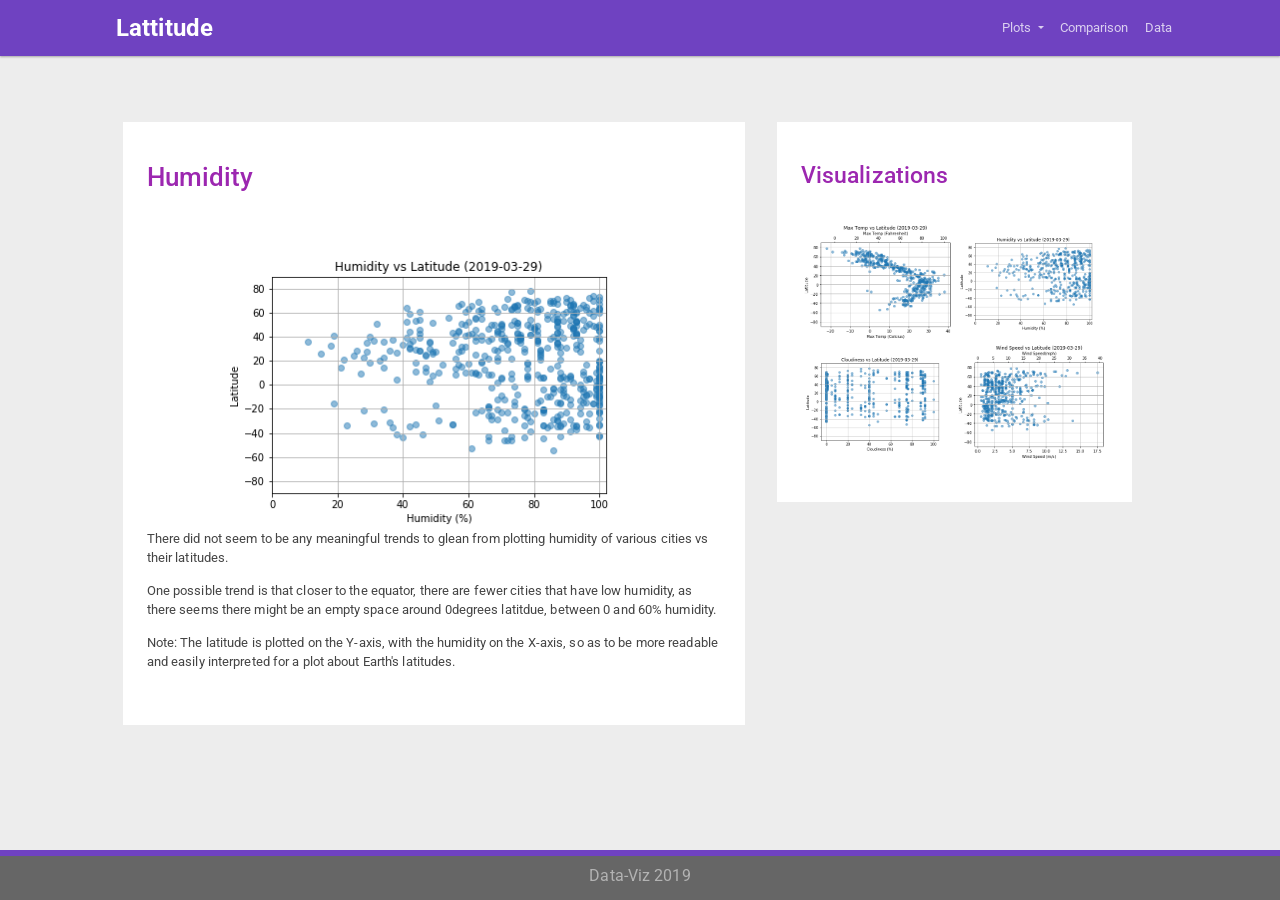
<file: Assignment-11-Web/humidity.html>
<!DOCTYPE html>
<html>

<head>
    <link rel="stylesheet" href="https://stackpath.bootstrapcdn.com/bootstrap/4.3.1/css/bootstrap.min.css"
        integrity="sha384-ggOyR0iXCbMQv3Xipma34MD+dH/1fQ784/j6cY/iJTQUOhcWr7x9JvoRxT2MZw1T" crossorigin="anonymous">
    <script src="https://code.jquery.com/jquery-3.3.1.slim.min.js"
        integrity="sha384-q8i/X+965DzO0rT7abK41JStQIAqVgRVzpbzo5smXKp4YfRvH+8abtTE1Pi6jizo"
        crossorigin="anonymous"></script>
    <script src="https://cdnjs.cloudflare.com/ajax/libs/popper.js/1.14.7/umd/popper.min.js"
        integrity="sha384-UO2eT0CpHqdSJQ6hJty5KVphtPhzWj9WO1clHTMGa3JDZwrnQq4sF86dIHNDz0W1"
        crossorigin="anonymous"></script>
    <script src="https://stackpath.bootstrapcdn.com/bootstrap/4.3.1/js/bootstrap.min.js"
        integrity="sha384-JjSmVgyd0p3pXB1rRibZUAYoIIy6OrQ6VrjIEaFf/nJGzIxFDsf4x0xIM+B07jRM"
        crossorigin="anonymous"></script>
        <link rel="stylesheet" href="bootstrap.min.css">
    <link rel="stylesheet" href="style.css">
</head>

<body>

        <nav class="navbar navbar-expand-lg navbar-dark" style="background-color:#6f42c1">
        <a class="navbar-brand" href="index.html">Lattitude</a>
        <button class="navbar-toggler" type="button" data-toggle="collapse" data-target="#navbarSupportedContent"
            aria-controls="navbarSupportedContent" aria-expanded="false" aria-label="Toggle navigation">
            <span class="navbar-toggler-icon"></span>
        </button>

        <div class="collapse navbar-collapse" id="navbarSupportedContent">
            <ul class="navbar-nav ml-auto">

                <li class="nav-item dropdown">
                    <a class="nav-link dropdown-toggle" href="#" id="navbarDropdown" role="button"
                        data-toggle="dropdown" aria-haspopup="true" aria-expanded="false">
                        Plots
                    </a>
                    <div class="dropdown-menu" aria-labelledby="navbarDropdown">
                        <a class="dropdown-item" href="max-temp.html">Max Temperature</a>
                        <a class="dropdown-item" href="humidity.html">Humidity</a>
                        <a class="dropdown-item" href="cloudiness.html">Cloudiness</a>
                        <a class="dropdown-item" href="wind-speed.html">Wind Speed</a>
                    </div>
                </li>
                <li class="nav-item">
                    <a class="nav-link" href="comparison.html">Comparison</a>
                </li>
                <li class="nav-item">
                    <a class="nav-link" href="data.html">Data</a>
                </li>
            </ul>
        </div>
    </nav>

    <nav class="container col-10">
        <div class="row">
            <div class="col-xs-12 col-lg-7 m-3 infocontainer">
                <h2 class="text-info" style="margin-bottom:3rem">Humidity</h2>
                <img src="images-to-use/humidity.png"
                    style="width:75%;display:block;margin-left: auto;margin-right: auto;">
                <p>There did not seem to be any meaningful trends to glean from plotting humidity of various cities vs
                    their latitudes.</p>
                <p>One possible trend is that closer to the equator, there are fewer cities that have low humidity, as
                    there seems there might be an empty space around 0degrees latitdue, between 0 and 60% humidity.</p>
                <p>Note: The latitude is plotted on the Y-axis, with the humidity on the X-axis, so as to be more
                    readable and easily interpreted for a plot about Earth's latitudes.</p>
            </div>
            <div class="col-xs-12 col-lg-4 m-3 infocontainer">
                <h3 class="text-info">Visualizations</h3>
                <table style="width:100%;margin-top:2rem">
                    <tr>
                        <td class="vizgrid">
                            <img src="images-to-use/temp.png">
                        </td>
                        <td class="vizgrid">
                            <img src="images-to-use/humidity.png">
                        </td>
                    </tr>
                    <tr>
                        <td class="vizgrid">
                            <img src="images-to-use/cloudiness.png">
                        </td>
                        <td class="vizgrid">
                            <img src="images-to-use/windspeed.png">
                        </td>
                    </tr>
                </table>
            </div>
        </div>
    </nav>
    <nav class="footer">
        <div class="text-white-50">Data-Viz 2019</div>
    </nav>
</body>

</html>
</file>
<file: Assignment-11-Web/style.css>
body {
    background-color: rgb(237, 237, 237);
}

.navbar {
    padding: 0px 100px;
    margin-bottom: 50px;
}

a.navbar-brand {
    /*background-color: rgb(74, 170, 165);*/
    padding: .635rem 1rem;
    /*color: white !important;*/
    font-weight: bold;
}

.footer {
    position: fixed;
    height: 50px;
    line-height: 41px;
    bottom: 0;
    width: 100%;
    background-color: rgb(102, 102, 102);
    border-top: 6px solid #6f42c1;
    font-size: 1.2em;
    text-align: center
}

td img {
    display: block;
    width: 100%;
}

td.visgrid {
    width: 750%;
}

div.infocontainer {
    background-color: white;
    padding: 2.5rem 1.5rem;
    height: 100%;
}
div.graphcontainer {
    background-color:white;
    padding:2.5rem 1.5rem 0rem;
}

h2.text-info {
    margin-bottom: 3rem;
}
</file>
